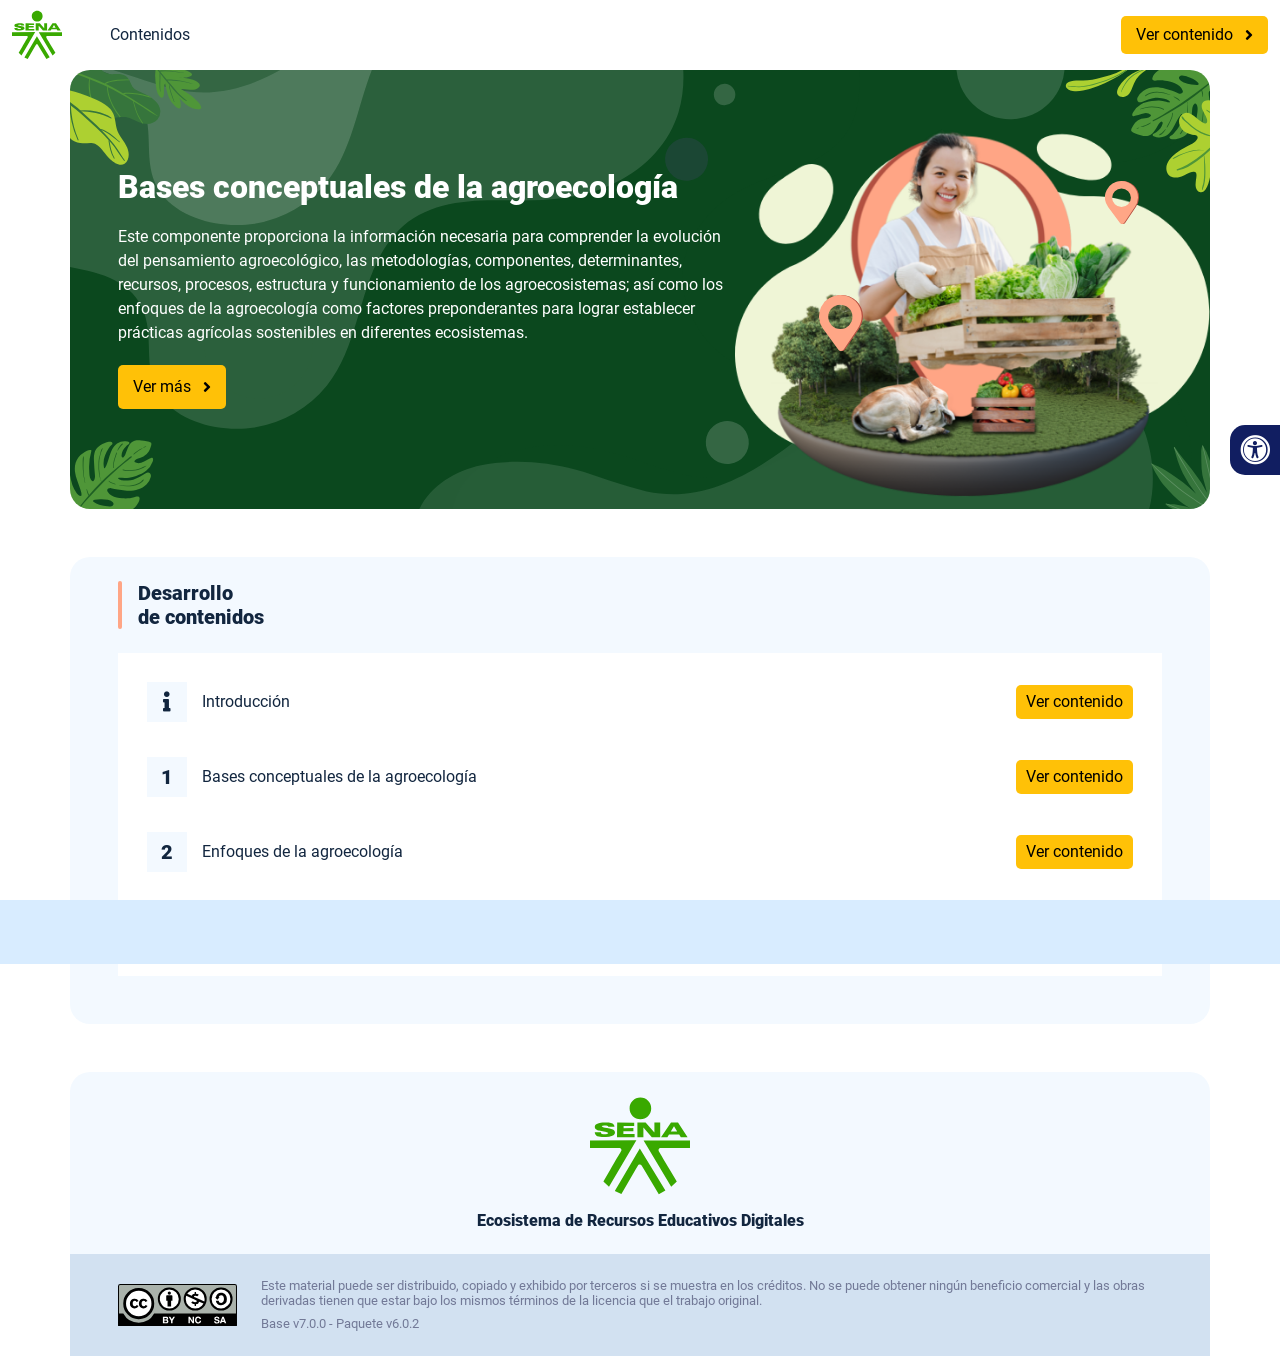
<file: index.html>
<!DOCTYPE html><html lang=""><head><meta charset="utf-8"><meta http-equiv="X-UA-Compatible" content="IE=edge"><meta name="viewport" content="width=device-width,initial-scale=1"><link rel="icon" href="favicon.ico"><title>Bases conceptuales de la agroecología</title><link href="css/chunk-039c07ee.c02cabcb.css" rel="prefetch"><link href="css/chunk-16215048.c02cabcb.css" rel="prefetch"><link href="css/chunk-30d2f332.c02cabcb.css" rel="prefetch"><link href="css/chunk-398c63f0.e454d1b5.css" rel="prefetch"><link href="css/chunk-44daca35.c02cabcb.css" rel="prefetch"><link href="css/chunk-4adb6690.c02cabcb.css" rel="prefetch"><link href="css/chunk-681f37d3.c02cabcb.css" rel="prefetch"><link href="css/chunk-6928a14a.836e2e3e.css" rel="prefetch"><link href="css/chunk-6e45141e.c0e85eea.css" rel="prefetch"><link href="css/chunk-863a1ee8.8b3db2e4.css" rel="prefetch"><link href="css/chunk-923527cc.473b497b.css" rel="prefetch"><link href="css/chunk-a48a3e88.c02cabcb.css" rel="prefetch"><link href="css/chunk-f2a44bde.c02cabcb.css" rel="prefetch"><link href="css/comple.52cca4c9.css" rel="prefetch"><link href="css/creditos.da97a97d.css" rel="prefetch"><link href="css/glosario.6e3ec874.css" rel="prefetch"><link href="css/referencias.646c38a2.css" rel="prefetch"><link href="js/actividad.98cfaed1.js" rel="prefetch"><link href="js/chunk-0206bfa0.44054a3e.js" rel="prefetch"><link href="js/chunk-039c07ee.b7b3ce6a.js" rel="prefetch"><link href="js/chunk-13a6037e.3190e7c4.js" rel="prefetch"><link href="js/chunk-16215048.ef0a6b70.js" rel="prefetch"><link href="js/chunk-18f95272.2feb97a5.js" rel="prefetch"><link href="js/chunk-2c06842c.6d64cb77.js" rel="prefetch"><link href="js/chunk-2d0c5615.53cf4bb5.js" rel="prefetch"><link href="js/chunk-2d0e96ec.b687cf39.js" rel="prefetch"><link href="js/chunk-2d208d90.33cb1be6.js" rel="prefetch"><link href="js/chunk-2d21d0e2.76c5079b.js" rel="prefetch"><link href="js/chunk-2d22c123.0009e147.js" rel="prefetch"><link href="js/chunk-2e80bb9a.0f63ea48.js" rel="prefetch"><link href="js/chunk-2fdc87ee.6c6703f7.js" rel="prefetch"><link href="js/chunk-30d2f332.25e5065a.js" rel="prefetch"><link href="js/chunk-36769079.dffcf2a3.js" rel="prefetch"><link href="js/chunk-398c63f0.7f659c6f.js" rel="prefetch"><link href="js/chunk-44daca35.cf278173.js" rel="prefetch"><link href="js/chunk-4adb6690.e04a63b3.js" rel="prefetch"><link href="js/chunk-5309f94e.737e92dd.js" rel="prefetch"><link href="js/chunk-53ccb27e.3250e94c.js" rel="prefetch"><link href="js/chunk-55d286b8.ca3f710f.js" rel="prefetch"><link href="js/chunk-681f37d3.67ce7106.js" rel="prefetch"><link href="js/chunk-6928a14a.4553f501.js" rel="prefetch"><link href="js/chunk-69444b4c.85c1ab66.js" rel="prefetch"><link href="js/chunk-6e45141e.a288a27a.js" rel="prefetch"><link href="js/chunk-863a1ee8.56b27aed.js" rel="prefetch"><link href="js/chunk-923527cc.12245666.js" rel="prefetch"><link href="js/chunk-a48a3e88.b9e88ee5.js" rel="prefetch"><link href="js/chunk-c796899c.2202b033.js" rel="prefetch"><link href="js/chunk-e8a7823a.a24759d1.js" rel="prefetch"><link href="js/chunk-eaa1fac2.dacab4d7.js" rel="prefetch"><link href="js/chunk-f2a44bde.c5853330.js" rel="prefetch"><link href="js/comple.93f0e337.js" rel="prefetch"><link href="js/creditos.163dc679.js" rel="prefetch"><link href="js/glosario.057febc1.js" rel="prefetch"><link href="js/intro.6ba9cb9c.js" rel="prefetch"><link href="js/referencias.685b5a47.js" rel="prefetch"><link href="js/sintesis.317cf4aa.js" rel="prefetch"><link href="js/tema1.805dff98.js" rel="prefetch"><link href="js/tema2.378473f0.js" rel="prefetch"><link href="css/app.6c369221.css" rel="preload" as="style"><link href="css/chunk-vendors.17d3347a.css" rel="preload" as="style"><link href="js/app.9061cea6.js" rel="preload" as="script"><link href="js/chunk-vendors.074aeaee.js" rel="preload" as="script"><link href="css/chunk-vendors.17d3347a.css" rel="stylesheet"><link href="css/app.6c369221.css" rel="stylesheet"></head><body><noscript><strong>We're sorry but Bases conceptuales de la agroecología doesn't work properly without JavaScript enabled. Please enable it to continue.</strong></noscript><div id="app"></div><script src="js/chunk-vendors.074aeaee.js"></script><script src="js/app.9061cea6.js"></script></body></html>
</file>
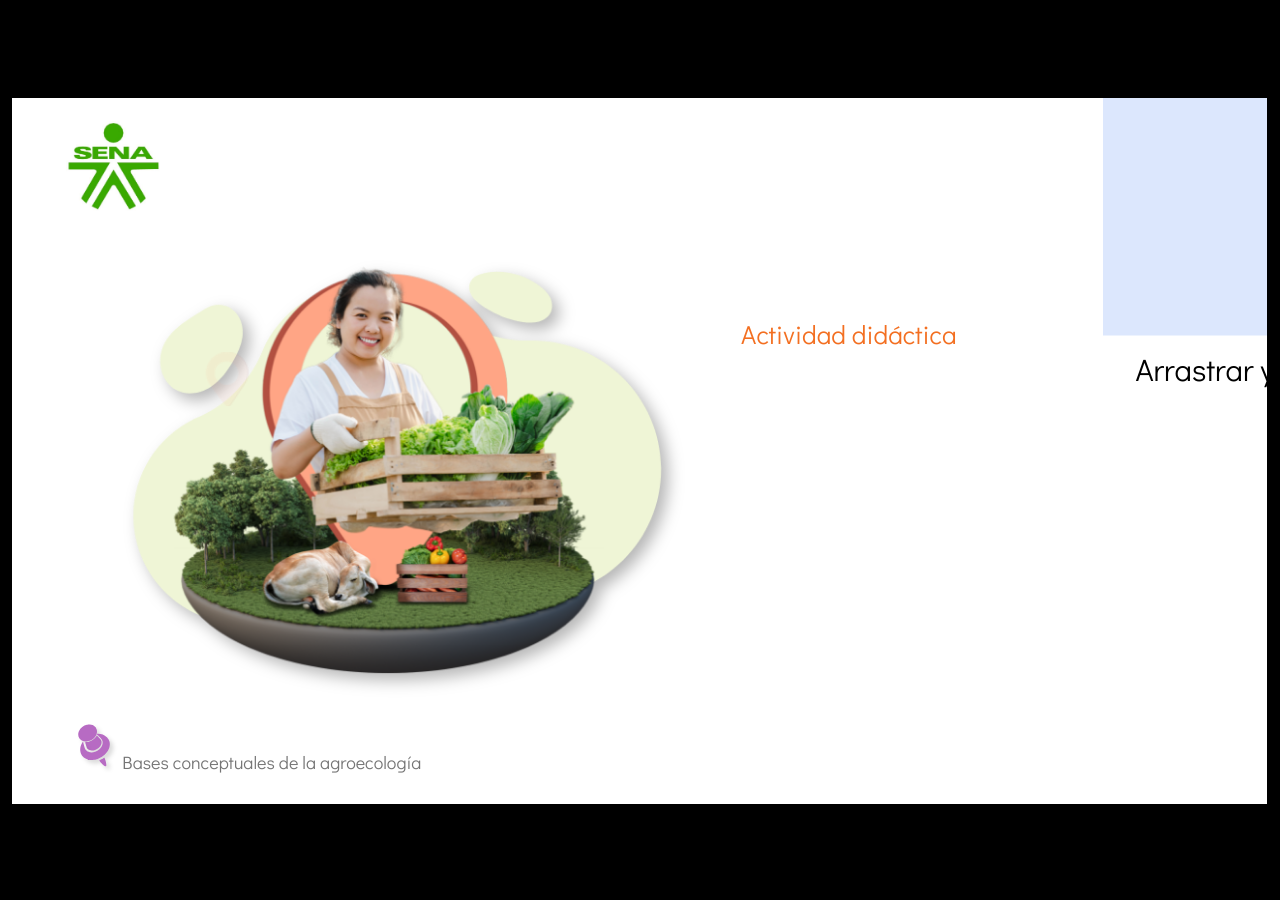
<file: actividades/A/story.html>
﻿<!doctype html>
<html lang="es">
<head>
  <meta charset="utf-8">
  <!-- Creado con Storyline 360 - http://www.articulate.com  -->
  <!-- version: 3.87.32265.0 -->
  <title>Actividad did&#225;ctica 01</title>
  <meta http-equiv="x-ua-compatible" content="IE=edge"/>
  <meta name="viewport" content="width=device-width,initial-scale=1,user-scalable=no,shrink-to-fit=no,minimal-ui"/>
  <meta name="apple-mobile-web-app-capable" content="yes"/>
  <style>
    html, body { height: 100%; padding: 0; margin: 0 }
    #app { height: 100%; width: 100%; }
  </style>

  <script>
    window.DS = {};
    window.globals = {
      DATA_PATH_BASE: '',
      HAS_FRAME: true,
      HAS_SLIDE: true,

      lmsPresent: false,
      tinCanPresent: false,
      cmi5Present: false,
      aoSupport: false,
      scale: 'show all',
      captureRc: false,
      browserSize: 'optimal',
      bgColor: '#000000',
      features: 'DropInBase,DropInInteractions,DropInMisc,DropInVectors,DropInVideo,LayerPresentAsDialog,MultipleQuizTracking,UpdatedThemeEditor',
      themeName: 'classic',
      preloaderColor: '#FFFFFF',
      suppressAnalytics: false,
      productChannel: 'stable',
      publishSource: 'storyline',
      aid: 'aid|dd73bbe0-893c-4c5d-ada9-b44ee608dcb3',
      cid: '04bfd34e-cd07-4569-9f02-371561cab23e',
      playerVersion: '3.87.32265.0',
      publishTimestamp: '2024-05-07T13:57:31.3155909Z',
      maxIosVideoElements: 10,
      connectionSettings: { mode: 'disabled' },
      hasFeature: function(feature) {
        return this.features.split(',').includes(feature);
      },
      
      parseParams: function(qs) {
        if (window.globals.parsedParams != null) {
          return window.globals.parsedParams;
        }
        qs = (qs || window.location.search.substr(1)).split('+').join(' ');
        var params = {},
            tokens,
            re = /[?&]?([^=]+)=([^&]*)/g;

        while (tokens = re.exec(qs)) {
          params[decodeURIComponent(tokens[1]).trim()] =
            decodeURIComponent(tokens[2]).trim();
        }
        window.globals.parsedParams = params;
        return params;
      }

    };
  </script>
  <script>
    var isIe11 = ('ActiveXObject' in window || window.MSBlobBuilder != null)
      && window.msCrypto != null && !window.ActiveXObject;
    if (isIe11) {
      window.globals.unsupportedBrowser = true;
      document.write(atob('[base64]'));
    }
  </script>

  <script>
    if (window.globals.hasFeature('MultiLanguageSupport')) {
      
      
    }
  </script>

  
  <script>window.THREE = { };</script>
  
</head>
<body style="background: #000000" class="cs-HTML theme-classic">
  <!-- 360 -->
  <script>!function(){var e,i=/iPhone/i,o=/iPod/i,n=/iPad/i,t=/\biOS-universal(?:.+)Mac\b/i,r=/\bAndroid(?:.+)Mobile\b/i,a=/Android/i,d=/(?:SD4930UR|\bSilk(?:.+)Mobile\b)/i,p=/Silk/i,l=/Windows Phone/i,u=/\bWindows(?:.+)ARM\b/i,b=/BlackBerry/i,s=/BB10/i,c=/Opera Mini/i,f=/\b(CriOS|Chrome)(?:.+)Mobile/i,h=/Mobile(?:.+)Firefox\b/i,v=function(e){return void 0!==e&&"MacIntel"===e.platform&&"number"==typeof e.maxTouchPoints&&e.maxTouchPoints>1&&"undefined"==typeof MSStream};e=function(e){var m={userAgent:"",platform:"",maxTouchPoints:0};e||"undefined"==typeof navigator?"string"==typeof e?m.userAgent=e:e&&e.userAgent&&(m={userAgent:e.userAgent,platform:e.platform,maxTouchPoints:e.maxTouchPoints||0}):m={userAgent:navigator.userAgent,platform:navigator.platform,maxTouchPoints:navigator.maxTouchPoints||0};var g=m.userAgent,y=g.split("[FBAN");void 0!==y[1]&&(g=y[0]),void 0!==(y=g.split("Twitter"))[1]&&(g=y[0]);var A=function(e){return function(i){return i.test(e)}}(g),w={apple:{phone:A(i)&&!A(l),ipod:A(o),tablet:!A(i)&&(A(n)||v(m))&&!A(l),universal:A(t),device:(A(i)||A(o)||A(n)||A(t)||v(m))&&!A(l)},amazon:{phone:A(d),tablet:!A(d)&&A(p),device:A(d)||A(p)},android:{phone:!A(l)&&A(d)||!A(l)&&A(r),tablet:!A(l)&&!A(d)&&!A(r)&&(A(p)||A(a)),device:!A(l)&&(A(d)||A(p)||A(r)||A(a))||A(/\bokhttp\b/i)},windows:{phone:A(l),tablet:A(u),device:A(l)||A(u)},other:{blackberry:A(b),blackberry10:A(s),opera:A(c),firefox:A(h),chrome:A(f),device:A(b)||A(s)||A(c)||A(h)||A(f)},any:!1,phone:!1,tablet:!1};return w.any=w.apple.device||w.android.device||w.windows.device||w.other.device,w.phone=w.apple.phone||w.android.phone||w.windows.phone,w.tablet=w.apple.tablet||w.android.tablet||w.windows.tablet,w}(),"object"==typeof exports&&"undefined"!=typeof module?module.exports=e:"function"==typeof define&&define.amd?define((function(){return e})):this.isMobile=e}();
    window.isMobile.apple.tablet = window.isMobile.apple.tablet ||
      (navigator.platform === 'MacIntel' && navigator.maxTouchPoints > 1);
    window.isMobile.apple.device = window.isMobile.apple.device || window.isMobile.apple.tablet;
    window.isMobile.tablet = window.isMobile.tablet || window.isMobile.apple.tablet;
    window.isMobile.any = window.isMobile.any || window.isMobile.apple.tablet;
  </script>

  <div id="focus-sink" tabindex="-1"></div>

  <div id="preso"></div>
  <script>
    (function() {

      var classTypes = [ 'desktop', 'mobile', 'phone', 'tablet' ];

      var addDeviceClasses = function(prefix, testObj) {
        var curr, i;
        for (i = 0; i < classTypes.length; i++) {
          curr = classTypes[i];
          if (testObj[curr]) {
            document.body.classList.add(prefix + curr);
          }
        }
      };

      var params = window.globals.parseParams(),
          isDevicePreview = params.devicepreview === '1',
          isPhoneOverride = params.deviceType === 'phone' || (isDevicePreview && params.phone == '1'),
          isTabletOverride = (params.deviceType === 'tablet' || isDevicePreview) && !isPhoneOverride,
          isMobileOverride = isPhoneOverride || isTabletOverride;

      var deviceView = {
        desktop: !window.isMobile.any && !isMobileOverride,
        mobile: window.isMobile.any || isMobileOverride,
        phone: isPhoneOverride || (window.isMobile.phone && !isTabletOverride),
        tablet: isTabletOverride || window.isMobile.tablet
      };

      window.globals.deviceView = deviceView;
      window.isMobile.desktop = !window.isMobile.any;
      window.isMobile.mobile = window.isMobile.any;

      addDeviceClasses('view-', deviceView);

    })();
  </script>
  
  <script src='story_content/triggers.js' type=text/javascript></script>
<script src='story_content/user.js' type=text/javascript></script>
  <div class="slide-loader"></div>

  <script>
    if (window.globals.deviceView.isMobile) { var doc = document, loader = doc.body.querySelector('.slide-loader'); [ 1, 2, 3 ].forEach(function(n) { var d = doc.createElement('div'); d.style.backgroundColor = window.globals.preloaderColor; d.classList.add('mobile-loader-dot'); d.classList.add('dot' + n); loader.appendChild(d); }); }
  </script>

  <div class="mobile-load-title-overlay" style="display: none">
    <div class="mobile-load-title">Actividad did&#225;ctica 01</div>
  </div>

  <div class="mobile-chrome-warning"></div>

  
<style>
  .warn-connection-dialog {
    display: none;
    background: transparent;
    pointer-events: all;
    position: fixed;
    left: 0;
    top: 0;
    width: 100%;
    height: 100%;
    z-index: 999;
  }

  .warn-connection-content {
    pointer-events: all;
    border-radius: 4px;
    background: white;
    border: 1px solid #E7E7E7;
    color: #333333;
    box-shadow: 0 2px 4px rgba(0, 0, 0, 0.25);
    transition: all 150ms ease-out;
    position: absolute;
    white-space: nowrap;
  }

  .view-phone.is-landscape .warn-connection-content {
    left: 23px;
    bottom: 23px;
  }

  .view-tablet.is-landscape .warn-connection-content {
    left: 50%;
    top: 20px;
    transform: translateX(-50%);
  }

  .view-mobile.is-portrait .warn-connection-content {
    transform: translate(-50%, calc(-100% - 15px));
  }

  .warn-connection-content p {
    display: inline-block;
    margin: 0 8px 0 0;
    line-height: 33px;
    font-size: 11px;
  }

  .warn-connection-content svg {
    position: relative;
    vertical-align: middle;
    margin: 0 2px 2px 8px;
  }

  .view-desktop .warn-connection-content {
    left: 1.5em;
    bottom: 1.5em;
  }

  .view-desktop .warn-connection-content p {
    font-size: 1.1em;
  }

  .is-offline .warn-connection-dialog {
    display: block;
  }

  .is-offline .cs-panel * {
    pointer-events: none !important;
  }

  .is-offline .cs-panel {
    pointer-events: all !important;
  }

  .is-offline #nav-controls * {
    pointer-events: none !important;
  }

  .is-offline #nav-controls {
    pointer-events: all !important;
  }
</style>

<div class="warn-connection-dialog" role="alertdialog" aria-modal="true" tabindex="0" aria-labelledby="warn-connection-message">
  <div class="warn-connection-content">
    <svg width="17" height="15" viewBox="0 0 17 15" xmlns="http://www.w3.org/2000/svg">
      <path fill="#8F0000" stroke="white" d="M16.07,12.98 L15.88,12.23 L9.51,1.21 C8.97,0.26,7.6,0.26,7.06,1.21 L0.69,12.23 C0.15,13.16,0.81,14.36,1.91,14.36 H14.65 C15.47,14.36,16.05,13.7,16.07,12.98 Z"/>
      <path fill="white" stroke="white" d="M8.58,5.5 C8.35,5.28,8.5,5.35,8.21,5.32 C8.09,5.35,7.97,5.49,7.96,5.67 C7.97,5.79,7.98,5.92,7.98,6.04 L7.98,6.04 C7.99,6.17,8,6.31,8.01,6.43 L8.01,6.44 C8.03,6.92,8.06,7.41,8.09,7.9 L8.09,7.9 C8.12,8.39,8.14,8.88,8.17,9.37 C8.17,9.39,8.18,9.42,8.2,9.44 C8.23,9.46,8.25,9.47,8.28,9.47 C8.31,9.47,8.34,9.46,8.35,9.44 C8.37,9.43,8.38,9.4,8.39,9.35 L8.39,9.34 C8.39,9.24,8.4,9.15,8.4,9.05 L8.4,9.05 C8.41,8.96,8.41,8.86,8.42,8.75 C8.43,8.44,8.45,8.12,8.47,7.81 L8.47,7.81 C8.49,7.49,8.51,7.18,8.53,6.87 C8.55,6.46,8.56,6.05,8.59,5.64 L8.6,5.62 C8.6,5.57,8.59,5.53,8.58,5.5 L8.21,5.32 Z"/>
      <circle fill="white" stroke="white" cx="8.3" cy="11.35" r="0.3"/>
    </svg>
    <p id="warn-connection-message">You are offline. Trying to reconnect...</p>
  </div>
</div>

<script>
  (function() {
    window.DS.connection = {
      warningShown: false,
      assets: {},
      loadingAssetGroup: false,
      retryDelay: 500
    };

    var connectionSettings = window.globals.connectionSettings || {};

    var useConnectionMessages = window.AbortController != null &&
      window.location.protocol != 'file:' &&
      connectionSettings.mode === 'normal';

    window.DS.connection.useConnectionMessages = useConnectionMessages;

    var assetCount = 0;
    var checkLoadedId;


    if (useConnectionMessages && connectionSettings != null) {
      var contentEl = document.querySelector('.warn-connection-content');
      var messageEl = contentEl.querySelector('p');

      if (connectionSettings.useDarkTheme) {
        contentEl.style.borderColor = '#BABBBA';
        contentEl.style.backgroundColor = '#282828';
        contentEl.style.color = '#FFFFFF';
      }

      if (connectionSettings.message != null) {
        messageEl.textContent = window.decodeURIComponent(connectionSettings.message);
      }
    }

    function checkAssetsReady() {
      for (var i in DS.connection.assets) {
        if (!DS.connection.assets[i].success) {
          return false;
        }
      }
      return true;
    }

    function stopAssetGroup() {
      if (!useConnectionMessages) { return; }

      assetCount = 0;

      DS.connection.oldAssetGroup = DS.connection.assets;
      DS.connection.assets = {};
      DS.connection.loadingAssetGroup = false;
      clearInterval(checkLoadedId);
    }

    function startAssetGroup() {
      if (!useConnectionMessages) { return; }
      var ticks = 0;
      clearInterval(checkLoadedId);
      checkLoadedId = setInterval(function() {
        var loaded = 0;
        if (assetCount === 0 && loaded === 0) {
          clearInterval(checkLoadedId);
          return;
        }

        for (var i in DS.connection.assets) {
          if (DS.connection.assets[i].success) {
            loaded++;
          }
        }

        if (assetCount === loaded && checkAssetsReady()) {
          for (var i in DS.connection.assets) {
            if (DS.connection.assets[i].action) {
              DS.connection.assets[i].action();
            }
          }
          hideWarning();
          stopAssetGroup();
        }
      }, 100)
    }

    function requiredAsset(url, action, retry, type) {
      if (!useConnectionMessages) { return; }
      if (DS.connection.assets[url]) { return; }

      DS.connection.assets[url] = {
        success: false, action: action, retry: retry, type: type
      };
      assetCount = Object.keys(DS.connection.assets).length;
      if (!DS.connection.loadingAssetGroup) {
        startAssetGroup();
      }
      DS.connection.loadingAssetGroup = true;
    }

    function assetLoaded(url) {
      if (!useConnectionMessages) { return; }
      if (DS.connection.assets[url]) {
        DS.connection.assets[url].success = true;
      }
    }

    function assetFailed(url) {
      if (!useConnectionMessages) { return; }
      if (!DS.connection.assets[url]) {
        if (/\.js$/.test(url) && url.indexOf('transcripts') === -1) {
          setTimeout(function() {
            if (DS.connection.lastSlideLoaded != null) {
              DS.connection.lastSlideLoaded();
            }
          }, DS.connection.retryDelay);
        }
        return;
      }
      if (!DS.connection.warningShown) { showWarning(); }
      if (DS.connection.assets[url].retry) {
        setTimeout(function() {
          if (!DS.connection.assets[url].success) {
            DS.connection.assets[url].retry()
          }
        }, DS.connection.retryDelay);
      }
    }

    function hideWarning() {
      document.body.classList.remove('is-offline');
      DS.connection.warningShown = false;
      enableKeys();
    }
    DS.connection.hideWarning = hideWarning

    function showWarning(btn) {
      document.body.classList.add('is-offline')
      DS.connection.warningShown = true;
      updateWarningPosition();
      disableKeys();
    }

    function updateWarningPosition() {
      if (!DS.connection.warningShown) {
        return;
      }

      var isPortrait = document.body.classList.contains('is-portrait');
      var isMobile = document.body.classList.contains('view-mobile');
      var warningEl = document.querySelector('.warn-connection-content');

      if (isPortrait && isMobile) {
        var slide = document.querySelector('.primary-slide');
        var slideRect = slide != null
          ? slide.getBoundingClientRect()
          : { top: window.innerHeight, left: 0, width: window.innerWidth };

        warningEl.style.top = `${slideRect.top}px`
        warningEl.style.left = `${slideRect.left + slideRect.width / 2}px`
      } else {
        warningEl.style.top = null;
        warningEl.style.left = null;
      }

      window.requestAnimationFrame(updateWarningPosition);
    }

    function onDisableKeyDown(e) {
      e.preventDefault();
      e.stopImmediatePropagation();
    }

    function onDisableKeyUp(e) {
      e.preventDefault();
      e.stopImmediatePropagation();
    }

    var accStyle = document.createElement('style');
    var warnDialogEl = document.querySelector('.warn-connection-dialog');

    function disableKeys() {
      if (DS.views && DS.views.nsStack && DS.views.nsStack.length === 1) {
        DS.views.nsStack[0].tabReachable = false
        DS.views.nsStack[0].updateTabIndex(true, true);
      }

      accStyle.innerHTML = '.acc-shadow-dom { display: none; }';
      document.body.appendChild(accStyle);

      warnDialogEl.parentNode.append(warnDialogEl);
      warnDialogEl.focus();
    }

    function enableKeys() {
      accStyle.remove();
      if (DS.views && DS.views.nsStack && DS.views.nsStack.length === 1 && DS.views.nsStack[0].name === '_frame') {
        DS.views.nsStack[0].tabReachable = true;
        DS.views.nsStack[0].updateTabIndex();
      }
    }

    // these will all be noops if the feature flag isn't set in
    // the data and `window.globals.features`
    DS.connection.requiredAsset = requiredAsset;
    DS.connection.assetLoaded = assetLoaded;
    DS.connection.assetFailed = assetFailed;
    DS.connection.stopAssetGroup = stopAssetGroup;
    DS.connection.startAssetGroup = startAssetGroup;
  })();
</script>


  <script>
    
    if (window.autoSpider && window.vInterfaceObject) {
      document.querySelector('.mobile-load-title-overlay').style.display = 'none';
    }
  </script>

  

  <link rel="stylesheet" href="html5/data/css/output.min.css" data-noprefix/>
</body>
<script src="html5/lib/scripts/bootstrapper.min.js"></script>
</html>
</file>
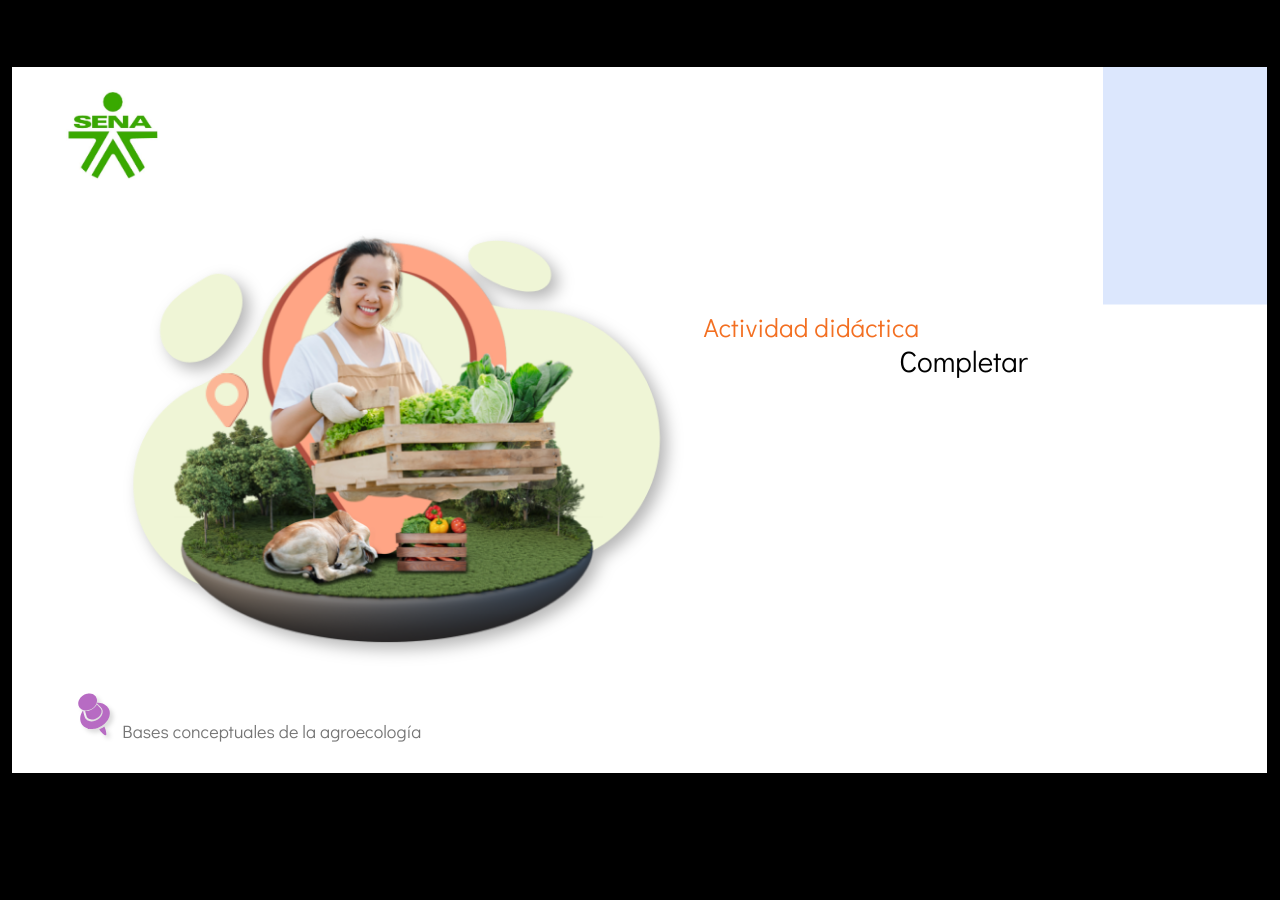
<file: actividades/B/story.html>
﻿<!doctype html>
<html lang="es">
<head>
  <meta charset="utf-8">
  <!-- Creado con Storyline 360 x64 - http://www.articulate.com  -->
  <!-- version: 3.88.32574.0 -->
  <title>Actividad did&#225;ctica 02</title>
  <meta http-equiv="x-ua-compatible" content="IE=edge"/>
  <meta name="viewport" content="width=device-width,initial-scale=1,user-scalable=no,shrink-to-fit=no,minimal-ui"/>
  <meta name="apple-mobile-web-app-capable" content="yes"/>
  <style>
    html, body { height: 100%; padding: 0; margin: 0 }
    #app { height: 100%; width: 100%; }
  </style>

  <script>
    window.DS = {};
    window.globals = {
      DATA_PATH_BASE: '',
      HAS_FRAME: true,
      HAS_SLIDE: true,

      lmsPresent: false,
      tinCanPresent: false,
      cmi5Present: false,
      aoSupport: false,
      scale: 'show all',
      captureRc: false,
      browserSize: 'optimal',
      bgColor: '#000000',
      features: 'DropInBase,DropInCore,DropInInteractions,DropInMisc,DropInVectors,DropInVideo,LayerPresentAsDialog,MultipleQuizTracking,UpdatedThemeEditor',
      themeName: 'classic',
      preloaderColor: '#FFFFFF',
      suppressAnalytics: false,
      productChannel: 'stable',
      publishSource: 'storyline',
      aid: 'aid|dd73bbe0-893c-4c5d-ada9-b44ee608dcb3',
      cid: '04bfd34e-cd07-4569-9f02-371561cab23e',
      playerVersion: '3.88.32574.0',
      publishTimestamp: '2024-06-12T15:33:17.6368480Z',
      maxIosVideoElements: 10,
      connectionSettings: { mode: 'disabled' },
      hasFeature: function(feature) {
        return this.features.split(',').includes(feature);
      },
      
      parseParams: function(qs) {
        if (window.globals.parsedParams != null) {
          return window.globals.parsedParams;
        }
        qs = (qs || window.location.search.substr(1)).split('+').join(' ');
        var params = {},
            tokens,
            re = /[?&]?([^=]+)=([^&]*)/g;

        while (tokens = re.exec(qs)) {
          params[decodeURIComponent(tokens[1]).trim()] =
            decodeURIComponent(tokens[2]).trim();
        }
        window.globals.parsedParams = params;
        return params;
      }

    };
  </script>
  <script>
    var isIe11 = ('ActiveXObject' in window || window.MSBlobBuilder != null)
      && window.msCrypto != null && !window.ActiveXObject;
    if (isIe11) {
      window.globals.unsupportedBrowser = true;
      document.write(atob('[base64]'));
    }
  </script>

  <script>
    if (window.globals.hasFeature('MultiLanguageSupport')) {
      
      
    }
  </script>

  
  <script>window.THREE = { };</script>
  
</head>
<body style="background: #000000" class="cs-HTML theme-classic">
  <!-- 360 -->
  <script>!function(){var e,i=/iPhone/i,o=/iPod/i,n=/iPad/i,t=/\biOS-universal(?:.+)Mac\b/i,r=/\bAndroid(?:.+)Mobile\b/i,a=/Android/i,d=/(?:SD4930UR|\bSilk(?:.+)Mobile\b)/i,p=/Silk/i,l=/Windows Phone/i,u=/\bWindows(?:.+)ARM\b/i,b=/BlackBerry/i,s=/BB10/i,c=/Opera Mini/i,f=/\b(CriOS|Chrome)(?:.+)Mobile/i,h=/Mobile(?:.+)Firefox\b/i,v=function(e){return void 0!==e&&"MacIntel"===e.platform&&"number"==typeof e.maxTouchPoints&&e.maxTouchPoints>1&&"undefined"==typeof MSStream};e=function(e){var m={userAgent:"",platform:"",maxTouchPoints:0};e||"undefined"==typeof navigator?"string"==typeof e?m.userAgent=e:e&&e.userAgent&&(m={userAgent:e.userAgent,platform:e.platform,maxTouchPoints:e.maxTouchPoints||0}):m={userAgent:navigator.userAgent,platform:navigator.platform,maxTouchPoints:navigator.maxTouchPoints||0};var g=m.userAgent,y=g.split("[FBAN");void 0!==y[1]&&(g=y[0]),void 0!==(y=g.split("Twitter"))[1]&&(g=y[0]);var A=function(e){return function(i){return i.test(e)}}(g),w={apple:{phone:A(i)&&!A(l),ipod:A(o),tablet:!A(i)&&(A(n)||v(m))&&!A(l),universal:A(t),device:(A(i)||A(o)||A(n)||A(t)||v(m))&&!A(l)},amazon:{phone:A(d),tablet:!A(d)&&A(p),device:A(d)||A(p)},android:{phone:!A(l)&&A(d)||!A(l)&&A(r),tablet:!A(l)&&!A(d)&&!A(r)&&(A(p)||A(a)),device:!A(l)&&(A(d)||A(p)||A(r)||A(a))||A(/\bokhttp\b/i)},windows:{phone:A(l),tablet:A(u),device:A(l)||A(u)},other:{blackberry:A(b),blackberry10:A(s),opera:A(c),firefox:A(h),chrome:A(f),device:A(b)||A(s)||A(c)||A(h)||A(f)},any:!1,phone:!1,tablet:!1};return w.any=w.apple.device||w.android.device||w.windows.device||w.other.device,w.phone=w.apple.phone||w.android.phone||w.windows.phone,w.tablet=w.apple.tablet||w.android.tablet||w.windows.tablet,w}(),"object"==typeof exports&&"undefined"!=typeof module?module.exports=e:"function"==typeof define&&define.amd?define((function(){return e})):this.isMobile=e}();
    window.isMobile.apple.tablet = window.isMobile.apple.tablet ||
      (navigator.platform === 'MacIntel' && navigator.maxTouchPoints > 1);
    window.isMobile.apple.device = window.isMobile.apple.device || window.isMobile.apple.tablet;
    window.isMobile.tablet = window.isMobile.tablet || window.isMobile.apple.tablet;
    window.isMobile.any = window.isMobile.any || window.isMobile.apple.tablet;
  </script>

  <div id="focus-sink" tabindex="-1"></div>

  <div id="preso"></div>
  <script>
    (function() {

      var classTypes = [ 'desktop', 'mobile', 'phone', 'tablet' ];

      var addDeviceClasses = function(prefix, testObj) {
        var curr, i;
        for (i = 0; i < classTypes.length; i++) {
          curr = classTypes[i];
          if (testObj[curr]) {
            document.body.classList.add(prefix + curr);
          }
        }
      };

      var params = window.globals.parseParams(),
          isDevicePreview = params.devicepreview === '1',
          isPhoneOverride = params.deviceType === 'phone' || (isDevicePreview && params.phone == '1'),
          isTabletOverride = (params.deviceType === 'tablet' || isDevicePreview) && !isPhoneOverride,
          isMobileOverride = isPhoneOverride || isTabletOverride;

      var deviceView = {
        desktop: !window.isMobile.any && !isMobileOverride,
        mobile: window.isMobile.any || isMobileOverride,
        phone: isPhoneOverride || (window.isMobile.phone && !isTabletOverride),
        tablet: isTabletOverride || window.isMobile.tablet
      };

      window.globals.deviceView = deviceView;
      window.isMobile.desktop = !window.isMobile.any;
      window.isMobile.mobile = window.isMobile.any;

      addDeviceClasses('view-', deviceView);

    })();
  </script>
  
  <script src='story_content/triggers.js' type=text/javascript></script>
<script src='story_content/user.js' type=text/javascript></script>
  <div class="slide-loader"></div>

  <script>
    if (window.globals.deviceView.isMobile) { var doc = document, loader = doc.body.querySelector('.slide-loader'); [ 1, 2, 3 ].forEach(function(n) { var d = doc.createElement('div'); d.style.backgroundColor = window.globals.preloaderColor; d.classList.add('mobile-loader-dot'); d.classList.add('dot' + n); loader.appendChild(d); }); }
  </script>

  <div class="mobile-load-title-overlay" style="display: none">
    <div class="mobile-load-title">Actividad did&#225;ctica 02</div>
  </div>

  <div class="mobile-chrome-warning"></div>

  
<style>
  .warn-connection-dialog {
    display: none;
    background: transparent;
    pointer-events: all;
    position: fixed;
    left: 0;
    top: 0;
    width: 100%;
    height: 100%;
    z-index: 999;
  }

  .warn-connection-content {
    pointer-events: all;
    border-radius: 4px;
    background: white;
    border: 1px solid #E7E7E7;
    color: #333333;
    box-shadow: 0 2px 4px rgba(0, 0, 0, 0.25);
    transition: all 150ms ease-out;
    position: absolute;
    white-space: nowrap;
  }

  .view-phone.is-landscape .warn-connection-content {
    left: 23px;
    bottom: 23px;
  }

  .view-tablet.is-landscape .warn-connection-content {
    left: 50%;
    top: 20px;
    transform: translateX(-50%);
  }

  .view-mobile.is-portrait .warn-connection-content {
    transform: translate(-50%, calc(-100% - 15px));
  }

  .warn-connection-content p {
    display: inline-block;
    margin: 0 8px 0 0;
    line-height: 33px;
    font-size: 11px;
  }

  .warn-connection-content svg {
    position: relative;
    vertical-align: middle;
    margin: 0 2px 2px 8px;
  }

  .view-desktop .warn-connection-content {
    left: 1.5em;
    bottom: 1.5em;
  }

  .view-desktop .warn-connection-content p {
    font-size: 1.1em;
  }

  .is-offline .warn-connection-dialog {
    display: block;
  }

  .is-offline .cs-panel * {
    pointer-events: none !important;
  }

  .is-offline .cs-panel {
    pointer-events: all !important;
  }

  .is-offline #nav-controls * {
    pointer-events: none !important;
  }

  .is-offline #nav-controls {
    pointer-events: all !important;
  }
</style>

<div class="warn-connection-dialog" role="alertdialog" aria-modal="true" tabindex="0" aria-labelledby="warn-connection-message">
  <div class="warn-connection-content">
    <svg width="17" height="15" viewBox="0 0 17 15" xmlns="http://www.w3.org/2000/svg">
      <path fill="#8F0000" stroke="white" d="M16.07,12.98 L15.88,12.23 L9.51,1.21 C8.97,0.26,7.6,0.26,7.06,1.21 L0.69,12.23 C0.15,13.16,0.81,14.36,1.91,14.36 H14.65 C15.47,14.36,16.05,13.7,16.07,12.98 Z"/>
      <path fill="white" stroke="white" d="M8.58,5.5 C8.35,5.28,8.5,5.35,8.21,5.32 C8.09,5.35,7.97,5.49,7.96,5.67 C7.97,5.79,7.98,5.92,7.98,6.04 L7.98,6.04 C7.99,6.17,8,6.31,8.01,6.43 L8.01,6.44 C8.03,6.92,8.06,7.41,8.09,7.9 L8.09,7.9 C8.12,8.39,8.14,8.88,8.17,9.37 C8.17,9.39,8.18,9.42,8.2,9.44 C8.23,9.46,8.25,9.47,8.28,9.47 C8.31,9.47,8.34,9.46,8.35,9.44 C8.37,9.43,8.38,9.4,8.39,9.35 L8.39,9.34 C8.39,9.24,8.4,9.15,8.4,9.05 L8.4,9.05 C8.41,8.96,8.41,8.86,8.42,8.75 C8.43,8.44,8.45,8.12,8.47,7.81 L8.47,7.81 C8.49,7.49,8.51,7.18,8.53,6.87 C8.55,6.46,8.56,6.05,8.59,5.64 L8.6,5.62 C8.6,5.57,8.59,5.53,8.58,5.5 L8.21,5.32 Z"/>
      <circle fill="white" stroke="white" cx="8.3" cy="11.35" r="0.3"/>
    </svg>
    <p id="warn-connection-message">You are offline. Trying to reconnect...</p>
  </div>
</div>

<script>
  (function() {
    window.DS.connection = {
      warningShown: false,
      assets: {},
      loadingAssetGroup: false,
      retryDelay: 500
    };

    var connectionSettings = window.globals.connectionSettings || {};

    var useConnectionMessages = window.AbortController != null &&
      window.location.protocol != 'file:' &&
      connectionSettings.mode === 'normal';

    window.DS.connection.useConnectionMessages = useConnectionMessages;

    var assetCount = 0;
    var checkLoadedId;


    if (useConnectionMessages && connectionSettings != null) {
      var contentEl = document.querySelector('.warn-connection-content');
      var messageEl = contentEl.querySelector('p');

      if (connectionSettings.useDarkTheme) {
        contentEl.style.borderColor = '#BABBBA';
        contentEl.style.backgroundColor = '#282828';
        contentEl.style.color = '#FFFFFF';
      }

      if (connectionSettings.message != null) {
        messageEl.textContent = window.decodeURIComponent(connectionSettings.message);
      }
    }

    function checkAssetsReady() {
      for (var i in DS.connection.assets) {
        if (!DS.connection.assets[i].success) {
          return false;
        }
      }
      return true;
    }

    function stopAssetGroup() {
      if (!useConnectionMessages) { return; }

      assetCount = 0;

      DS.connection.oldAssetGroup = DS.connection.assets;
      DS.connection.assets = {};
      DS.connection.loadingAssetGroup = false;
      clearInterval(checkLoadedId);
    }

    function startAssetGroup() {
      if (!useConnectionMessages) { return; }
      var ticks = 0;
      clearInterval(checkLoadedId);
      checkLoadedId = setInterval(function() {
        var loaded = 0;
        if (assetCount === 0 && loaded === 0) {
          clearInterval(checkLoadedId);
          return;
        }

        for (var i in DS.connection.assets) {
          if (DS.connection.assets[i].success) {
            loaded++;
          }
        }

        if (assetCount === loaded && checkAssetsReady()) {
          for (var i in DS.connection.assets) {
            if (DS.connection.assets[i].action) {
              DS.connection.assets[i].action();
            }
          }
          hideWarning();
          stopAssetGroup();
        }
      }, 100)
    }

    function requiredAsset(url, action, retry, type) {
      if (!useConnectionMessages) { return; }
      if (DS.connection.assets[url]) { return; }

      DS.connection.assets[url] = {
        success: false, action: action, retry: retry, type: type
      };
      assetCount = Object.keys(DS.connection.assets).length;
      if (!DS.connection.loadingAssetGroup) {
        startAssetGroup();
      }
      DS.connection.loadingAssetGroup = true;
    }

    function assetLoaded(url) {
      if (!useConnectionMessages) { return; }
      if (DS.connection.assets[url]) {
        DS.connection.assets[url].success = true;
      }
    }

    function assetFailed(url) {
      if (!useConnectionMessages) { return; }
      if (!DS.connection.assets[url]) {
        if (/\.js$/.test(url) && url.indexOf('transcripts') === -1) {
          setTimeout(function() {
            if (DS.connection.lastSlideLoaded != null) {
              DS.connection.lastSlideLoaded();
            }
          }, DS.connection.retryDelay);
        }
        return;
      }
      if (!DS.connection.warningShown) { showWarning(); }
      if (DS.connection.assets[url].retry) {
        setTimeout(function() {
          if (!DS.connection.assets[url].success) {
            DS.connection.assets[url].retry()
          }
        }, DS.connection.retryDelay);
      }
    }

    function hideWarning() {
      document.body.classList.remove('is-offline');
      DS.connection.warningShown = false;
      enableKeys();
    }
    DS.connection.hideWarning = hideWarning

    function showWarning(btn) {
      document.body.classList.add('is-offline')
      DS.connection.warningShown = true;
      updateWarningPosition();
      disableKeys();
    }

    function updateWarningPosition() {
      if (!DS.connection.warningShown) {
        return;
      }

      var isPortrait = document.body.classList.contains('is-portrait');
      var isMobile = document.body.classList.contains('view-mobile');
      var warningEl = document.querySelector('.warn-connection-content');

      if (isPortrait && isMobile) {
        var slide = document.querySelector('.primary-slide');
        var slideRect = slide != null
          ? slide.getBoundingClientRect()
          : { top: window.innerHeight, left: 0, width: window.innerWidth };

        warningEl.style.top = `${slideRect.top}px`
        warningEl.style.left = `${slideRect.left + slideRect.width / 2}px`
      } else {
        warningEl.style.top = null;
        warningEl.style.left = null;
      }

      window.requestAnimationFrame(updateWarningPosition);
    }

    function onDisableKeyDown(e) {
      e.preventDefault();
      e.stopImmediatePropagation();
    }

    function onDisableKeyUp(e) {
      e.preventDefault();
      e.stopImmediatePropagation();
    }

    var accStyle = document.createElement('style');
    var warnDialogEl = document.querySelector('.warn-connection-dialog');

    function disableKeys() {
      if (DS.views && DS.views.nsStack && DS.views.nsStack.length === 1) {
        DS.views.nsStack[0].tabReachable = false
        DS.views.nsStack[0].updateTabIndex(true, true);
      }

      accStyle.innerHTML = '.acc-shadow-dom { display: none; }';
      document.body.appendChild(accStyle);

      warnDialogEl.parentNode.append(warnDialogEl);
      warnDialogEl.focus();
    }

    function enableKeys() {
      accStyle.remove();
      if (DS.views && DS.views.nsStack && DS.views.nsStack.length === 1 && DS.views.nsStack[0].name === '_frame') {
        DS.views.nsStack[0].tabReachable = true;
        DS.views.nsStack[0].updateTabIndex();
      }
    }

    // these will all be noops if the feature flag isn't set in
    // the data and `window.globals.features`
    DS.connection.requiredAsset = requiredAsset;
    DS.connection.assetLoaded = assetLoaded;
    DS.connection.assetFailed = assetFailed;
    DS.connection.stopAssetGroup = stopAssetGroup;
    DS.connection.startAssetGroup = startAssetGroup;
  })();
</script>


  <script>
    
    if (window.autoSpider && window.vInterfaceObject) {
      document.querySelector('.mobile-load-title-overlay').style.display = 'none';
    }
  </script>

  

  <link rel="stylesheet" href="html5/data/css/output.min.css" data-noprefix/>
</body>
<script src="html5/lib/scripts/bootstrapper.min.js"></script>
</html>
</file>
<file: css/chunk-039c07ee.c02cabcb.css>
.actividad[data-v-c4e6906c]{background-color:#f2f2f2}.horizontal-scroll__wrapper[data-v-c4e6906c]{overflow:hidden}.horizontal-scroll[data-v-c4e6906c]{display:flex;transition:transform .5s ease-in-out;align-items:center;flex-wrap:nowrap}.horizontal-scroll[data-v-c4e6906c]:not(.row){width:100%}.horizontal-scroll--item-fw[data-v-c4e6906c]>div{flex-grow:0;flex-shrink:0;width:100%;margin:0!important}
</file>
<file: css/chunk-16215048.c02cabcb.css>
.actividad[data-v-c4e6906c]{background-color:#f2f2f2}.horizontal-scroll__wrapper[data-v-c4e6906c]{overflow:hidden}.horizontal-scroll[data-v-c4e6906c]{display:flex;transition:transform .5s ease-in-out;align-items:center;flex-wrap:nowrap}.horizontal-scroll[data-v-c4e6906c]:not(.row){width:100%}.horizontal-scroll--item-fw[data-v-c4e6906c]>div{flex-grow:0;flex-shrink:0;width:100%;margin:0!important}
</file>
<file: css/chunk-30d2f332.c02cabcb.css>
.actividad[data-v-c4e6906c]{background-color:#f2f2f2}.horizontal-scroll__wrapper[data-v-c4e6906c]{overflow:hidden}.horizontal-scroll[data-v-c4e6906c]{display:flex;transition:transform .5s ease-in-out;align-items:center;flex-wrap:nowrap}.horizontal-scroll[data-v-c4e6906c]:not(.row){width:100%}.horizontal-scroll--item-fw[data-v-c4e6906c]>div{flex-grow:0;flex-shrink:0;width:100%;margin:0!important}
</file>
<file: css/chunk-398c63f0.e454d1b5.css>
.actividad{background-color:#f2f2f2}.barra-avance{display:flex;align-items:center;justify-content:space-between;position:fixed;bottom:0;left:0;width:100%;padding:10px;background-color:#d8ecff;transition:transform .5s ease-in-out;z-index:100000}.barra-avance__barra{margin:0 20px;flex:1;position:relative;max-width:800px}.barra-avance__barra--amarilla,.barra-avance__barra--blanca{height:4px}.barra-avance__barra--amarilla:after,.barra-avance__barra--amarilla:before,.barra-avance__barra--blanca:after,.barra-avance__barra--blanca:before{content:"";display:block;width:10px;height:10px;border-radius:50%;position:absolute;top:50%}.barra-avance__barra--amarilla:before,.barra-avance__barra--blanca:before{left:0;transform:translate(-50%,-50%)}.barra-avance__barra--amarilla:after,.barra-avance__barra--blanca:after{right:0;transform:translate(50%,-50%)}.barra-avance__barra--blanca,.barra-avance__barra--blanca:after,.barra-avance__barra--blanca:before{background-color:#fff}.barra-avance__barra--amarilla{position:absolute;width:100%;top:0;background-color:#ffc107}.barra-avance__barra--amarilla:after,.barra-avance__barra--amarilla:before{background-color:#ffc107}.barra-avance__boton--regresar{background-color:#b0c0d2}.barra-avance__boton--regresar span{color:#111e61!important}.barra-avance__boton--disable{opacity:0;pointer-events:none}.barra-avance--open{transform:translateY(0)}.barra-avance--close{transform:translateY(100%)}
</file>
<file: css/chunk-44daca35.c02cabcb.css>
.actividad[data-v-c4e6906c]{background-color:#f2f2f2}.horizontal-scroll__wrapper[data-v-c4e6906c]{overflow:hidden}.horizontal-scroll[data-v-c4e6906c]{display:flex;transition:transform .5s ease-in-out;align-items:center;flex-wrap:nowrap}.horizontal-scroll[data-v-c4e6906c]:not(.row){width:100%}.horizontal-scroll--item-fw[data-v-c4e6906c]>div{flex-grow:0;flex-shrink:0;width:100%;margin:0!important}
</file>
<file: css/chunk-4adb6690.c02cabcb.css>
.actividad[data-v-c4e6906c]{background-color:#f2f2f2}.horizontal-scroll__wrapper[data-v-c4e6906c]{overflow:hidden}.horizontal-scroll[data-v-c4e6906c]{display:flex;transition:transform .5s ease-in-out;align-items:center;flex-wrap:nowrap}.horizontal-scroll[data-v-c4e6906c]:not(.row){width:100%}.horizontal-scroll--item-fw[data-v-c4e6906c]>div{flex-grow:0;flex-shrink:0;width:100%;margin:0!important}
</file>
<file: css/chunk-681f37d3.c02cabcb.css>
.actividad[data-v-c4e6906c]{background-color:#f2f2f2}.horizontal-scroll__wrapper[data-v-c4e6906c]{overflow:hidden}.horizontal-scroll[data-v-c4e6906c]{display:flex;transition:transform .5s ease-in-out;align-items:center;flex-wrap:nowrap}.horizontal-scroll[data-v-c4e6906c]:not(.row){width:100%}.horizontal-scroll--item-fw[data-v-c4e6906c]>div{flex-grow:0;flex-shrink:0;width:100%;margin:0!important}
</file>
<file: css/chunk-6928a14a.836e2e3e.css>
.actividad[data-v-4f6b7c58]{background-color:#f2f2f2}.accesibilidad[data-v-4f6b7c58]{position:fixed;right:0;top:50vh;height:50px;background-color:#111e61;border-top-left-radius:15px;border-bottom-left-radius:15px;transform:translateY(-50%) translateX(100%) translateX(-50px);overflow:hidden;transition:transform .3s ease-in-out,height .3s ease-in-out}.accesibilidad[data-v-4f6b7c58]:hover{transform:translateY(-50%) translateX(0);height:12.75rem}.accesibilidad [data-v-4f6b7c58]{color:#fff}.accesibilidad__menu__content .accesibilidad__menu__item[data-v-4f6b7c58]{cursor:pointer}.accesibilidad__menu__content .accesibilidad__menu__item[data-v-4f6b7c58]:hover{background-color:#273685}.accesibilidad__menu__content .accesibilidad__menu__item[data-v-4f6b7c58]:last-child{border:none}.accesibilidad__menu__item[data-v-4f6b7c58]{display:flex;align-items:center;padding:10px;border-bottom:1px solid #273685;line-height:1em;-webkit-user-select:none;-moz-user-select:none;user-select:none}.accesibilidad__menu i[data-v-4f6b7c58]{font-size:30px;font-style:normal;margin-right:10px;line-height:1em}.accesibilidad__menu img[data-v-4f6b7c58]{width:30px;margin-right:10px}
</file>
<file: css/chunk-6e45141e.c0e85eea.css>
.actividad[data-v-7e5a4120]{background-color:#f2f2f2}.header[data-v-7e5a4120]{position:sticky;top:0;padding-top:10px;padding-bottom:10px;background-color:#fff;z-index:10010;line-height:1.1em}.header__logo[data-v-7e5a4120]{width:50px}@media (max-width:576px){.header__componente-formativo[data-v-7e5a4120]{font-size:.8em}}.header__menu[data-v-7e5a4120]{cursor:pointer}.header__menu span[data-v-7e5a4120]{font-size:.7em;display:block;line-height:1em;text-align:center;color:#111e61}.header__menu__btn[data-v-7e5a4120]{width:30px;height:30px;position:relative;margin-bottom:4px}.header__menu__btn .line-1[data-v-7e5a4120],.header__menu__btn .line-2[data-v-7e5a4120],.header__menu__btn .line-3[data-v-7e5a4120]{height:4px;width:30px;background-color:#111e61;transform-origin:center center;position:absolute;left:0;border-radius:2px}.header__menu__btn .line-1[data-v-7e5a4120]{top:4px;animation:line-1-inactive-7e5a4120 .5s ease-in-out forwards}.header__menu__btn .line-2[data-v-7e5a4120]{top:13px;animation:line-2-inactive-7e5a4120 .5s ease-in-out forwards}.header__menu__btn .line-3[data-v-7e5a4120]{top:22px;animation:line-3-inactive-7e5a4120 .5s ease-in-out forwards}.header__menu__btn[data-v-7e5a4120]:hover{cursor:pointer}.header__menu__btn--open .line-1[data-v-7e5a4120]{animation:line-1-active-7e5a4120 .5s ease-in-out forwards}.header__menu__btn--open .line-2[data-v-7e5a4120]{animation:line-2-active-7e5a4120 .5s ease-in-out forwards}.header__menu__btn--open .line-3[data-v-7e5a4120]{animation:line-3-active-7e5a4120 .5s ease-in-out forwards}@keyframes line-1-active-7e5a4120{0%{transform:translate(0) rotate(0)}50%{transform:translateY(9px) rotate(0)}to{transform:translateY(9px) rotate(45deg)}}@keyframes line-2-active-7e5a4120{0%{transform:scale(1)}to{transform:scale(0)}}@keyframes line-3-active-7e5a4120{0%{transform:translate(0) rotate(0)}50%{transform:translateY(-9px) rotate(0)}to{transform:translateY(-9px) rotate(-45deg)}}@keyframes line-1-inactive-7e5a4120{0%{transform:translateY(9px) rotate(45deg)}50%{transform:translateY(9px) rotate(0)}to{transform:translate(0) rotate(0)}}@keyframes line-2-inactive-7e5a4120{0%{transform:scale(0)}to{transform:scale(1)}}@keyframes line-3-inactive-7e5a4120{0%{transform:translateY(-9px) rotate(-45deg)}50%{transform:translateY(-9px) rotate(0)}to{transform:translate(0) rotate(0)}}
</file>
<file: css/chunk-863a1ee8.8b3db2e4.css>
.actividad{background-color:#f2f2f2}.banner-interno{position:relative}.banner-interno__fondo{position:absolute;top:0;bottom:-50px;left:0;right:0;background-color:#0b481e;background-size:cover;background-position:50%}.banner-interno__titulo{display:flex;align-items:center}.banner-interno__titulo__icono{display:block;width:32px;height:32px;border-radius:50%;background-color:#fff;position:relative}.banner-interno__titulo__icono i{color:#0b481e;position:absolute;left:50%;top:50%;transform:translate(-50%,-50%)}.banner-interno__titulo h1,.banner-interno__titulo h2,.banner-interno__titulo h3,.banner-interno__titulo h4,.banner-interno__titulo h5,.banner-interno__titulo h6{color:#fff;line-height:1.1em}
</file>
<file: css/chunk-923527cc.473b497b.css>
.actividad{background-color:#f2f2f2}.aside-menu{position:fixed;top:70px;min-height:calc(100vh - 70px);max-height:calc(100vh - 70px);background-color:#f3f9ff;transition:flex .5s ease-in-out,width .5s ease-in-out;overflow-x:hidden;z-index:100001;width:300px}.aside-menu__black-background{position:fixed;inset:0;top:70px;background:rgba(0,0,0,.8);cursor:pointer}.aside-menu a{color:#111e61}.aside-menu__content{width:300px;display:flex;flex-direction:column;justify-content:space-between;min-height:calc(100vh - 70px);max-height:calc(100vh - 70px);border-right:1px solid #d8ecff;position:absolute;background:#fff}@media (max-height:800px){.aside-menu__content{min-height:800px;max-height:800px;overflow-y:auto}}.aside-menu__header{padding:10px;text-align:center;background-color:#d8ecff}.aside-menu__header h4{margin:0}.aside-menu__menu{overflow-y:auto;flex-grow:1;list-style:none;padding-left:0;margin-bottom:0}.aside-menu__menu__item--active .aside-menu__menu__item__lnk,.aside-menu__menu__item--active .aside-menu__sec-menu__item__lnk{background-color:#d8ecff;font-weight:700}.aside-menu__menu__item--sub-menu:hover,.aside-menu__menu__item:hover,.aside-menu__sec-menu__item:hover{background-color:#d8ecff}.aside-menu__menu__item--sub-menu{padding-left:10px}.aside-menu__menu__item--sub-menu--active .aside-menu__menu__item__lnk,.aside-menu__menu__item--sub-menu--active .aside-menu__sec-menu__item__lnk{background-color:#d8ecff;font-weight:700;position:relative}.aside-menu__menu__item--sub-menu--active .aside-menu__menu__item__lnk:before,.aside-menu__menu__item--sub-menu--active .aside-menu__sec-menu__item__lnk:before{content:"";display:block;position:absolute;left:0;bottom:0;top:0;width:4px;border-radius:2px;background-color:#ffa686}.aside-menu__menu__item__lnk,.aside-menu__sec-menu__item__lnk{display:flex;align-items:center;padding:10px 15px;line-height:1.1em}.aside-menu__menu__item__lnk i,.aside-menu__menu__item__lnk span,.aside-menu__sec-menu__item__lnk i,.aside-menu__sec-menu__item__lnk span{margin-right:10px}.aside-menu__menu__item__lnk i:last-child,.aside-menu__menu__item__lnk span:last-child,.aside-menu__sec-menu__item__lnk i:last-child,.aside-menu__sec-menu__item__lnk span:last-child{margin-right:0}.aside-menu__sec-menu{background-color:#d8ecff;padding:10px 0;flex-shrink:0;margin-bottom:0}.aside-menu__sec-menu__item{padding:10px 15px}.aside-menu__sec-menu__item__lnk{padding:0;border-radius:1em}.aside-menu__sec-menu__item__lnk i{display:block;width:2em;height:2em;padding:.5em 0;text-align:center;background-color:#fff;border-radius:50%}.aside-menu__sec-menu__item__lnk:hover{background-color:#fff}@media (max-width:576px){.aside-menu__sec-menu{padding-bottom:110px}}.main-menu-enter-active{animation:main-menu-open-animation .3s}.main-menu-enter-active .aside-menu__black-background{animation:main-menu-background-animation .3s}.main-menu-leave-active{animation:main-menu-open-animation .3s reverse}.main-menu-leave-active .aside-menu__black-background{animation:main-menu-background-animation .3s reverse}@keyframes main-menu-open-animation{0%{width:0}to{width:300px}}@keyframes main-menu-background-animation{0%{opacity:0}to{opacity:1}}
</file>
<file: css/chunk-a48a3e88.c02cabcb.css>
.actividad[data-v-c4e6906c]{background-color:#f2f2f2}.horizontal-scroll__wrapper[data-v-c4e6906c]{overflow:hidden}.horizontal-scroll[data-v-c4e6906c]{display:flex;transition:transform .5s ease-in-out;align-items:center;flex-wrap:nowrap}.horizontal-scroll[data-v-c4e6906c]:not(.row){width:100%}.horizontal-scroll--item-fw[data-v-c4e6906c]>div{flex-grow:0;flex-shrink:0;width:100%;margin:0!important}
</file>
<file: css/chunk-f2a44bde.c02cabcb.css>
.actividad[data-v-c4e6906c]{background-color:#f2f2f2}.horizontal-scroll__wrapper[data-v-c4e6906c]{overflow:hidden}.horizontal-scroll[data-v-c4e6906c]{display:flex;transition:transform .5s ease-in-out;align-items:center;flex-wrap:nowrap}.horizontal-scroll[data-v-c4e6906c]:not(.row){width:100%}.horizontal-scroll--item-fw[data-v-c4e6906c]>div{flex-grow:0;flex-shrink:0;width:100%;margin:0!important}
</file>
<file: css/comple.52cca4c9.css>
.banner-interno{position:relative}.banner-interno__fondo{position:absolute;top:0;bottom:-50px;left:0;right:0;background-color:#0b481e;background-size:cover;background-position:50%}.banner-interno__titulo{display:flex;align-items:center}.banner-interno__titulo__icono{display:block;width:32px;height:32px;border-radius:50%;background-color:#fff;position:relative}.banner-interno__titulo__icono i{color:#0b481e;position:absolute;left:50%;top:50%;transform:translate(-50%,-50%)}.banner-interno__titulo h1,.banner-interno__titulo h2,.banner-interno__titulo h3,.banner-interno__titulo h4,.banner-interno__titulo h5,.banner-interno__titulo h6{color:#fff;line-height:1.1em}.actividad{background-color:#f2f2f2}.complementario__enlaces{display:flex;justify-content:center;flex-wrap:wrap}.complementario__enlaces a{margin:0 5px}.complementario__btn{font-size:1.5em;line-height:1em}table{width:calc(100% - 1px);min-width:800px}table thead{background-color:#d8ecff}table thead th{border-color:#d8ecff}table td,table th{padding:25px 20px;text-align:center}
</file>
<file: css/creditos.da97a97d.css>
.banner-interno{position:relative}.banner-interno__fondo{position:absolute;top:0;bottom:-50px;left:0;right:0;background-color:#0b481e;background-size:cover;background-position:50%}.banner-interno__titulo{display:flex;align-items:center}.banner-interno__titulo__icono{display:block;width:32px;height:32px;border-radius:50%;background-color:#fff;position:relative}.banner-interno__titulo__icono i{color:#0b481e;position:absolute;left:50%;top:50%;transform:translate(-50%,-50%)}.banner-interno__titulo h1,.banner-interno__titulo h2,.banner-interno__titulo h3,.banner-interno__titulo h4,.banner-interno__titulo h5,.banner-interno__titulo h6{color:#fff;line-height:1.1em}.actividad{background-color:#f2f2f2}.creditos-vista .tarjeta.credito{background-color:#d2e1f1}.creditos{color:#727997;overflow-x:auto}.creditos__item{min-width:490px}.creditos p{line-height:1.3em;margin-bottom:0;color:#727997}.creditos__titulo{font-weight:700;background-color:#d2e1f1;padding:5px 10px;border-top-radius:5px;border-top-left-radius:5px;border-top-right-radius:5px}.creditos table td,.creditos table th{border-color:#d2e1f1}
</file>
<file: css/glosario.6e3ec874.css>
.banner-interno{position:relative}.banner-interno__fondo{position:absolute;top:0;bottom:-50px;left:0;right:0;background-color:#0b481e;background-size:cover;background-position:50%}.banner-interno__titulo{display:flex;align-items:center}.banner-interno__titulo__icono{display:block;width:32px;height:32px;border-radius:50%;background-color:#fff;position:relative}.banner-interno__titulo__icono i{color:#0b481e;position:absolute;left:50%;top:50%;transform:translate(-50%,-50%)}.banner-interno__titulo h1,.banner-interno__titulo h2,.banner-interno__titulo h3,.banner-interno__titulo h4,.banner-interno__titulo h5,.banner-interno__titulo h6{color:#fff;line-height:1.1em}.actividad{background-color:#f2f2f2}.glosario__letra-item{display:flex}.glosario__letra-item__texto{padding-top:5px}.glosario__letra-item__letra__icono{width:32px;height:32px;position:relative;line-height:1em;border-radius:50%;background-color:#d2e1f1}.glosario__letra-item__letra__icono span{position:absolute;left:50%;top:50%;transform:translate(-50%,-50%);font-size:1.1em;font-weight:900}
</file>
<file: css/referencias.646c38a2.css>
.banner-interno{position:relative}.banner-interno__fondo{position:absolute;top:0;bottom:-50px;left:0;right:0;background-color:#0b481e;background-size:cover;background-position:50%}.banner-interno__titulo{display:flex;align-items:center}.banner-interno__titulo__icono{display:block;width:32px;height:32px;border-radius:50%;background-color:#fff;position:relative}.banner-interno__titulo__icono i{color:#0b481e;position:absolute;left:50%;top:50%;transform:translate(-50%,-50%)}.banner-interno__titulo h1,.banner-interno__titulo h2,.banner-interno__titulo h3,.banner-interno__titulo h4,.banner-interno__titulo h5,.banner-interno__titulo h6{color:#fff;line-height:1.1em}.actividad{background-color:#f2f2f2}.referencias__item:last-child hr{display:none}.referencias__item a{color:#2196f3;text-decoration:underline;overflow-wrap:break-word}
</file>
<file: css/app.6c369221.css>
*,:after,:before{box-sizing:inherit}html{height:100%;line-height:1.15;box-sizing:border-box;-webkit-font-smoothing:antialiased;-moz-osx-font-smoothing:grayscale;-webkit-text-size-adjust:100%;-ms-text-size-adjust:100%;text-rendering:optimizeLegibility}a,abbr,acronym,address,applet,article,aside,audio,b,big,blockquote,body,canvas,caption,center,cite,code,dd,del,details,dfn,div,dl,dt,em,embed,fieldset,figcaption,figure,footer,form,h1,h2,h3,h4,h5,h6,header,hgroup,html,i,iframe,img,ins,kbd,label,legend,li,mark,menu,nav,object,ol,output,p,pre,q,ruby,s,samp,section,small,span,strike,strong,sub,summary,sup,table,tbody,td,tfoot,th,thead,time,tr,tt,u,ul,var,video{margin:0;padding:0;border:0;outline:0;background:transparent;vertical-align:baseline}article,aside,details,figcaption,figure,footer,header,main,menu,nav,section,summary{display:block}[hidden],template{display:none}hr{box-sizing:content-box;height:0;border-bottom:1px solid #e8e8e8;border-left:0;border-right:0;border-top:0;margin:1.5em 0;overflow:visible}[hidden]{display:none}a{font-family:Roboto,sans-serif;font-size:1em;font-weight:400;text-decoration:none;color:#12263f;background-color:transparent;transition:all .15s ease-in-out;-webkit-text-decoration-skip:objects}a:active,a:hover{outline-width:0}a:active,a:focus,a:hover{color:#000}[type=button],[type=reset],[type=submit],button{-webkit-appearance:none;-moz-appearance:none;appearance:none;display:inline-block;vertical-align:middle;border:0;border-radius:5px;background-color:#ffc107;-webkit-font-smoothing:antialiased;text-decoration:none;padding:.75em 1.5em;margin:0;-webkit-user-select:none;-moz-user-select:none;user-select:none;overflow:visible;transition:background-color .15s ease-in-out}[type=button]:focus,[type=button]:hover,[type=reset]:focus,[type=reset]:hover,[type=submit]:focus,[type=submit]:hover,button:focus,button:hover{background-color:#ffc107;color:#fff}[type=button]:disabled,[type=reset]:disabled,[type=submit]:disabled,button:disabled{cursor:not-allowed;opacity:.5}[type=button]:disabled:hover,[type=reset]:disabled:hover,[type=submit]:disabled:hover,button:disabled:hover{background-color:#ffc107}input,select,textarea{margin:0;display:block;font-family:Roboto,sans-serif;font-size:16px}input{overflow:visible}[type=color],[type=date],[type=datetime-local],[type=datetime],[type=email],[type=month],[type=number],[type=password],[type=search],[type=tel],[type=text],[type=time],[type=url],[type=week],input:not([type]),select,select[multiple],textarea{background-color:#fff;border:1px solid #e8e8e8;border-radius:5px;box-shadow:inset 0 1px 3px rgba(0,0,0,.06);box-sizing:inherit;margin-bottom:.75em;padding:.5em;transition:border-color .15s ease-in-out;width:100%}[type=color]:hover,[type=date]:hover,[type=datetime-local]:hover,[type=datetime]:hover,[type=email]:hover,[type=month]:hover,[type=number]:hover,[type=password]:hover,[type=search]:hover,[type=tel]:hover,[type=text]:hover,[type=time]:hover,[type=url]:hover,[type=week]:hover,input:not([type]):hover,select:hover,select[multiple]:hover,textarea:hover{border-color:shade(#e8e8e8,20%)}[type=color]:focus,[type=date]:focus,[type=datetime-local]:focus,[type=datetime]:focus,[type=email]:focus,[type=month]:focus,[type=number]:focus,[type=password]:focus,[type=search]:focus,[type=tel]:focus,[type=text]:focus,[type=time]:focus,[type=url]:focus,[type=week]:focus,input:not([type]):focus,select:focus,select[multiple]:focus,textarea:focus{border-color:#ffa686;box-shadow:inset 0 1px 3px rgba(0,0,0,.06),0 0 5px rgba(8,50,21,.7);outline:none}[type=color]:disabled,[type=date]:disabled,[type=datetime-local]:disabled,[type=datetime]:disabled,[type=email]:disabled,[type=month]:disabled,[type=number]:disabled,[type=password]:disabled,[type=search]:disabled,[type=tel]:disabled,[type=text]:disabled,[type=time]:disabled,[type=url]:disabled,[type=week]:disabled,input:not([type]):disabled,select:disabled,select[multiple]:disabled,textarea:disabled{background-color:shade(#fff,5%);cursor:not-allowed}[type=color]:disabled:hover,[type=date]:disabled:hover,[type=datetime-local]:disabled:hover,[type=datetime]:disabled:hover,[type=email]:disabled:hover,[type=month]:disabled:hover,[type=number]:disabled:hover,[type=password]:disabled:hover,[type=search]:disabled:hover,[type=tel]:disabled:hover,[type=text]:disabled:hover,[type=time]:disabled:hover,[type=url]:disabled:hover,[type=week]:disabled:hover,input:not([type]):disabled:hover,select:disabled:hover,select[multiple]:disabled:hover,textarea:disabled:hover{border:1px solid #e8e8e8}select{text-transform:none;max-width:100%;border-radius:5px}::-webkit-file-upload-button{background-color:#ffc107;border:none;cursor:pointer;color:#fff;border-radius:5px;padding:.75em 1.5em}::-webkit-file-upload-button:hover{background-color:#ffc107}optgroup{font-weight:700}fieldset{border:1px solid #e8e8e8;background-color:transparent;padding:1.5em;-webkit-margin-start:0;-webkit-margin-end:0;-webkit-padding-before:1.5em;-webkit-padding-start:1.5em;-webkit-padding-end:1.5em;-webkit-padding-after:1.5em}legend{box-sizing:border-box;color:inherit;display:table;max-width:100%;padding:0;white-space:normal;font-weight:600;-webkit-padding-start:0;-webkit-padding-end:0}label,legend{margin-bottom:.375em}label{display:block;font-size:1em;font-family:Roboto,sans-serif;font-weight:900}textarea{overflow:auto;resize:vertical}[type=checkbox],[type=radio]{box-sizing:border-box;padding:0;display:inline;margin-right:.375em}[type=number]::-webkit-inner-spin-button,[type=number]::-webkit-outer-spin-button{height:auto}[type=search]{-webkit-appearance:textfield;outline-offset:-2px}[type=search]::-webkit-search-cancel-button,[type=search]::-webkit-search-decoration{-webkit-appearance:none;-moz-appearance:none}::-moz-placeholder{color:#999}::placeholder{color:#999}::-webkit-file-upload-button{-webkit-appearance:button;-moz-appearance:button;font:inherit}[type=file]{margin-bottom:.75em;width:100%}[type=button],[type=reset],[type=submit],button{-webkit-appearance:button}[type=button]::-moz-focus-inner,[type=reset]::-moz-focus-inner,[type=submit]::-moz-focus-inner,button::-moz-focus-inner{border-style:none;padding:0}[type=button]:-moz-focusring,[type=reset]:-moz-focusring,[type=submit]:-moz-focusring,button:-moz-focusring{outline:1px dotted ButtonText}progress{vertical-align:baseline}ol,ul{list-style:none;margin-bottom:1em}dt{font-weight:700}figure,img,picture,svg{margin:0;width:100%;max-width:100%}figcaption{display:block;background-color:#e8e8e8;padding:.75em 1.5em;font-size:.8em;font-weight:700}img,svg{display:block;border-style:none}svg:not(:root){overflow:hidden}audio,canvas,progress,video{display:inline-block}audio:not([controls]){display:none;height:0}template{display:none}table{border-collapse:collapse;border-spacing:0;table-layout:fixed;width:100%}td,th,tr{vertical-align:middle}td,th{border:1px solid #e8e8e8;padding:.75em}th{font-size:.875em}td{line-height:1.5}body{font-size:16px;font-weight:400;line-height:1.5}body,h1,h2,h3,h4,h5,h6{color:#12263f;font-family:Roboto,sans-serif}h1,h2,h3,h4,h5,h6{font-weight:900;line-height:1.2;margin:0 0 .75em}h1{font-size:2em}h2{font-size:1.5em}h3{font-size:1.25em}h4{font-size:1.125em}h5{font-size:1em}h6{font-size:.875em}p{font-family:Roboto,sans-serif;font-size:1em;font-weight:400;line-height:1.5;color:#12263f;margin-bottom:1em}b,strong{font-weight:700}dfn,em,i{font-style:italic}br{line-height:2em}u{text-decoration:underline}code,kbd,pre,samp{color:#727997;font-family:Lucida Console,Courier New,monospace;font-size:1em}sub,sup{font-size:75%;line-height:0;position:relative;vertical-align:baseline}sub{bottom:-.25em}sup{top:-.5em}small{font-size:80%}mark{background-color:#ffeb3b;color:#000}abbr[title]{border-bottom:none;text-decoration:underline;-webkit-text-decoration:underline dotted;text-decoration:underline dotted}blockquote,q{quotes:none}::selection{background:#2196f3!important;color:#fff!important;text-shadow:none}::-moz-selection{background:#2196f3!important;color:#fff!important;text-shadow:none}img::selection{background:transparent}img::-moz-selection{background:transparent}body{-webkit-tap-highlight-color:#2196F3!important}details,menu{display:block}summary{display:list-item}@media print{*,:after,:before,:first-letter,:first-line{background:transparent!important;color:#000!important;box-shadow:none!important;text-shadow:none!important}a,a:visited{text-decoration:underline}a[href]:after{content:" (" attr(href) ")"}a abbr[title]:after{content:" (" attr(title) ")"}a[href^="#"]:after,a[href^="javascript:"]:after{content:""}blockquote,pre{border:1px solid #999;page-break-inside:avoid}thead{display:table-header-group}img,tr{page-break-inside:avoid}img{max-width:100%!important}h2,h3,p{orphans:3;widows:3}h2,h3{page-break-after:avoid}}[data-aos][data-aos][data-aos-duration="50"],body[data-aos-duration="50"] [data-aos]{transition-duration:50ms}[data-aos][data-aos][data-aos-delay="50"],body[data-aos-delay="50"] [data-aos]{transition-delay:0s}[data-aos][data-aos][data-aos-delay="50"].aos-animate,body[data-aos-delay="50"] [data-aos].aos-animate{transition-delay:50ms}[data-aos][data-aos][data-aos-duration="100"],body[data-aos-duration="100"] [data-aos]{transition-duration:.1s}[data-aos][data-aos][data-aos-delay="100"],body[data-aos-delay="100"] [data-aos]{transition-delay:0s}[data-aos][data-aos][data-aos-delay="100"].aos-animate,body[data-aos-delay="100"] [data-aos].aos-animate{transition-delay:.1s}[data-aos][data-aos][data-aos-duration="150"],body[data-aos-duration="150"] [data-aos]{transition-duration:.15s}[data-aos][data-aos][data-aos-delay="150"],body[data-aos-delay="150"] [data-aos]{transition-delay:0s}[data-aos][data-aos][data-aos-delay="150"].aos-animate,body[data-aos-delay="150"] [data-aos].aos-animate{transition-delay:.15s}[data-aos][data-aos][data-aos-duration="200"],body[data-aos-duration="200"] [data-aos]{transition-duration:.2s}[data-aos][data-aos][data-aos-delay="200"],body[data-aos-delay="200"] [data-aos]{transition-delay:0s}[data-aos][data-aos][data-aos-delay="200"].aos-animate,body[data-aos-delay="200"] [data-aos].aos-animate{transition-delay:.2s}[data-aos][data-aos][data-aos-duration="250"],body[data-aos-duration="250"] [data-aos]{transition-duration:.25s}[data-aos][data-aos][data-aos-delay="250"],body[data-aos-delay="250"] [data-aos]{transition-delay:0s}[data-aos][data-aos][data-aos-delay="250"].aos-animate,body[data-aos-delay="250"] [data-aos].aos-animate{transition-delay:.25s}[data-aos][data-aos][data-aos-duration="300"],body[data-aos-duration="300"] [data-aos]{transition-duration:.3s}[data-aos][data-aos][data-aos-delay="300"],body[data-aos-delay="300"] [data-aos]{transition-delay:0s}[data-aos][data-aos][data-aos-delay="300"].aos-animate,body[data-aos-delay="300"] [data-aos].aos-animate{transition-delay:.3s}[data-aos][data-aos][data-aos-duration="350"],body[data-aos-duration="350"] [data-aos]{transition-duration:.35s}[data-aos][data-aos][data-aos-delay="350"],body[data-aos-delay="350"] [data-aos]{transition-delay:0s}[data-aos][data-aos][data-aos-delay="350"].aos-animate,body[data-aos-delay="350"] [data-aos].aos-animate{transition-delay:.35s}[data-aos][data-aos][data-aos-duration="400"],body[data-aos-duration="400"] [data-aos]{transition-duration:.4s}[data-aos][data-aos][data-aos-delay="400"],body[data-aos-delay="400"] [data-aos]{transition-delay:0s}[data-aos][data-aos][data-aos-delay="400"].aos-animate,body[data-aos-delay="400"] [data-aos].aos-animate{transition-delay:.4s}[data-aos][data-aos][data-aos-duration="450"],body[data-aos-duration="450"] [data-aos]{transition-duration:.45s}[data-aos][data-aos][data-aos-delay="450"],body[data-aos-delay="450"] [data-aos]{transition-delay:0s}[data-aos][data-aos][data-aos-delay="450"].aos-animate,body[data-aos-delay="450"] [data-aos].aos-animate{transition-delay:.45s}[data-aos][data-aos][data-aos-duration="500"],body[data-aos-duration="500"] [data-aos]{transition-duration:.5s}[data-aos][data-aos][data-aos-delay="500"],body[data-aos-delay="500"] [data-aos]{transition-delay:0s}[data-aos][data-aos][data-aos-delay="500"].aos-animate,body[data-aos-delay="500"] [data-aos].aos-animate{transition-delay:.5s}[data-aos][data-aos][data-aos-duration="550"],body[data-aos-duration="550"] [data-aos]{transition-duration:.55s}[data-aos][data-aos][data-aos-delay="550"],body[data-aos-delay="550"] [data-aos]{transition-delay:0s}[data-aos][data-aos][data-aos-delay="550"].aos-animate,body[data-aos-delay="550"] [data-aos].aos-animate{transition-delay:.55s}[data-aos][data-aos][data-aos-duration="600"],body[data-aos-duration="600"] [data-aos]{transition-duration:.6s}[data-aos][data-aos][data-aos-delay="600"],body[data-aos-delay="600"] [data-aos]{transition-delay:0s}[data-aos][data-aos][data-aos-delay="600"].aos-animate,body[data-aos-delay="600"] [data-aos].aos-animate{transition-delay:.6s}[data-aos][data-aos][data-aos-duration="650"],body[data-aos-duration="650"] [data-aos]{transition-duration:.65s}[data-aos][data-aos][data-aos-delay="650"],body[data-aos-delay="650"] [data-aos]{transition-delay:0s}[data-aos][data-aos][data-aos-delay="650"].aos-animate,body[data-aos-delay="650"] [data-aos].aos-animate{transition-delay:.65s}[data-aos][data-aos][data-aos-duration="700"],body[data-aos-duration="700"] [data-aos]{transition-duration:.7s}[data-aos][data-aos][data-aos-delay="700"],body[data-aos-delay="700"] [data-aos]{transition-delay:0s}[data-aos][data-aos][data-aos-delay="700"].aos-animate,body[data-aos-delay="700"] [data-aos].aos-animate{transition-delay:.7s}[data-aos][data-aos][data-aos-duration="750"],body[data-aos-duration="750"] [data-aos]{transition-duration:.75s}[data-aos][data-aos][data-aos-delay="750"],body[data-aos-delay="750"] [data-aos]{transition-delay:0s}[data-aos][data-aos][data-aos-delay="750"].aos-animate,body[data-aos-delay="750"] [data-aos].aos-animate{transition-delay:.75s}[data-aos][data-aos][data-aos-duration="800"],body[data-aos-duration="800"] [data-aos]{transition-duration:.8s}[data-aos][data-aos][data-aos-delay="800"],body[data-aos-delay="800"] [data-aos]{transition-delay:0s}[data-aos][data-aos][data-aos-delay="800"].aos-animate,body[data-aos-delay="800"] [data-aos].aos-animate{transition-delay:.8s}[data-aos][data-aos][data-aos-duration="850"],body[data-aos-duration="850"] [data-aos]{transition-duration:.85s}[data-aos][data-aos][data-aos-delay="850"],body[data-aos-delay="850"] [data-aos]{transition-delay:0s}[data-aos][data-aos][data-aos-delay="850"].aos-animate,body[data-aos-delay="850"] [data-aos].aos-animate{transition-delay:.85s}[data-aos][data-aos][data-aos-duration="900"],body[data-aos-duration="900"] [data-aos]{transition-duration:.9s}[data-aos][data-aos][data-aos-delay="900"],body[data-aos-delay="900"] [data-aos]{transition-delay:0s}[data-aos][data-aos][data-aos-delay="900"].aos-animate,body[data-aos-delay="900"] [data-aos].aos-animate{transition-delay:.9s}[data-aos][data-aos][data-aos-duration="950"],body[data-aos-duration="950"] [data-aos]{transition-duration:.95s}[data-aos][data-aos][data-aos-delay="950"],body[data-aos-delay="950"] [data-aos]{transition-delay:0s}[data-aos][data-aos][data-aos-delay="950"].aos-animate,body[data-aos-delay="950"] [data-aos].aos-animate{transition-delay:.95s}[data-aos][data-aos][data-aos-duration="1000"],body[data-aos-duration="1000"] [data-aos]{transition-duration:1s}[data-aos][data-aos][data-aos-delay="1000"],body[data-aos-delay="1000"] [data-aos]{transition-delay:0s}[data-aos][data-aos][data-aos-delay="1000"].aos-animate,body[data-aos-delay="1000"] [data-aos].aos-animate{transition-delay:1s}[data-aos][data-aos][data-aos-duration="1050"],body[data-aos-duration="1050"] [data-aos]{transition-duration:1.05s}[data-aos][data-aos][data-aos-delay="1050"],body[data-aos-delay="1050"] [data-aos]{transition-delay:0s}[data-aos][data-aos][data-aos-delay="1050"].aos-animate,body[data-aos-delay="1050"] [data-aos].aos-animate{transition-delay:1.05s}[data-aos][data-aos][data-aos-duration="1100"],body[data-aos-duration="1100"] [data-aos]{transition-duration:1.1s}[data-aos][data-aos][data-aos-delay="1100"],body[data-aos-delay="1100"] [data-aos]{transition-delay:0s}[data-aos][data-aos][data-aos-delay="1100"].aos-animate,body[data-aos-delay="1100"] [data-aos].aos-animate{transition-delay:1.1s}[data-aos][data-aos][data-aos-duration="1150"],body[data-aos-duration="1150"] [data-aos]{transition-duration:1.15s}[data-aos][data-aos][data-aos-delay="1150"],body[data-aos-delay="1150"] [data-aos]{transition-delay:0s}[data-aos][data-aos][data-aos-delay="1150"].aos-animate,body[data-aos-delay="1150"] [data-aos].aos-animate{transition-delay:1.15s}[data-aos][data-aos][data-aos-duration="1200"],body[data-aos-duration="1200"] [data-aos]{transition-duration:1.2s}[data-aos][data-aos][data-aos-delay="1200"],body[data-aos-delay="1200"] [data-aos]{transition-delay:0s}[data-aos][data-aos][data-aos-delay="1200"].aos-animate,body[data-aos-delay="1200"] [data-aos].aos-animate{transition-delay:1.2s}[data-aos][data-aos][data-aos-duration="1250"],body[data-aos-duration="1250"] [data-aos]{transition-duration:1.25s}[data-aos][data-aos][data-aos-delay="1250"],body[data-aos-delay="1250"] [data-aos]{transition-delay:0s}[data-aos][data-aos][data-aos-delay="1250"].aos-animate,body[data-aos-delay="1250"] [data-aos].aos-animate{transition-delay:1.25s}[data-aos][data-aos][data-aos-duration="1300"],body[data-aos-duration="1300"] [data-aos]{transition-duration:1.3s}[data-aos][data-aos][data-aos-delay="1300"],body[data-aos-delay="1300"] [data-aos]{transition-delay:0s}[data-aos][data-aos][data-aos-delay="1300"].aos-animate,body[data-aos-delay="1300"] [data-aos].aos-animate{transition-delay:1.3s}[data-aos][data-aos][data-aos-duration="1350"],body[data-aos-duration="1350"] [data-aos]{transition-duration:1.35s}[data-aos][data-aos][data-aos-delay="1350"],body[data-aos-delay="1350"] [data-aos]{transition-delay:0s}[data-aos][data-aos][data-aos-delay="1350"].aos-animate,body[data-aos-delay="1350"] [data-aos].aos-animate{transition-delay:1.35s}[data-aos][data-aos][data-aos-duration="1400"],body[data-aos-duration="1400"] [data-aos]{transition-duration:1.4s}[data-aos][data-aos][data-aos-delay="1400"],body[data-aos-delay="1400"] [data-aos]{transition-delay:0s}[data-aos][data-aos][data-aos-delay="1400"].aos-animate,body[data-aos-delay="1400"] [data-aos].aos-animate{transition-delay:1.4s}[data-aos][data-aos][data-aos-duration="1450"],body[data-aos-duration="1450"] [data-aos]{transition-duration:1.45s}[data-aos][data-aos][data-aos-delay="1450"],body[data-aos-delay="1450"] [data-aos]{transition-delay:0s}[data-aos][data-aos][data-aos-delay="1450"].aos-animate,body[data-aos-delay="1450"] [data-aos].aos-animate{transition-delay:1.45s}[data-aos][data-aos][data-aos-duration="1500"],body[data-aos-duration="1500"] [data-aos]{transition-duration:1.5s}[data-aos][data-aos][data-aos-delay="1500"],body[data-aos-delay="1500"] [data-aos]{transition-delay:0s}[data-aos][data-aos][data-aos-delay="1500"].aos-animate,body[data-aos-delay="1500"] [data-aos].aos-animate{transition-delay:1.5s}[data-aos][data-aos][data-aos-duration="1550"],body[data-aos-duration="1550"] [data-aos]{transition-duration:1.55s}[data-aos][data-aos][data-aos-delay="1550"],body[data-aos-delay="1550"] [data-aos]{transition-delay:0s}[data-aos][data-aos][data-aos-delay="1550"].aos-animate,body[data-aos-delay="1550"] [data-aos].aos-animate{transition-delay:1.55s}[data-aos][data-aos][data-aos-duration="1600"],body[data-aos-duration="1600"] [data-aos]{transition-duration:1.6s}[data-aos][data-aos][data-aos-delay="1600"],body[data-aos-delay="1600"] [data-aos]{transition-delay:0s}[data-aos][data-aos][data-aos-delay="1600"].aos-animate,body[data-aos-delay="1600"] [data-aos].aos-animate{transition-delay:1.6s}[data-aos][data-aos][data-aos-duration="1650"],body[data-aos-duration="1650"] [data-aos]{transition-duration:1.65s}[data-aos][data-aos][data-aos-delay="1650"],body[data-aos-delay="1650"] [data-aos]{transition-delay:0s}[data-aos][data-aos][data-aos-delay="1650"].aos-animate,body[data-aos-delay="1650"] [data-aos].aos-animate{transition-delay:1.65s}[data-aos][data-aos][data-aos-duration="1700"],body[data-aos-duration="1700"] [data-aos]{transition-duration:1.7s}[data-aos][data-aos][data-aos-delay="1700"],body[data-aos-delay="1700"] [data-aos]{transition-delay:0s}[data-aos][data-aos][data-aos-delay="1700"].aos-animate,body[data-aos-delay="1700"] [data-aos].aos-animate{transition-delay:1.7s}[data-aos][data-aos][data-aos-duration="1750"],body[data-aos-duration="1750"] [data-aos]{transition-duration:1.75s}[data-aos][data-aos][data-aos-delay="1750"],body[data-aos-delay="1750"] [data-aos]{transition-delay:0s}[data-aos][data-aos][data-aos-delay="1750"].aos-animate,body[data-aos-delay="1750"] [data-aos].aos-animate{transition-delay:1.75s}[data-aos][data-aos][data-aos-duration="1800"],body[data-aos-duration="1800"] [data-aos]{transition-duration:1.8s}[data-aos][data-aos][data-aos-delay="1800"],body[data-aos-delay="1800"] [data-aos]{transition-delay:0s}[data-aos][data-aos][data-aos-delay="1800"].aos-animate,body[data-aos-delay="1800"] [data-aos].aos-animate{transition-delay:1.8s}[data-aos][data-aos][data-aos-duration="1850"],body[data-aos-duration="1850"] [data-aos]{transition-duration:1.85s}[data-aos][data-aos][data-aos-delay="1850"],body[data-aos-delay="1850"] [data-aos]{transition-delay:0s}[data-aos][data-aos][data-aos-delay="1850"].aos-animate,body[data-aos-delay="1850"] [data-aos].aos-animate{transition-delay:1.85s}[data-aos][data-aos][data-aos-duration="1900"],body[data-aos-duration="1900"] [data-aos]{transition-duration:1.9s}[data-aos][data-aos][data-aos-delay="1900"],body[data-aos-delay="1900"] [data-aos]{transition-delay:0s}[data-aos][data-aos][data-aos-delay="1900"].aos-animate,body[data-aos-delay="1900"] [data-aos].aos-animate{transition-delay:1.9s}[data-aos][data-aos][data-aos-duration="1950"],body[data-aos-duration="1950"] [data-aos]{transition-duration:1.95s}[data-aos][data-aos][data-aos-delay="1950"],body[data-aos-delay="1950"] [data-aos]{transition-delay:0s}[data-aos][data-aos][data-aos-delay="1950"].aos-animate,body[data-aos-delay="1950"] [data-aos].aos-animate{transition-delay:1.95s}[data-aos][data-aos][data-aos-duration="2000"],body[data-aos-duration="2000"] [data-aos]{transition-duration:2s}[data-aos][data-aos][data-aos-delay="2000"],body[data-aos-delay="2000"] [data-aos]{transition-delay:0s}[data-aos][data-aos][data-aos-delay="2000"].aos-animate,body[data-aos-delay="2000"] [data-aos].aos-animate{transition-delay:2s}[data-aos][data-aos][data-aos-duration="2050"],body[data-aos-duration="2050"] [data-aos]{transition-duration:2.05s}[data-aos][data-aos][data-aos-delay="2050"],body[data-aos-delay="2050"] [data-aos]{transition-delay:0s}[data-aos][data-aos][data-aos-delay="2050"].aos-animate,body[data-aos-delay="2050"] [data-aos].aos-animate{transition-delay:2.05s}[data-aos][data-aos][data-aos-duration="2100"],body[data-aos-duration="2100"] [data-aos]{transition-duration:2.1s}[data-aos][data-aos][data-aos-delay="2100"],body[data-aos-delay="2100"] [data-aos]{transition-delay:0s}[data-aos][data-aos][data-aos-delay="2100"].aos-animate,body[data-aos-delay="2100"] [data-aos].aos-animate{transition-delay:2.1s}[data-aos][data-aos][data-aos-duration="2150"],body[data-aos-duration="2150"] [data-aos]{transition-duration:2.15s}[data-aos][data-aos][data-aos-delay="2150"],body[data-aos-delay="2150"] [data-aos]{transition-delay:0s}[data-aos][data-aos][data-aos-delay="2150"].aos-animate,body[data-aos-delay="2150"] [data-aos].aos-animate{transition-delay:2.15s}[data-aos][data-aos][data-aos-duration="2200"],body[data-aos-duration="2200"] [data-aos]{transition-duration:2.2s}[data-aos][data-aos][data-aos-delay="2200"],body[data-aos-delay="2200"] [data-aos]{transition-delay:0s}[data-aos][data-aos][data-aos-delay="2200"].aos-animate,body[data-aos-delay="2200"] [data-aos].aos-animate{transition-delay:2.2s}[data-aos][data-aos][data-aos-duration="2250"],body[data-aos-duration="2250"] [data-aos]{transition-duration:2.25s}[data-aos][data-aos][data-aos-delay="2250"],body[data-aos-delay="2250"] [data-aos]{transition-delay:0s}[data-aos][data-aos][data-aos-delay="2250"].aos-animate,body[data-aos-delay="2250"] [data-aos].aos-animate{transition-delay:2.25s}[data-aos][data-aos][data-aos-duration="2300"],body[data-aos-duration="2300"] [data-aos]{transition-duration:2.3s}[data-aos][data-aos][data-aos-delay="2300"],body[data-aos-delay="2300"] [data-aos]{transition-delay:0s}[data-aos][data-aos][data-aos-delay="2300"].aos-animate,body[data-aos-delay="2300"] [data-aos].aos-animate{transition-delay:2.3s}[data-aos][data-aos][data-aos-duration="2350"],body[data-aos-duration="2350"] [data-aos]{transition-duration:2.35s}[data-aos][data-aos][data-aos-delay="2350"],body[data-aos-delay="2350"] [data-aos]{transition-delay:0s}[data-aos][data-aos][data-aos-delay="2350"].aos-animate,body[data-aos-delay="2350"] [data-aos].aos-animate{transition-delay:2.35s}[data-aos][data-aos][data-aos-duration="2400"],body[data-aos-duration="2400"] [data-aos]{transition-duration:2.4s}[data-aos][data-aos][data-aos-delay="2400"],body[data-aos-delay="2400"] [data-aos]{transition-delay:0s}[data-aos][data-aos][data-aos-delay="2400"].aos-animate,body[data-aos-delay="2400"] [data-aos].aos-animate{transition-delay:2.4s}[data-aos][data-aos][data-aos-duration="2450"],body[data-aos-duration="2450"] [data-aos]{transition-duration:2.45s}[data-aos][data-aos][data-aos-delay="2450"],body[data-aos-delay="2450"] [data-aos]{transition-delay:0s}[data-aos][data-aos][data-aos-delay="2450"].aos-animate,body[data-aos-delay="2450"] [data-aos].aos-animate{transition-delay:2.45s}[data-aos][data-aos][data-aos-duration="2500"],body[data-aos-duration="2500"] [data-aos]{transition-duration:2.5s}[data-aos][data-aos][data-aos-delay="2500"],body[data-aos-delay="2500"] [data-aos]{transition-delay:0s}[data-aos][data-aos][data-aos-delay="2500"].aos-animate,body[data-aos-delay="2500"] [data-aos].aos-animate{transition-delay:2.5s}[data-aos][data-aos][data-aos-duration="2550"],body[data-aos-duration="2550"] [data-aos]{transition-duration:2.55s}[data-aos][data-aos][data-aos-delay="2550"],body[data-aos-delay="2550"] [data-aos]{transition-delay:0s}[data-aos][data-aos][data-aos-delay="2550"].aos-animate,body[data-aos-delay="2550"] [data-aos].aos-animate{transition-delay:2.55s}[data-aos][data-aos][data-aos-duration="2600"],body[data-aos-duration="2600"] [data-aos]{transition-duration:2.6s}[data-aos][data-aos][data-aos-delay="2600"],body[data-aos-delay="2600"] [data-aos]{transition-delay:0s}[data-aos][data-aos][data-aos-delay="2600"].aos-animate,body[data-aos-delay="2600"] [data-aos].aos-animate{transition-delay:2.6s}[data-aos][data-aos][data-aos-duration="2650"],body[data-aos-duration="2650"] [data-aos]{transition-duration:2.65s}[data-aos][data-aos][data-aos-delay="2650"],body[data-aos-delay="2650"] [data-aos]{transition-delay:0s}[data-aos][data-aos][data-aos-delay="2650"].aos-animate,body[data-aos-delay="2650"] [data-aos].aos-animate{transition-delay:2.65s}[data-aos][data-aos][data-aos-duration="2700"],body[data-aos-duration="2700"] [data-aos]{transition-duration:2.7s}[data-aos][data-aos][data-aos-delay="2700"],body[data-aos-delay="2700"] [data-aos]{transition-delay:0s}[data-aos][data-aos][data-aos-delay="2700"].aos-animate,body[data-aos-delay="2700"] [data-aos].aos-animate{transition-delay:2.7s}[data-aos][data-aos][data-aos-duration="2750"],body[data-aos-duration="2750"] [data-aos]{transition-duration:2.75s}[data-aos][data-aos][data-aos-delay="2750"],body[data-aos-delay="2750"] [data-aos]{transition-delay:0s}[data-aos][data-aos][data-aos-delay="2750"].aos-animate,body[data-aos-delay="2750"] [data-aos].aos-animate{transition-delay:2.75s}[data-aos][data-aos][data-aos-duration="2800"],body[data-aos-duration="2800"] [data-aos]{transition-duration:2.8s}[data-aos][data-aos][data-aos-delay="2800"],body[data-aos-delay="2800"] [data-aos]{transition-delay:0s}[data-aos][data-aos][data-aos-delay="2800"].aos-animate,body[data-aos-delay="2800"] [data-aos].aos-animate{transition-delay:2.8s}[data-aos][data-aos][data-aos-duration="2850"],body[data-aos-duration="2850"] [data-aos]{transition-duration:2.85s}[data-aos][data-aos][data-aos-delay="2850"],body[data-aos-delay="2850"] [data-aos]{transition-delay:0s}[data-aos][data-aos][data-aos-delay="2850"].aos-animate,body[data-aos-delay="2850"] [data-aos].aos-animate{transition-delay:2.85s}[data-aos][data-aos][data-aos-duration="2900"],body[data-aos-duration="2900"] [data-aos]{transition-duration:2.9s}[data-aos][data-aos][data-aos-delay="2900"],body[data-aos-delay="2900"] [data-aos]{transition-delay:0s}[data-aos][data-aos][data-aos-delay="2900"].aos-animate,body[data-aos-delay="2900"] [data-aos].aos-animate{transition-delay:2.9s}[data-aos][data-aos][data-aos-duration="2950"],body[data-aos-duration="2950"] [data-aos]{transition-duration:2.95s}[data-aos][data-aos][data-aos-delay="2950"],body[data-aos-delay="2950"] [data-aos]{transition-delay:0s}[data-aos][data-aos][data-aos-delay="2950"].aos-animate,body[data-aos-delay="2950"] [data-aos].aos-animate{transition-delay:2.95s}[data-aos][data-aos][data-aos-duration="3000"],body[data-aos-duration="3000"] [data-aos]{transition-duration:3s}[data-aos][data-aos][data-aos-delay="3000"],body[data-aos-delay="3000"] [data-aos]{transition-delay:0s}[data-aos][data-aos][data-aos-delay="3000"].aos-animate,body[data-aos-delay="3000"] [data-aos].aos-animate{transition-delay:3s}[data-aos]{pointer-events:none}[data-aos].aos-animate{pointer-events:auto}[data-aos][data-aos][data-aos-easing=linear],body[data-aos-easing=linear] [data-aos]{transition-timing-function:cubic-bezier(.25,.25,.75,.75)}[data-aos][data-aos][data-aos-easing=ease],body[data-aos-easing=ease] [data-aos]{transition-timing-function:ease}[data-aos][data-aos][data-aos-easing=ease-in],body[data-aos-easing=ease-in] [data-aos]{transition-timing-function:ease-in}[data-aos][data-aos][data-aos-easing=ease-out],body[data-aos-easing=ease-out] [data-aos]{transition-timing-function:ease-out}[data-aos][data-aos][data-aos-easing=ease-in-out],body[data-aos-easing=ease-in-out] [data-aos]{transition-timing-function:ease-in-out}[data-aos][data-aos][data-aos-easing=ease-in-back],body[data-aos-easing=ease-in-back] [data-aos]{transition-timing-function:cubic-bezier(.6,-.28,.735,.045)}[data-aos][data-aos][data-aos-easing=ease-out-back],body[data-aos-easing=ease-out-back] [data-aos]{transition-timing-function:cubic-bezier(.175,.885,.32,1.275)}[data-aos][data-aos][data-aos-easing=ease-in-out-back],body[data-aos-easing=ease-in-out-back] [data-aos]{transition-timing-function:cubic-bezier(.68,-.55,.265,1.55)}[data-aos][data-aos][data-aos-easing=ease-in-sine],body[data-aos-easing=ease-in-sine] [data-aos]{transition-timing-function:cubic-bezier(.47,0,.745,.715)}[data-aos][data-aos][data-aos-easing=ease-out-sine],body[data-aos-easing=ease-out-sine] [data-aos]{transition-timing-function:cubic-bezier(.39,.575,.565,1)}[data-aos][data-aos][data-aos-easing=ease-in-out-sine],body[data-aos-easing=ease-in-out-sine] [data-aos]{transition-timing-function:cubic-bezier(.445,.05,.55,.95)}[data-aos][data-aos][data-aos-easing=ease-in-quad],body[data-aos-easing=ease-in-quad] [data-aos]{transition-timing-function:cubic-bezier(.55,.085,.68,.53)}[data-aos][data-aos][data-aos-easing=ease-out-quad],body[data-aos-easing=ease-out-quad] [data-aos]{transition-timing-function:cubic-bezier(.25,.46,.45,.94)}[data-aos][data-aos][data-aos-easing=ease-in-out-quad],body[data-aos-easing=ease-in-out-quad] [data-aos]{transition-timing-function:cubic-bezier(.455,.03,.515,.955)}[data-aos][data-aos][data-aos-easing=ease-in-cubic],body[data-aos-easing=ease-in-cubic] [data-aos]{transition-timing-function:cubic-bezier(.55,.085,.68,.53)}[data-aos][data-aos][data-aos-easing=ease-out-cubic],body[data-aos-easing=ease-out-cubic] [data-aos]{transition-timing-function:cubic-bezier(.25,.46,.45,.94)}[data-aos][data-aos][data-aos-easing=ease-in-out-cubic],body[data-aos-easing=ease-in-out-cubic] [data-aos]{transition-timing-function:cubic-bezier(.455,.03,.515,.955)}[data-aos][data-aos][data-aos-easing=ease-in-quart],body[data-aos-easing=ease-in-quart] [data-aos]{transition-timing-function:cubic-bezier(.55,.085,.68,.53)}[data-aos][data-aos][data-aos-easing=ease-out-quart],body[data-aos-easing=ease-out-quart] [data-aos]{transition-timing-function:cubic-bezier(.25,.46,.45,.94)}[data-aos][data-aos][data-aos-easing=ease-in-out-quart],body[data-aos-easing=ease-in-out-quart] [data-aos]{transition-timing-function:cubic-bezier(.455,.03,.515,.955)}@media screen{html:not(.no-js) [data-aos^=fade][data-aos^=fade]{opacity:0;transition-property:opacity,transform}html:not(.no-js) [data-aos^=fade][data-aos^=fade].aos-animate{opacity:1;transform:none}html:not(.no-js) [data-aos=fade-up]{transform:translate3d(0,100px,0)}html:not(.no-js) [data-aos=fade-down]{transform:translate3d(0,-100px,0)}html:not(.no-js) [data-aos=fade-right]{transform:translate3d(-100px,0,0)}html:not(.no-js) [data-aos=fade-left]{transform:translate3d(100px,0,0)}html:not(.no-js) [data-aos=fade-up-right]{transform:translate3d(-100px,100px,0)}html:not(.no-js) [data-aos=fade-up-left]{transform:translate3d(100px,100px,0)}html:not(.no-js) [data-aos=fade-down-right]{transform:translate3d(-100px,-100px,0)}html:not(.no-js) [data-aos=fade-down-left]{transform:translate3d(100px,-100px,0)}html:not(.no-js) [data-aos^=zoom][data-aos^=zoom]{opacity:0;transition-property:opacity,transform}html:not(.no-js) [data-aos^=zoom][data-aos^=zoom].aos-animate{opacity:1;transform:translateZ(0) scale(1)}html:not(.no-js) [data-aos=zoom-in]{transform:scale(.6)}html:not(.no-js) [data-aos=zoom-in-up]{transform:translate3d(0,100px,0) scale(.6)}html:not(.no-js) [data-aos=zoom-in-down]{transform:translate3d(0,-100px,0) scale(.6)}html:not(.no-js) [data-aos=zoom-in-right]{transform:translate3d(-100px,0,0) scale(.6)}html:not(.no-js) [data-aos=zoom-in-left]{transform:translate3d(100px,0,0) scale(.6)}html:not(.no-js) [data-aos=zoom-out]{transform:scale(1.2)}html:not(.no-js) [data-aos=zoom-out-up]{transform:translate3d(0,100px,0) scale(1.2)}html:not(.no-js) [data-aos=zoom-out-down]{transform:translate3d(0,-100px,0) scale(1.2)}html:not(.no-js) [data-aos=zoom-out-right]{transform:translate3d(-100px,0,0) scale(1.2)}html:not(.no-js) [data-aos=zoom-out-left]{transform:translate3d(100px,0,0) scale(1.2)}html:not(.no-js) [data-aos^=flip][data-aos^=flip]{backface-visibility:hidden;transition-property:transform}html:not(.no-js) [data-aos=flip-left]{transform:perspective(2500px) rotateY(-100deg)}html:not(.no-js) [data-aos=flip-left].aos-animate{transform:perspective(2500px) rotateY(0)}html:not(.no-js) [data-aos=flip-right]{transform:perspective(2500px) rotateY(100deg)}html:not(.no-js) [data-aos=flip-right].aos-animate{transform:perspective(2500px) rotateY(0)}html:not(.no-js) [data-aos=flip-up]{transform:perspective(2500px) rotateX(-100deg)}html:not(.no-js) [data-aos=flip-up].aos-animate{transform:perspective(2500px) rotateX(0)}html:not(.no-js) [data-aos=flip-down]{transform:perspective(2500px) rotateX(100deg)}html:not(.no-js) [data-aos=flip-down].aos-animate{transform:perspective(2500px) rotateX(0)}}.actividad{background-color:#f2f2f2}.acordion{position:relative}.acordion__header{display:flex;align-items:center;margin-bottom:25px;cursor:pointer;justify-content:space-between}.acordion__accion__btn--a,.acordion__accion__btn--b{width:40px;height:40px;border-radius:50%;position:relative}.acordion__accion__btn--a i,.acordion__accion__btn--b i{position:absolute;top:50%;left:50%;transform:translate(-50%,-50%)}.acordion__accion__btn--a{background-color:#fff;box-shadow:0 3px 5px 0 rgba(17,30,97,.3)}.acordion__accion__btn--b{border:1px solid #111e61}.acordion__contenido{overflow:hidden;transition:height .5s ease-in-out}.acordion .indicador__container{transform:translateY(15px)}.bloque-texto-a{position:relative}.bloque-texto-a:before{content:"";display:block;position:absolute;top:0;bottom:0;left:50%;right:0}.bloque-texto-a>div{position:relative}.bloque-texto-a__texto{background-color:#fff}.bloque-texto-a.color-primario{background-color:#80eca1}.bloque-texto-a.color-primario:before{background-color:#0b481e}.bloque-texto-a.color-secundario{background-color:#cee284}.bloque-texto-a.color-secundario:before{background-color:#adce32}.bloque-texto-a.color-acento-contenido{background-color:#fff}.bloque-texto-a.color-acento-contenido:before{background-color:#ffa686}.bloque-texto-a.color-acento-botones{background-color:#ffe7a0}.bloque-texto-a.color-acento-botones:before{background-color:#ffc107}.bloque-texto-b{position:relative}.bloque-texto-b:before{content:"";display:block;position:absolute;top:40%;bottom:0;left:35%;right:0}.bloque-texto-b__texto{position:relative}.bloque-texto-b__texto *{display:inline}.bloque-texto-b i{font-size:2.5em;color:#ffa686}.bloque-texto-b i:first-of-type{margin-right:15px}.bloque-texto-b i:last-of-type{margin-left:15px;vertical-align:text-top}.bloque-texto-b.color-primario:before{background-color:#0b481e}.bloque-texto-b.color-secundario:before{background-color:#adce32}.bloque-texto-b.color-acento-contenido:before{background-color:#ffa686}.bloque-texto-b.color-acento-botones:before{background-color:#ffc107}.bloque-texto-c i{font-size:2.5em;color:#ffa686}.bloque-texto-c:after{content:"";display:block;width:30px;height:30px;background-color:#ffa686;position:relative;left:calc(100% - 30px)}.bloque-texto-c.color-primario{background-color:#0b481e}.bloque-texto-c.color-secundario{background-color:#adce32}.bloque-texto-c.color-acento-contenido{background-color:#ffa686}.bloque-texto-c.color-acento-botones{background-color:#ffc107}.bloque-texto-d{border-top:1px solid #ffa686;position:relative}.bloque-texto-d:before{content:"";display:block;position:absolute;top:40%;bottom:0;left:35%;right:0}.bloque-texto-d__texto{position:relative}.bloque-texto-d__texto *{display:inline}.bloque-texto-d i{font-size:2.5em;color:#ffa686}.bloque-texto-d i:first-of-type{margin-right:15px}.bloque-texto-d i:last-of-type{margin-left:15px;vertical-align:text-top}.bloque-texto-d__autor,.bloque-texto-e__autor{text-align:right;position:relative}.bloque-texto-d.color-primario:before{background-color:#0b481e}.bloque-texto-d.color-secundario:before{background-color:#adce32}.bloque-texto-d.color-acento-contenido:before{background-color:#ffa686}.bloque-texto-d.color-acento-botones:before{background-color:#ffc107}.bloque-texto-e__texto *{display:inline}.bloque-texto-e i{font-size:2.5em;color:#ffa686}.bloque-texto-e i:first-of-type{margin-right:15px}.bloque-texto-e i:last-of-type{margin-left:15px;vertical-align:text-top}.bloque-texto-e.color-primario{background-color:#0b481e}.bloque-texto-e.color-secundario{background-color:#adce32}.bloque-texto-e.color-acento-contenido{background-color:#ffa686}.bloque-texto-e.color-acento-botones{background-color:#ffc107}.bloque-texto-f{display:flex;flex-direction:column;position:relative;padding-bottom:50px}.bloque-texto-f:before{content:"";display:block;position:absolute;top:0;left:0;right:0;bottom:50px}.bloque-texto-f__comillas{position:static}.bloque-texto-f__comillas i{position:absolute;font-size:2.5em;color:#ffa686}.bloque-texto-f__comillas i:first-of-type{margin-right:15px;top:0;left:40px;transform:translate(-50%,-50%)}.bloque-texto-f__comillas i:last-of-type{margin-left:15px;vertical-align:text-top;top:calc(100% - 50px);right:10px;margin:0;transform:translate(-50%,-50%)}.bloque-texto-f__texto{position:relative}.bloque-texto-f__texto *{display:inline}.bloque-texto-f__autor{text-align:center;position:relative}.bloque-texto-f__avatar{position:relative;height:50px}.bloque-texto-f__avatar__img{background-color:#fff;position:absolute;top:0;left:50%;transform:translateX(-50%);width:100px;border-radius:50%;overflow:hidden;border:5px solid #fff;box-shadow:0 0 10px 0 rgba(0,0,0,.3)}.bloque-texto-f.color-primario:before{background-color:#0b481e}.bloque-texto-f.color-secundario:before{background-color:#adce32}.bloque-texto-f.color-acento-contenido:before{background-color:#ffa686}.bloque-texto-f.color-acento-botones:before{background-color:#ffc107}.bloque-texto-g{position:relative;display:flex;justify-content:flex-end}.bloque-texto-g__img{width:50%;position:absolute;top:0;left:0;bottom:0;background-position:50%;background-size:cover}.bloque-texto-g__texto{position:relative;width:60%;background-color:hsla(0,0%,100%,.95)}.bloque-texto-g__texto *{display:inline}.bloque-texto-g--inverso{justify-content:flex-start}.bloque-texto-g--inverso .bloque-texto-g__img{left:auto;right:0}@media (max-width:992px){.bloque-texto-g{padding-top:40%!important}.bloque-texto-g__img{width:100%;height:50%}.bloque-texto-g__texto{width:100%}}@media (max-width:576px){.bloque-texto-g{padding-top:200px!important}.bloque-texto-g__img{height:250px}}.bloque-texto-g.color-primario{background-color:#0b481e}.bloque-texto-g.color-secundario{background-color:#adce32}.bloque-texto-g.color-acento-contenido{background-color:#ffa686}.bloque-texto-g.color-acento-botones{background-color:#ffc107}.tabs-a__tab{display:block;width:100%;background-color:#d8ecff;padding:15px 20px;border-radius:5px;line-height:1.2em}.tabs-a__tab__text{overflow:hidden;text-overflow:ellipsis}.tabs-a__tab:last-child{margin-bottom:0!important}.tabs-a__tab:active,.tabs-a__tab:focus,.tabs-a__tab:hover{color:#111e61}.tabs-a__tab__selected{font-weight:700}@media (min-width:992px){.tabs-a__tab__selected{position:relative}.tabs-a__tab__selected:before{content:"";display:block;position:absolute;right:0;top:50%;width:15px;height:15px;transform:translate(5px,-50%) rotate(45deg);background-color:#ffc107}}.tabs-a__content-item{opacity:0}.tabs-a__content-item--active{animation:tab-content-active .5s ease-in-out forwards}.tabs-a.color-primario .tabs-a__tab:active,.tabs-a.color-primario .tabs-a__tab:focus,.tabs-a.color-primario .tabs-a__tab:hover,.tabs-a.color-primario .tabs-a__tab__selected{background-color:#0b481e;color:#fff}.tabs-a.color-primario .tabs-a__tab__selected:before{background-color:#0b481e}.tabs-a.color-secundario .tabs-a__tab:active,.tabs-a.color-secundario .tabs-a__tab:focus,.tabs-a.color-secundario .tabs-a__tab:hover,.tabs-a.color-secundario .tabs-a__tab__selected{background-color:#adce32;color:#12263f}.tabs-a.color-secundario .tabs-a__tab__selected:before{background-color:#adce32}.tabs-a.color-acento-contenido .tabs-a__tab:active,.tabs-a.color-acento-contenido .tabs-a__tab:focus,.tabs-a.color-acento-contenido .tabs-a__tab:hover,.tabs-a.color-acento-contenido .tabs-a__tab__selected{background-color:#ffa686;color:#12263f}.tabs-a.color-acento-contenido .tabs-a__tab__selected:before{background-color:#ffa686}.tabs-a.color-acento-botones .tabs-a__tab:active,.tabs-a.color-acento-botones .tabs-a__tab:focus,.tabs-a.color-acento-botones .tabs-a__tab:hover,.tabs-a.color-acento-botones .tabs-a__tab__selected{background-color:#ffc107;color:#12263f}.tabs-a.color-acento-botones .tabs-a__tab__selected:before{background-color:#ffc107}@keyframes tab-content-active{0%{opacity:0}to{opacity:1}}.tabs-b{border-bottom:1px solid #afafaf}.tabs-b__tab{display:flex;flex-direction:column;align-items:center;padding:20px;background-color:#f6f6f6;border-right:2px solid #afafaf;border-bottom:2px solid #afafaf;cursor:pointer}.tabs-b__tab:active,.tabs-b__tab:focus,.tabs-b__tab:hover{background-color:#e8e8e8}.tabs-b__tab:last-child{border-right:none}.tabs-b__tab__icon{width:50px;margin-bottom:20px}.tabs-b__tab__title{text-align:center;font-size:.875em;line-height:1.1em;display:flex;height:100%;align-items:center}.tabs-b__tab--active{border-top:5px solid!important;border-bottom:none}.tabs-b__tab--active,.tabs-b__tab--active:active,.tabs-b__tab--active:focus,.tabs-b__tab--active:hover{background-color:transparent}.tabs-b__tab--active .tabs-b__tab__title{font-weight:700}@media (min-width:576px) and (max-width:992px){.tabs-b__tab{border-top:2px solid #afafaf}.tabs-b__tab:first-child{border-left:2px solid #afafaf}.tabs-b__tab:last-child{border-right:2px solid #afafaf}.tabs-b__tab:nth-child(4){border-left:2px solid #afafaf}.tabs-b__tab:nth-child(n+4){border-top:none}.tabs-b__tab--active:nth-child(-n+3){border-bottom:2px solid #afafaf}}@media (max-width:576px){.tabs-b__tab:last-child{border-right:2px solid #afafaf}.tabs-b__tab:nth-child(-n+2){border-top:2px solid #afafaf}.tabs-b__tab:nth-child(odd){border-left:2px solid #afafaf}}.tabs-b.color-primario .tabs-b__tab--active{border-top-color:#0b481e!important}.tabs-b.color-secundario .tabs-b__tab--active{border-top-color:#adce32!important}.tabs-b.color-acento-contenido .tabs-b__tab--active{border-top-color:#ffa686!important}.tabs-b.color-acento-botones .tabs-b__tab--active{border-top-color:#ffc107!important}.tabs-c{border-bottom:1px solid #afafaf}.tabs-c__header{margin-bottom:15px}.tabs-c__tab{border-bottom:4px solid #e8e8e8;line-height:1.2;text-align:center;display:flex;align-items:center;justify-content:center;position:relative}.tabs-c__tab:after,.tabs-c__tab:before{content:"";display:block;position:absolute;transform:translate(-50%,-50%)}.tabs-c__tab:after{width:2px;height:20px;top:50%;right:-2px;background-color:#e8e8e8}.tabs-c__tab:last-child:after{display:none}@media (min-width:992px) and (max-width:1200px){.tabs-c__tab:nth-child(3n):after{display:none}}@media (min-width:576px) and (max-width:992px){.tabs-c__tab:nth-child(2n):after{display:none}}@media (max-width:576px){.tabs-c__tab:after{display:none}}.tabs-c__tab--active{border-bottom:4px solid!important}.tabs-c__tab--active:before{width:0;height:0;border-left:10px solid transparent;border-right:10px solid transparent;border-top:10px solid;left:50%;top:calc(100% + 6px)}.tabs-c__tab--active:active,.tabs-c__tab--active:focus,.tabs-c__tab--active:hover{background-color:transparent}.tabs-c__tab--active .tabs-b__tab__title{font-weight:700}.tabs-c.color-primario .tabs-c__tab--active{border-bottom-color:#0b481e!important}.tabs-c.color-primario .tabs-c__tab--active:before{border-top-color:#0b481e}.tabs-c.color-secundario .tabs-c__tab--active{border-bottom-color:#adce32!important}.tabs-c.color-secundario .tabs-c__tab--active:before{border-top-color:#adce32}.tabs-c.color-acento-contenido .tabs-c__tab--active{border-bottom-color:#ffa686!important}.tabs-c.color-acento-contenido .tabs-c__tab--active:before{border-top-color:#ffa686}.tabs-c.color-acento-botones .tabs-c__tab--active{border-bottom-color:#ffc107!important}.tabs-c.color-acento-botones .tabs-c__tab--active:before{border-top-color:#ffc107}.fade-enter-active,.fade-leave-active{transition:opacity .5s}.fade-enter,.fade-leave-to{opacity:0}table *{line-height:1.2}table caption{margin-top:5px;color:#12263f;font-size:.8em;background-color:#e8e8e8;padding:.75em 1.5em;font-weight:700}.tabla-a{overflow-x:auto}.tabla-a table{min-width:700px}.tabla-a thead{border-top:5px solid;color:#111e61;background-color:#e8e8e8}.tabla-a th{border-color:#e8e8e8;font-weight:700;text-align:center;font-size:1.125em}.tabla-a.color-primario thead{border-color:#0b481e}.tabla-a.color-secundario thead{border-color:#adce32}.tabla-a.color-acento-contenido thead{border-color:#ffa686}.tabla-a.color-acento-botones thead{border-color:#ffc107}.tabla-b,.tabla-c{overflow-x:auto}.tabla-b__header{background-color:#ffa686;padding:15px;text-align:center;position:sticky;left:0}.tabla-b__header *{color:#fff}.tabla-b table,.tabla-c table{table-layout:auto;min-width:700px}.tabla-b tr:nth-child(2n),.tabla-c tr:nth-child(2n){background-color:hsla(0,0%,91%,.4)}.tabla-b td,.tabla-b th,.tabla-c td,.tabla-c th{border:none;padding:20px 40px}.tabla-b th,.tabla-c th{width:200px;border-right:1px solid #e8e8e8}.color-primario.tabla-c .tabla-b__header,.tabla-b.color-primario .tabla-b__header{background-color:#0b481e}.color-primario.tabla-c .tabla-b__header *,.tabla-b.color-primario .tabla-b__header *{color:#fff}.color-secundario.tabla-c .tabla-b__header,.tabla-b.color-secundario .tabla-b__header{background-color:#adce32}.color-secundario.tabla-c .tabla-b__header *,.tabla-b.color-secundario .tabla-b__header *{color:#12263f}.color-acento-contenido.tabla-c .tabla-b__header,.tabla-b.color-acento-contenido .tabla-b__header{background-color:#ffa686}.color-acento-contenido.tabla-c .tabla-b__header *,.tabla-b.color-acento-contenido .tabla-b__header *{color:#12263f}.color-acento-botones.tabla-c .tabla-b__header,.tabla-b.color-acento-botones .tabla-b__header{background-color:#ffc107}.color-acento-botones.tabla-c .tabla-b__header *,.tabla-b.color-acento-botones .tabla-b__header *{color:#12263f}.tabla-c{box-shadow:0 0 10px 0 rgba(0,0,0,.25)}.tabla-c table{border-radius:10px;border-collapse:collapse}.tabla-c caption{border-radius:0}.tabla-c td,.tabla-c th{border:none;padding:20px}.tabla-c th{width:16%}.tabla-c th+td{width:36%}.tabla-c td{width:16%}.tabla-c td:first-child{width:36%}.linea-tiempo-a{position:relative;padding:30px 0}.linea-tiempo-a__row{display:flex;align-items:center;margin-bottom:90px;position:relative;cursor:pointer}.linea-tiempo-a__row:after,.linea-tiempo-a__row:before{content:"";display:block;top:50%;left:50%;width:40px;height:40px;border-radius:50%;position:absolute;transform:translate(-50%,-50%)}.linea-tiempo-a__row:after{width:20px;height:20px;background:#d2e1f1}.linea-tiempo-a__row:nth-child(2n){flex-direction:row-reverse}.linea-tiempo-a__row:nth-child(2n) .linea-tiempo-a__content{text-align:left}.linea-tiempo-a__row:nth-child(2n) .linea-tiempo-a__text{align-items:flex-start;margin-right:0;margin-left:80px}.linea-tiempo-a__row:nth-child(2n) .linea-tiempo-a__icon{justify-content:flex-end}.linea-tiempo-a__row:nth-child(2n) .linea-tiempo-a__icon__container{margin-left:0;margin-right:50px}.linea-tiempo-a__row:nth-child(2n) .linea-tiempo-a__icon__container:before{left:auto;right:0;transform:translate(35%,-50%) rotate(45deg)}.linea-tiempo-a__row:nth-child(2n):hover .linea-tiempo-a__icon__container{transform:scale(1.3) translateX(-15px)}.linea-tiempo-a__row:nth-child(2n):hover .linea-tiempo-a__text{transform:translateX(-30px)}.linea-tiempo-a__row:hover .linea-tiempo-a__icon__container{transform:scale(1.3) translateX(15px)}.linea-tiempo-a__row:hover .linea-tiempo-a__text{transform:translateX(30px)}.linea-tiempo-a__row:last-child{margin-bottom:0}.linea-tiempo-a__content{width:50%;text-align:right}.linea-tiempo-a__content span{display:block;margin:0;max-width:250px;line-height:1.1em}.linea-tiempo-a__text{display:flex;flex-direction:column;align-items:flex-end;margin-right:80px;transition:transform .3s ease-in-out}.linea-tiempo-a__icon{display:flex}.linea-tiempo-a__icon__container{position:relative;width:130px;height:130px;background:#ffa686;border-radius:50%;margin-left:50px;transition:transform .3s ease-in-out;display:flex;justify-content:center;align-items:center}.linea-tiempo-a__icon__container:before{content:"";display:block;top:50%;left:0;width:30px;height:30px;position:absolute;background:#ffa686;transform:translate(-35%,-50%) rotate(45deg)}.linea-tiempo-a__icon__container span{position:relative;text-align:center;font-weight:900}.linea-tiempo-a__icon img{width:60px;position:absolute;top:50%;left:50%;transform:translate(-50%,-50%)}.linea-tiempo-a:before{content:"";display:block;top:0;left:50%;width:10px;height:100%;border-radius:5px;position:absolute;background:#d2e1f1;transform:translate(-50%)}@media screen and (max-width:768px){.linea-tiempo-a__row:nth-child(2n) .linea-tiempo-a__text{margin-left:40px}.linea-tiempo-a__row:nth-child(2n):hover .linea-tiempo-a__icon__container{transform:scale(1.3) translateX(-5px)}.linea-tiempo-a__row:nth-child(2n):hover .linea-tiempo-a__text{transform:translateX(-10px)}.linea-tiempo-a__row:hover .linea-tiempo-a__icon__container{transform:scale(1.3) translateX(5px)}.linea-tiempo-a__row:hover .linea-tiempo-a__text{transform:translateX(10px)}.linea-tiempo-a__text{margin-right:40px}}@media screen and (max-width:450px){.linea-tiempo-a__content span{font-size:16px}.linea-tiempo-a__icon__container{width:100px;height:100px}.linea-tiempo-a__icon__container span{font-size:16px}.linea-tiempo-a__icon__inner{width:100%;height:100%}.linea-tiempo-a__icon__inner:after{width:70px;height:70px}.linea-tiempo-a__icon img{width:40px}}.linea-tiempo-a.color-primario .linea-tiempo-a__row:before{background-color:#0b481e}.linea-tiempo-a.color-primario .linea-tiempo-a__icon__container{background-color:#0b481e;color:#fff}.linea-tiempo-a.color-primario .linea-tiempo-a__icon__container:before{background-color:#0b481e}.linea-tiempo-a.color-secundario .linea-tiempo-a__row:before{background-color:#adce32}.linea-tiempo-a.color-secundario .linea-tiempo-a__icon__container{background-color:#adce32;color:#12263f}.linea-tiempo-a.color-secundario .linea-tiempo-a__icon__container:before{background-color:#adce32}.linea-tiempo-a.color-acento-contenido .linea-tiempo-a__row:before{background-color:#ffa686}.linea-tiempo-a.color-acento-contenido .linea-tiempo-a__icon__container{background-color:#ffa686;color:#12263f}.linea-tiempo-a.color-acento-contenido .linea-tiempo-a__icon__container:before{background-color:#ffa686}.linea-tiempo-a.color-acento-botones .linea-tiempo-a__row:before{background-color:#ffc107}.linea-tiempo-a.color-acento-botones .linea-tiempo-a__icon__container{background-color:#ffc107;color:#12263f}.linea-tiempo-a.color-acento-botones .linea-tiempo-a__icon__container:before{background-color:#ffc107}.linea-tiempo-b{position:relative}.linea-tiempo-b__icon{padding-top:100%;border-radius:50%;position:relative}.linea-tiempo-b__icon:after{content:"";display:block;width:15px;height:4px;position:absolute;left:100%;top:50%;transform:translateY(-50%)}.linea-tiempo-b__icon img{position:absolute;width:80%;top:50%;left:50%;transform:translate(-50%,-50%)}.linea-tiempo-b__row{margin-bottom:50px}.linea-tiempo-b__row:last-child{margin-bottom:0}@media (min-width:768px){.linea-tiempo-b__row:nth-child(odd){flex-direction:row-reverse}.linea-tiempo-b__row:nth-child(odd) .linea-tiempo-b__content{text-align:right}.linea-tiempo-b__row:nth-child(odd) .linea-tiempo-b__icon:after{right:100%;left:auto}}.linea-tiempo-b__line{margin-left:calc(50% - 2px)}.linea-tiempo-b__line:after{content:"";display:block;position:absolute;border-left:4px dotted #727997;top:0;bottom:0}.linea-tiempo-b.color-primario .linea-tiempo-b__icon,.linea-tiempo-b.color-primario .linea-tiempo-b__icon:after{background-color:#0b481e}.linea-tiempo-b.color-secundario .linea-tiempo-b__icon,.linea-tiempo-b.color-secundario .linea-tiempo-b__icon:after{background-color:#adce32}.linea-tiempo-b.color-acento-contenido .linea-tiempo-b__icon,.linea-tiempo-b.color-acento-contenido .linea-tiempo-b__icon:after{background-color:#ffa686}.linea-tiempo-b.color-acento-botones .linea-tiempo-b__icon,.linea-tiempo-b.color-acento-botones .linea-tiempo-b__icon:after{background-color:#ffc107}.linea-tiempo-c{display:flex;flex-direction:column}.linea-tiempo-c__header{display:flex;align-items:center}.linea-tiempo-c__header__items{display:flex;flex:auto}.linea-tiempo-c__header__items .horizontal-scroll{align-items:flex-end!important}.linea-tiempo-c__header__item{display:flex;flex-direction:column;align-items:center;cursor:pointer}.linea-tiempo-c__header__item__year{line-height:1.1em;text-align:center;margin-bottom:10px}.linea-tiempo-c__header__item__line-container{width:100%;display:flex;align-items:center}.linea-tiempo-c__header__item__line-container:after,.linea-tiempo-c__header__item__line-container:before{content:"";display:block;width:50%;height:3px;background-color:#ccc}.linea-tiempo-c__header__item__dot{min-width:20px;max-width:20px;min-height:20px;max-height:20px;border:3px solid #ccc;border-radius:50%}.linea-tiempo-c__header__item--active .linea-tiempo-c__header__item__year{font-weight:900}.linea-tiempo-c__header__item--active .linea-tiempo-c__header__item__line-container:before{background-color:#ffa686}.linea-tiempo-c__header__item--active .linea-tiempo-c__header__item__dot{border-color:#ffa686;position:relative}.linea-tiempo-c__header__item--active .linea-tiempo-c__header__item__dot:after{content:"";display:block;width:9px;height:9px;background-color:#ffa686;border-radius:50%;position:absolute;left:50%;top:50%;transform:translate(-50%,-50%)}.linea-tiempo-c__header__item--before .linea-tiempo-c__header__item__line-container:after,.linea-tiempo-c__header__item--before .linea-tiempo-c__header__item__line-container:before{background-color:#ffa686}.linea-tiempo-c__header__item--before .linea-tiempo-c__header__item__dot{border-color:#ffa686}.linea-tiempo-c__header__item:first-child .linea-tiempo-c__header__item__line-container:before,.linea-tiempo-c__header__item:last-child .linea-tiempo-c__header__item__line-container:after{background-color:transparent!important}.linea-tiempo-c__header__btn,.linea-tiempo-c__header__btn--left,.linea-tiempo-c__header__btn--right,.pasos-b__header__btn--left,.pasos-b__header__btn--right{min-width:50px;max-width:50px;min-height:50px;max-height:50px;flex:auto;border-radius:50%;border:2px solid #ccc;background-color:#fff;position:relative;cursor:pointer;transition:border-color .2s ease-in-out}.linea-tiempo-c__header__btn--left i,.linea-tiempo-c__header__btn--right i,.linea-tiempo-c__header__btn i,.pasos-b__header__btn--left i,.pasos-b__header__btn--right i{position:absolute;left:50%;top:50%;transform:translate(-45%,-45%);font-size:1.3em;display:block;line-height:1em}.linea-tiempo-c__header__btn--left:hover,.linea-tiempo-c__header__btn--right:hover,.linea-tiempo-c__header__btn:hover,.pasos-b__header__btn--left:hover,.pasos-b__header__btn--right:hover{border-color:#ffa686}@media (max-width:768px){.linea-tiempo-c__header__items{flex-wrap:wrap;justify-content:center}.linea-tiempo-c__header__item{flex:none;min-width:25%;margin-bottom:10px}}@media (max-width:576px){.linea-tiempo-c__header__btn,.linea-tiempo-c__header__btn--left,.linea-tiempo-c__header__btn--right,.pasos-b__header__btn--left,.pasos-b__header__btn--right{min-width:30px;max-width:30px;min-height:30px;max-height:30px}}.linea-tiempo-c.color-primario .linea-tiempo-c__header__item--active .linea-tiempo-c__header__item__line-container:before{background-color:#0b481e}.linea-tiempo-c.color-primario .linea-tiempo-c__header__item--active .linea-tiempo-c__header__item__dot{border-color:#0b481e}.linea-tiempo-c.color-primario .linea-tiempo-c__header__item--active .linea-tiempo-c__header__item__dot:after,.linea-tiempo-c.color-primario .linea-tiempo-c__header__item--before .linea-tiempo-c__header__item__line-container:after,.linea-tiempo-c.color-primario .linea-tiempo-c__header__item--before .linea-tiempo-c__header__item__line-container:before{background-color:#0b481e}.linea-tiempo-c.color-primario .linea-tiempo-c__header__item--before .linea-tiempo-c__header__item__dot{border-color:#0b481e}.linea-tiempo-c.color-secundario .linea-tiempo-c__header__item--active .linea-tiempo-c__header__item__line-container:before{background-color:#adce32}.linea-tiempo-c.color-secundario .linea-tiempo-c__header__item--active .linea-tiempo-c__header__item__dot{border-color:#adce32}.linea-tiempo-c.color-secundario .linea-tiempo-c__header__item--active .linea-tiempo-c__header__item__dot:after,.linea-tiempo-c.color-secundario .linea-tiempo-c__header__item--before .linea-tiempo-c__header__item__line-container:after,.linea-tiempo-c.color-secundario .linea-tiempo-c__header__item--before .linea-tiempo-c__header__item__line-container:before{background-color:#adce32}.linea-tiempo-c.color-secundario .linea-tiempo-c__header__item--before .linea-tiempo-c__header__item__dot{border-color:#adce32}.linea-tiempo-c.color-acento-contenido .linea-tiempo-c__header__item--active .linea-tiempo-c__header__item__line-container:before{background-color:#ffa686}.linea-tiempo-c.color-acento-contenido .linea-tiempo-c__header__item--active .linea-tiempo-c__header__item__dot{border-color:#ffa686}.linea-tiempo-c.color-acento-contenido .linea-tiempo-c__header__item--active .linea-tiempo-c__header__item__dot:after,.linea-tiempo-c.color-acento-contenido .linea-tiempo-c__header__item--before .linea-tiempo-c__header__item__line-container:after,.linea-tiempo-c.color-acento-contenido .linea-tiempo-c__header__item--before .linea-tiempo-c__header__item__line-container:before{background-color:#ffa686}.linea-tiempo-c.color-acento-contenido .linea-tiempo-c__header__item--before .linea-tiempo-c__header__item__dot{border-color:#ffa686}.linea-tiempo-c.color-acento-botones .linea-tiempo-c__header__item--active .linea-tiempo-c__header__item__line-container:before{background-color:#ffc107}.linea-tiempo-c.color-acento-botones .linea-tiempo-c__header__item--active .linea-tiempo-c__header__item__dot{border-color:#ffc107}.linea-tiempo-c.color-acento-botones .linea-tiempo-c__header__item--active .linea-tiempo-c__header__item__dot:after,.linea-tiempo-c.color-acento-botones .linea-tiempo-c__header__item--before .linea-tiempo-c__header__item__line-container:after,.linea-tiempo-c.color-acento-botones .linea-tiempo-c__header__item--before .linea-tiempo-c__header__item__line-container:before{background-color:#ffc107}.linea-tiempo-c.color-acento-botones .linea-tiempo-c__header__item--before .linea-tiempo-c__header__item__dot{border-color:#ffc107}.linea-tiempo-c .indicador__container{transform:translateY(10px)}.linea-tiempo-d__item--selected .linea-tiempo-d__item__content__title,.linea-tiempo-d__item--selected .linea-tiempo-d__item__number{font-weight:700}.linea-tiempo-d__item__col-number{display:flex;flex-direction:column}.linea-tiempo-d__item__dots{flex:1;display:flex;justify-content:center;padding:5px 0}.linea-tiempo-d__item__dots:after{content:"";display:block;width:0;height:100%;border-left:5px dotted #d8ecff}.linea-tiempo-d__item__number{justify-content:center;min-width:40px;transition:background-color .3s ease-in-out,color .3s ease-in-out}.linea-tiempo-d__item__content__title,.linea-tiempo-d__item__number{display:flex;align-items:center;height:40px;cursor:pointer}.linea-tiempo-d__item__content__title:hover{font-weight:700}.linea-tiempo-d__item__content__slot{overflow:hidden;transition:height .5s ease-in-out}.linea-tiempo-d .tarjeta{border-radius:5px}.linea-tiempo-d.color-primario .linea-tiempo-d__item--selected .linea-tiempo-d__item__number{background-color:#0b481e;color:#fff}.linea-tiempo-d.color-secundario .linea-tiempo-d__item--selected .linea-tiempo-d__item__number{background-color:#adce32;color:#12263f}.linea-tiempo-d.color-acento-contenido .linea-tiempo-d__item--selected .linea-tiempo-d__item__number{background-color:#ffa686;color:#12263f}.linea-tiempo-d.color-acento-botones .linea-tiempo-d__item--selected .linea-tiempo-d__item__number{background-color:#ffc107;color:#12263f}.linea-tiempo-e{width:100%;position:relative}.linea-tiempo-e:before{content:"";position:absolute;top:0;bottom:0;left:25%;width:5px;background:#ddd;transform:translateX(-50%)}.linea-tiempo-e__item{display:flex;position:relative;padding:25px 0}.linea-tiempo-e__item__header{margin-bottom:.5em;width:25%;padding-right:30px;text-align:right;position:relative}.linea-tiempo-e__item__header:before{content:"";position:absolute;width:20px;height:20px;border-radius:50%;border:5px solid;background-color:#fff;top:20px;right:-20px;z-index:99;transform:translateX(-50%)}.linea-tiempo-e__item__body{width:75%;padding-left:30px}@media (max-width:576px){.linea-tiempo-e:before{display:none}.linea-tiempo-e .linea-tiempo-e__item{flex-direction:column}.linea-tiempo-e .linea-tiempo-e__item__header{width:100%;text-align:left;padding:0;margin-bottom:15px}.linea-tiempo-e .linea-tiempo-e__item__header:before{display:none}.linea-tiempo-e .linea-tiempo-e__item__body{width:100%;padding:0}}.linea-tiempo-e.color-primario .linea-tiempo-e__item__header:before{border-color:#0b481e}.linea-tiempo-e.color-secundario .linea-tiempo-e__item__header:before{border-color:#adce32}.linea-tiempo-e.color-acento-contenido .linea-tiempo-e__item__header:before{border-color:#ffa686}.linea-tiempo-e.color-acento-botones .linea-tiempo-e__item__header:before{border-color:#ffc107}.anexo{display:block;background-color:#f3f9ff;position:relative;margin-left:30px;padding:20px;padding-left:50px;white-space:normal;text-align:left;border-radius:10px}.anexo *{line-height:1.2;color:#2196f3}.anexo p{margin-bottom:0}.anexo__icono{width:45px;position:absolute;left:-15px;top:0}.anexo:active,.anexo:focus,.anexo:hover{background-color:#daecff}.pasos-a,.pasos-a__numero{position:relative}.pasos-a__numero{align-self:stretch}.pasos-a__numero:after{content:"";position:absolute;border-left:3px solid;z-index:1}.pasos-a .bottom:after{height:50%;left:50%;top:50%}.pasos-a .full:after{height:100%;left:50%}.pasos-a .top:after{height:50%;left:50%;top:0}.pasos-a__linea div{height:40px}.pasos-a__linea .hor-line{border-top:3px solid;margin:0;top:17px;position:relative}.pasos-a__linea__esquina{display:flex;overflow:hidden}.pasos-a__linea__esquina__linea{border:3px solid;width:100%;position:relative;border-radius:15px}.pasos-a__linea .top-right{top:-50%}.pasos-a__linea .left-bottom{left:calc(-50% + 3px);top:calc(50% - 3px)}.pasos-a__linea .top-left{left:calc(-50% + 3px);top:-50%}.pasos-a__linea .right-bottom{top:calc(50% - 3px)}.pasos-a__circle{width:50px;height:50px;min-width:50px;border-radius:50%;z-index:2;position:relative}.pasos-a__circle div{position:absolute;top:50%;left:50%;transform:translate(-50%,-50%)}.pasos-a.color-primario .pasos-a__numero:after{border-left-color:#0b481e}.pasos-a.color-primario .pasos-a__linea .hor-line{border-top-color:#0b481e}.pasos-a.color-primario .pasos-a__linea__esquina__linea{border-color:#0b481e}.pasos-a.color-primario .pasos-a__circle{background-color:#0b481e}.pasos-a.color-primario .pasos-a__circle div{color:#fff}.pasos-a.color-secundario .pasos-a__numero:after{border-left-color:#adce32}.pasos-a.color-secundario .pasos-a__linea .hor-line{border-top-color:#adce32}.pasos-a.color-secundario .pasos-a__linea__esquina__linea{border-color:#adce32}.pasos-a.color-secundario .pasos-a__circle{background-color:#adce32}.pasos-a.color-secundario .pasos-a__circle div{color:#12263f}.pasos-a.color-acento-contenido .pasos-a__numero:after{border-left-color:#ffa686}.pasos-a.color-acento-contenido .pasos-a__linea .hor-line{border-top-color:#ffa686}.pasos-a.color-acento-contenido .pasos-a__linea__esquina__linea{border-color:#ffa686}.pasos-a.color-acento-contenido .pasos-a__circle{background-color:#ffa686}.pasos-a.color-acento-contenido .pasos-a__circle div{color:#12263f}.pasos-a.color-acento-botones .pasos-a__numero:after{border-left-color:#ffc107}.pasos-a.color-acento-botones .pasos-a__linea .hor-line{border-top-color:#ffc107}.pasos-a.color-acento-botones .pasos-a__linea__esquina__linea{border-color:#ffc107}.pasos-a.color-acento-botones .pasos-a__circle{background-color:#ffc107}.pasos-a.color-acento-botones .pasos-a__circle div{color:#12263f}.pasos-b{flex-direction:column}.pasos-b,.pasos-b__header{display:flex}.pasos-b__header__items{display:flex;flex:auto}.pasos-b__header__item{display:flex;flex-direction:column;align-items:center}.pasos-b__header__item__tittle{text-align:center;line-height:1.1em}.pasos-b__header__item__line-container{width:100%;display:flex;align-items:center;margin-bottom:10px}.pasos-b__header__item__line-container:after,.pasos-b__header__item__line-container:before{content:"";display:block;width:50%;height:3px;background-color:#ccc}.pasos-b__header__item__dot{min-width:40px;max-width:40px;min-height:40px;max-height:40px;border:3px solid #ccc;border-radius:50%;position:relative}.pasos-b__header__item__dot i,.pasos-b__header__item__dot span{display:block;position:absolute;left:50%;top:50%;transform:translate(-50%,-50%);line-height:1em}.pasos-b__header__item__dot i{color:#fff;display:none}.pasos-b__header__item--active .pasos-b__header__item__tittle{font-weight:900}.pasos-b__header__item--active .pasos-b__header__item__line-container:before{background-color:#6ec071}.pasos-b__header__item--active .pasos-b__header__item__dot{position:relative}.pasos-b__header__item--active .pasos-b__header__item__dot span{color:#fff}.pasos-b__header__item--before .pasos-b__header__item__line-container:after,.pasos-b__header__item--before .pasos-b__header__item__line-container:before{background-color:#6ec071}.pasos-b__header__item--before .pasos-b__header__item__dot{border-color:#6ec071;background-color:#6ec071}.pasos-b__header__item--before .pasos-b__header__item__dot span{display:none}.pasos-b__header__item--before .pasos-b__header__item__dot i{display:block}.pasos-b__header__item:first-child .pasos-b__header__item__line-container:before,.pasos-b__header__item:last-child .pasos-b__header__item__line-container:after{background-color:transparent}.pasos-b__header__btn{min-width:50px;max-width:50px;min-height:50px;max-height:50px;flex:auto;border-radius:50%;border:2px solid #ccc;background-color:#fff;position:relative;cursor:pointer;transition:border-color .2s ease-in-out}.pasos-b__header__btn i{position:absolute;left:50%;top:50%;transform:translate(-45%,-45%);font-size:1.3em;display:block;line-height:1em}.pasos-b__header__btn:hover{border-color:#ffa686}.pasos-b__header .horizontal-scroll{align-items:baseline!important}@media (max-width:768px){.pasos-b__header__items{flex-wrap:wrap;justify-content:center}.pasos-b__header__item{flex:none;min-width:25%;margin-bottom:10px}}@media (max-width:576px){.pasos-b__header__btn{min-width:30px;max-width:30px;min-height:30px;max-height:30px}}.pasos-b.color-primario .pasos-b__header__item--active .pasos-b__header__item__dot{border-color:#0b481e;background-color:#0b481e}.pasos-b.color-primario .pasos-b__header__item--active .pasos-b__header__item__dot span{color:#fff}.pasos-b.color-secundario .pasos-b__header__item--active .pasos-b__header__item__dot{border-color:#adce32;background-color:#adce32}.pasos-b.color-secundario .pasos-b__header__item--active .pasos-b__header__item__dot span{color:#12263f}.pasos-b.color-acento-contenido .pasos-b__header__item--active .pasos-b__header__item__dot{border-color:#ffa686;background-color:#ffa686}.pasos-b.color-acento-contenido .pasos-b__header__item--active .pasos-b__header__item__dot span{color:#12263f}.pasos-b.color-acento-botones .pasos-b__header__item--active .pasos-b__header__item__dot{border-color:#ffc107;background-color:#ffc107}.pasos-b.color-acento-botones .pasos-b__header__item--active .pasos-b__header__item__dot span{color:#12263f}.pasos-b .indicador__container{transform:translateY(15px)}.video{position:relative;padding-top:56.25%}.video iframe{position:absolute;top:0;left:0;width:100%;height:100%}.imagen-titulo,.imagen-titulo--der,.imagen-titulo--izq{position:relative}.imagen-titulo--der:before,.imagen-titulo--izq:before,.imagen-titulo:before{content:"";display:block;position:absolute;width:50%;height:70%;bottom:-10px;border-radius:10px}.imagen-titulo--der figure,.imagen-titulo--izq figure,.imagen-titulo figure{position:relative}.imagen-titulo__titulo{position:absolute;bottom:10%;background-color:#adce32;padding:10px}.imagen-titulo--der{margin-right:10px}.imagen-titulo--der:before{right:-10px}.imagen-titulo--der .imagen-titulo__titulo{right:0}.imagen-titulo--izq{margin-left:10px}.imagen-titulo--izq:before{left:-10px}.imagen-titulo--izq .imagen-titulo__titulo{left:0}.color-primario.imagen-titulo--der .imagen-titulo__titulo,.color-primario.imagen-titulo--der:before,.color-primario.imagen-titulo--izq .imagen-titulo__titulo,.color-primario.imagen-titulo--izq:before,.imagen-titulo.color-primario .imagen-titulo__titulo,.imagen-titulo.color-primario:before{background-color:#0b481e}.color-primario.imagen-titulo--der .imagen-titulo__titulo *,.color-primario.imagen-titulo--izq .imagen-titulo__titulo *,.imagen-titulo.color-primario .imagen-titulo__titulo *{color:#fff}.color-secundario.imagen-titulo--der .imagen-titulo__titulo,.color-secundario.imagen-titulo--der:before,.color-secundario.imagen-titulo--izq .imagen-titulo__titulo,.color-secundario.imagen-titulo--izq:before,.imagen-titulo.color-secundario .imagen-titulo__titulo,.imagen-titulo.color-secundario:before{background-color:#adce32}.color-secundario.imagen-titulo--der .imagen-titulo__titulo *,.color-secundario.imagen-titulo--izq .imagen-titulo__titulo *,.imagen-titulo.color-secundario .imagen-titulo__titulo *{color:#12263f}.color-acento-contenido.imagen-titulo--der .imagen-titulo__titulo,.color-acento-contenido.imagen-titulo--der:before,.color-acento-contenido.imagen-titulo--izq .imagen-titulo__titulo,.color-acento-contenido.imagen-titulo--izq:before,.imagen-titulo.color-acento-contenido .imagen-titulo__titulo,.imagen-titulo.color-acento-contenido:before{background-color:#ffa686}.color-acento-contenido.imagen-titulo--der .imagen-titulo__titulo *,.color-acento-contenido.imagen-titulo--izq .imagen-titulo__titulo *,.imagen-titulo.color-acento-contenido .imagen-titulo__titulo *{color:#12263f}.color-acento-botones.imagen-titulo--der .imagen-titulo__titulo,.color-acento-botones.imagen-titulo--der:before,.color-acento-botones.imagen-titulo--izq .imagen-titulo__titulo,.color-acento-botones.imagen-titulo--izq:before,.imagen-titulo.color-acento-botones .imagen-titulo__titulo,.imagen-titulo.color-acento-botones:before{background-color:#ffc107}.color-acento-botones.imagen-titulo--der .imagen-titulo__titulo *,.color-acento-botones.imagen-titulo--izq .imagen-titulo__titulo *,.imagen-titulo.color-acento-botones .imagen-titulo__titulo *{color:#12263f}.tarjeta{border-radius:20px}.tarjeta--container>.tarjeta{border-radius:0}.tarjeta--container>.tarjeta:first-child{border-top-left-radius:20px;border-bottom-left-radius:20px}.tarjeta--container>.tarjeta:last-child{border-top-right-radius:20px;border-bottom-right-radius:20px}.tarjeta--blanca{background-color:#fff}.tarjeta--gris{background-color:#f6f6f6}.tarjeta--azul{background-color:#d8ecff}.tarjeta--boton{border-radius:20px}.tarjeta--boton.color-primario:active,.tarjeta--boton.color-primario:focus,.tarjeta--boton.color-primario:hover{background-color:#0b481e}.tarjeta--boton.color-primario:active *,.tarjeta--boton.color-primario:focus *,.tarjeta--boton.color-primario:hover *{color:#fff}.tarjeta--boton.color-secundario:active,.tarjeta--boton.color-secundario:focus,.tarjeta--boton.color-secundario:hover{background-color:#adce32}.tarjeta--boton.color-secundario:active *,.tarjeta--boton.color-secundario:focus *,.tarjeta--boton.color-secundario:hover *{color:#12263f}.tarjeta--boton.color-acento-contenido:active,.tarjeta--boton.color-acento-contenido:focus,.tarjeta--boton.color-acento-contenido:hover{background-color:#ffa686}.tarjeta--boton.color-acento-contenido:active *,.tarjeta--boton.color-acento-contenido:focus *,.tarjeta--boton.color-acento-contenido:hover *{color:#12263f}.tarjeta--boton.color-acento-botones:active,.tarjeta--boton.color-acento-botones:focus,.tarjeta--boton.color-acento-botones:hover{background-color:#ffc107}.tarjeta--boton.color-acento-botones:active *,.tarjeta--boton.color-acento-botones:focus *,.tarjeta--boton.color-acento-botones:hover *{color:#12263f}.tarjeta--tabla{background-color:#d8ecff}.tarjeta--tabla:nth-child(2n){background-color:#f3f9ff}.tarjeta.color-primario{background-color:#0b481e}.tarjeta.color-primario *{color:#fff}.tarjeta.color-primario--borde{background-color:#6ae891;color:#12263f;border:4px solid #0b481e}.tarjeta.color-secundario{background-color:#adce32}.tarjeta.color-secundario *{color:#12263f}.tarjeta.color-secundario--borde{background-color:#fff;color:#12263f;border:4px solid #adce32}.tarjeta.color-acento-contenido{background-color:#ffa686}.tarjeta.color-acento-contenido *{color:#12263f}.tarjeta.color-acento-contenido--borde{background-color:#fff;color:#12263f;border:4px solid #ffa686}.tarjeta.color-acento-botones{background-color:#ffc107}.tarjeta.color-acento-botones *{color:#12263f}.tarjeta.color-acento-botones--borde{background-color:#fff;color:#12263f;border:4px solid #ffc107}.tarjeta-avatar{height:100%;position:relative;padding-top:75px}.tarjeta-avatar>img{position:absolute;left:50%;top:0;transform:translateX(-50%);display:block;width:150px;margin:0 auto}.tarjeta-avatar .tarjeta{display:inline-block;padding-top:60px!important;height:100%}.tarjeta-avatar-b{display:flex}.tarjeta-avatar-b__img{min-width:20%;max-width:20%;position:relative;display:flex;align-items:center}.tarjeta-avatar-b .tarjeta{width:100%;margin-left:-10%;padding-left:10%}.tarjeta-numerada{border:2px solid;border-radius:20px;position:relative;margin-left:30px}.tarjeta-numerada__numero{border-radius:60px;width:60px;height:60px;display:inline-block;position:absolute;left:0;top:25px;transform:translateX(-50%)}.tarjeta-numerada__numero div{position:absolute;left:50%;top:50%;transform:translate(-50%,-50%)}.tarjeta-numerada.color-primario{border-color:#0b481e}.tarjeta-numerada.color-primario .tarjeta-numerada__numero{background-color:#0b481e}.tarjeta-numerada.color-primario .tarjeta-numerada__numero div{color:#fff}.tarjeta-numerada.color-secundario{border-color:#adce32}.tarjeta-numerada.color-secundario .tarjeta-numerada__numero{background-color:#adce32}.tarjeta-numerada.color-secundario .tarjeta-numerada__numero div{color:#12263f}.tarjeta-numerada.color-acento-contenido{border-color:#ffa686}.tarjeta-numerada.color-acento-contenido .tarjeta-numerada__numero{background-color:#ffa686}.tarjeta-numerada.color-acento-contenido .tarjeta-numerada__numero div{color:#12263f}.tarjeta-numerada.color-acento-botones{border-color:#ffc107}.tarjeta-numerada.color-acento-botones .tarjeta-numerada__numero{background-color:#ffc107}.tarjeta-numerada.color-acento-botones .tarjeta-numerada__numero div{color:#12263f}.tarjeta-flip{background-color:transparent!important;perspective:1000px;height:100%}.tarjeta-flip.tarjeta .tarjeta-flip__contenido,.tarjeta-flip.tarjeta .tarjeta-flip__img{border-radius:20px;overflow:hidden}.tarjeta-flip__contenedor{position:relative;width:100%;height:100%;transition:transform .5s ease-in-out;transform-style:preserve-3d}.tarjeta-flip:hover .tarjeta-flip__contenedor{transform:rotateY(180deg)}.tarjeta-flip__contenido,.tarjeta-flip__img{backface-visibility:hidden}.tarjeta-flip__img{position:absolute;inset:0;background-size:cover;background-position:50%}.tarjeta-flip__contenido{transform:rotateY(180deg);height:100%}.tarjeta-flip.color-primario .tarjeta-flip__img{background-color:#0b481e}.tarjeta-flip.color-primario .tarjeta-flip__contenido{background-color:#0b481e;color:#fff}.tarjeta-flip.color-secundario .tarjeta-flip__img{background-color:#adce32}.tarjeta-flip.color-secundario .tarjeta-flip__contenido{background-color:#adce32;color:#12263f}.tarjeta-flip.color-acento-contenido .tarjeta-flip__img{background-color:#ffa686}.tarjeta-flip.color-acento-contenido .tarjeta-flip__contenido{background-color:#ffa686;color:#12263f}.tarjeta-flip.color-acento-botones .tarjeta-flip__img{background-color:#ffc107}.tarjeta-flip.color-acento-botones .tarjeta-flip__contenido{background-color:#ffc107;color:#12263f}.tarjeta-slide{height:100%;position:relative;overflow:hidden}.tarjeta-slide__img{position:absolute;inset:0;background-size:cover;background-position:50%;transform:translate(0);transition:transform .3s ease-in-out}.tarjeta-slide.arriba:hover .tarjeta-slide__img{transform:translateY(-100%)}.tarjeta-slide.abajo:hover .tarjeta-slide__img{transform:translateY(100%)}.tarjeta-slide.izquierda:hover .tarjeta-slide__img{transform:translate(-100%)}.tarjeta-slide.derecha:hover .tarjeta-slide__img{transform:translate(100%)}.tarjeta-slide.color-primario .tarjeta-slide__img{background-color:#0b481e}.tarjeta-slide.color-secundario .tarjeta-slide__img{background-color:#adce32}.tarjeta-slide.color-acento-contenido .tarjeta-slide__img{background-color:#ffa686}.tarjeta-slide.color-acento-botones .tarjeta-slide__img{background-color:#ffc107}.tarjeta-avatar-slide{overflow-x:hidden}.tarjeta-avatar-slide:hover .tarjeta-avatar-slide__img{transform:translateX(-50%)}.tarjeta-avatar-slide__img{display:flex;width:200%;position:relative;transition:transform .3s ease-in-out}.tarjeta-avatar-slide__img__item{flex:1;display:flex;justify-content:center}.slyder-a{position:relative}.slyder-a__btn--atrs,.slyder-a__btn--sigt{width:50px;height:50px;background-color:#fff;border-radius:50%;background-image:url(../img/arrow.813beb4d.svg);background-repeat:no-repeat;background-size:16px 24px;background-position:50%;border:1px solid #d8ecff;top:50%;z-index:10000;opacity:.7;box-shadow:0 0 0 0 rgba(0,0,0,.3);transition:opacity .3s ease-in-out,box-shadow .3s ease-in-out;cursor:pointer}.slyder-a__btn--atrs:hover,.slyder-a__btn--sigt:hover{opacity:1;box-shadow:0 0 5px 0 rgba(0,0,0,.3);border-color:#fff}.slyder-a__bullets{display:flex;z-index:10000}.slyder-a__bullets__item{width:15px;height:15px;background-color:#fff;border-radius:50%;box-shadow:0 0 5px 0 transparent;margin:0 10px;cursor:pointer;opacity:.7;transition:opacity .3s ease-in-out,box-shadow .3s ease-in-out;border:1px solid #d8ecff}.slyder-a__bullets__item--active{background-color:#727997;border-color:#727997;opacity:1}.slyder-a__bullets__item:hover{opacity:1;box-shadow:0 0 5px 0 rgba(0,0,0,.3);border-color:#727997}.slyder-a__tipo-a{position:absolute;inset:0}.slyder-a__tipo-a .slyder-a__btn--atrs,.slyder-a__tipo-a .slyder-a__btn--sigt{position:absolute}.slyder-a__tipo-a .slyder-a__btn--sigt{right:15px}.slyder-a__tipo-a .slyder-a__btn--sigt .indicador__container{transform:translateY(15px) rotate(90deg)}.slyder-a__tipo-a .slyder-a__btn--atrs{left:15px}.slyder-a__tipo-a .slyder-a__bullets{position:absolute;bottom:50px;left:50%;transform:translateX(-50%)}.slyder-a__tipo-b{position:relative;display:flex;justify-content:space-between;align-items:center}.slyder-a__tipo-b .slyder-a__btn--sigt{transform:rotate(-90deg);right:15px}.slyder-a__tipo-b .slyder-a__btn--sigt .indicador__container{transform:rotate(90deg)}.slyder-a__tipo-b .slyder-a__btn--atrs{transform:rotate(90deg);left:15px}.slyder-a__tipo-b .slyder-a__bullets{position:relative}.slyder-a__tipo-b .hide{opacity:0;pointer-events:none}.slyder-b__img,.slyder-c__img{border-radius:10px;overflow:hidden}.slyder-c__content__header{align-items:center;justify-content:space-between}.slyder-c .indicador__container{transform:translateX(-15px)}.slyder-d__imagen{position:relative}.slyder-d__content{position:absolute;bottom:0}.slyder-d__content__card{background-color:#fff}@media (max-width:768px){.slyder-d__content{position:relative}}.slyder-d .indicador__container{transform:translateY(5px)}.slyder__action{display:flex;align-items:center;justify-content:flex-end}.slyder__btn{display:block;width:30px;height:30px;position:relative;background-color:#e8e8e8;margin-left:15px}.slyder__btn i{position:absolute;top:50%;left:50%;transform:translate(-50%,-50%)}.slyder__btn:hover{background-color:#b0c0d2}.slyder-f{display:flex}.slyder-f__main{width:84%}.slyder-f__main .horizontal-scroll{align-items:stretch!important}.slyder-f__btn{width:8%;display:flex;align-items:center;justify-content:center;cursor:pointer}.slyder-f__btn i{font-size:4rem}.slyder-f__slyde>.tarjeta{height:100%}.modal-a{pointer-events:none}.modal-a__content{position:fixed;top:50%;left:50%;background-color:#fff;width:90%;max-width:1300px;max-height:100vh;overflow-y:auto;z-index:110001;border-radius:20px;transform:translate(-50%,-50%) scale(0);transition:transform .3s ease-in-out}.modal-a__fondo{position:fixed;background-color:rgba(0,0,0,.9);top:0;left:0;bottom:0;right:0;opacity:0;z-index:110000;transition:opacity .3s ease-in-out;cursor:pointer}.modal-a__close-btn{position:absolute;width:30px;height:30px;top:10px;right:10px;border-radius:50%;cursor:pointer}.modal-a__close-btn i{font-size:1.5em;position:absolute;top:50%;left:50%;transform:translate(-50%,-50%)}.modal-a--abierto{pointer-events:auto}.modal-a--abierto .modal-a__content{transform:translate(-50%,-50%) scale(1)}.modal-a--abierto .modal-a__fondo{opacity:1}.img-infografica,.img-infografica-b{position:relative}.img-infografica-b__item,.img-infografica__item{position:absolute;cursor:pointer;transform:translate(-50%,-50%);width:2.5%}.img-infografica-b__item:hover .img-infografica-b__item__tooltip,.img-infografica-b__item:hover .img-infografica__item__tooltip,.img-infografica__item:hover .img-infografica-b__item__tooltip,.img-infografica__item:hover .img-infografica__item__tooltip{opacity:1}.img-infografica-b__item__tooltip,.img-infografica__item__tooltip{position:absolute;bottom:calc(100% + 5px);left:50%;transform:translateX(-50%);background-color:#ccc;padding:10px;width:150px;opacity:0;transition:opacity .3s ease-in-out;pointer-events:none}.img-infografica-b__item__tooltip span,.img-infografica__item__tooltip span{display:block;text-align:center;line-height:1em}.img-infografica-b__item__dot,.img-infografica__item__dot{position:relative;width:100%;padding-top:100%}.img-infografica-b__item__dot i,.img-infografica__item__dot i{position:absolute;top:50%;left:50%;transform:translate(-50%,-50%)}.img-infografica-b__item__dot:after,.img-infografica-b__item__dot:before,.img-infografica__item__dot:after,.img-infografica__item__dot:before{content:"";display:block;width:100%;height:100%;border-radius:50%;position:absolute;top:0;left:0;transition:transform .3s ease-in-out,opacity .3s ease-in-out;opacity:.7}.img-infografica-b__item__dot:after,.img-infografica__item__dot:after{animation:pulse 2s infinite;pointer-events:none}.img-infografica-b__item__numero,.img-infografica__item__numero{position:absolute;left:50%;top:50%;transform:translate(-50%,-50%);font-weight:700;line-height:1em}.img-infografica-b__card,.img-infografica__card{position:absolute;width:300px;opacity:0;pointer-events:none;transition:opacity .3s ease-in-out,transform .3s ease-in-out;transform:translateY(-10px);cursor:pointer}.img-infografica-b__card--selected,.img-infografica__card--selected{opacity:1;transform:translateY(0);pointer-events:auto}.img-infografica-b__indicador,.img-infografica__indicador{position:absolute}.img-infografica-b.color-primario .img-infografica-b__item__dot i,.img-infografica-b.color-primario .img-infografica__item__dot i,.img-infografica.color-primario .img-infografica-b__item__dot i,.img-infografica.color-primario .img-infografica__item__dot i{color:#fff}.img-infografica-b.color-primario .img-infografica-b__item__dot:after,.img-infografica-b.color-primario .img-infografica-b__item__dot:before,.img-infografica-b.color-primario .img-infografica__item__dot:after,.img-infografica-b.color-primario .img-infografica__item__dot:before,.img-infografica.color-primario .img-infografica-b__item__dot:after,.img-infografica.color-primario .img-infografica-b__item__dot:before,.img-infografica.color-primario .img-infografica__item__dot:after,.img-infografica.color-primario .img-infografica__item__dot:before{background-color:#0b481e}.img-infografica-b.color-primario .img-infografica__item__numero,.img-infografica.color-primario .img-infografica__item__numero{color:#fff}.img-infografica-b.color-secundario .img-infografica-b__item__dot i,.img-infografica-b.color-secundario .img-infografica__item__dot i,.img-infografica.color-secundario .img-infografica-b__item__dot i,.img-infografica.color-secundario .img-infografica__item__dot i{color:#12263f}.img-infografica-b.color-secundario .img-infografica-b__item__dot:after,.img-infografica-b.color-secundario .img-infografica-b__item__dot:before,.img-infografica-b.color-secundario .img-infografica__item__dot:after,.img-infografica-b.color-secundario .img-infografica__item__dot:before,.img-infografica.color-secundario .img-infografica-b__item__dot:after,.img-infografica.color-secundario .img-infografica-b__item__dot:before,.img-infografica.color-secundario .img-infografica__item__dot:after,.img-infografica.color-secundario .img-infografica__item__dot:before{background-color:#adce32}.img-infografica-b.color-acento-contenido .img-infografica-b__item__dot i,.img-infografica-b.color-acento-contenido .img-infografica__item__dot i,.img-infografica-b.color-secundario .img-infografica__item__numero,.img-infografica.color-acento-contenido .img-infografica-b__item__dot i,.img-infografica.color-acento-contenido .img-infografica__item__dot i,.img-infografica.color-secundario .img-infografica__item__numero{color:#12263f}.img-infografica-b.color-acento-contenido .img-infografica-b__item__dot:after,.img-infografica-b.color-acento-contenido .img-infografica-b__item__dot:before,.img-infografica-b.color-acento-contenido .img-infografica__item__dot:after,.img-infografica-b.color-acento-contenido .img-infografica__item__dot:before,.img-infografica.color-acento-contenido .img-infografica-b__item__dot:after,.img-infografica.color-acento-contenido .img-infografica-b__item__dot:before,.img-infografica.color-acento-contenido .img-infografica__item__dot:after,.img-infografica.color-acento-contenido .img-infografica__item__dot:before{background-color:#ffa686}.img-infografica-b.color-acento-botones .img-infografica-b__item__dot i,.img-infografica-b.color-acento-botones .img-infografica__item__dot i,.img-infografica-b.color-acento-contenido .img-infografica__item__numero,.img-infografica.color-acento-botones .img-infografica-b__item__dot i,.img-infografica.color-acento-botones .img-infografica__item__dot i,.img-infografica.color-acento-contenido .img-infografica__item__numero{color:#12263f}.img-infografica-b.color-acento-botones .img-infografica-b__item__dot:after,.img-infografica-b.color-acento-botones .img-infografica-b__item__dot:before,.img-infografica-b.color-acento-botones .img-infografica__item__dot:after,.img-infografica-b.color-acento-botones .img-infografica__item__dot:before,.img-infografica.color-acento-botones .img-infografica-b__item__dot:after,.img-infografica.color-acento-botones .img-infografica-b__item__dot:before,.img-infografica.color-acento-botones .img-infografica__item__dot:after,.img-infografica.color-acento-botones .img-infografica__item__dot:before{background-color:#ffc107}.img-infografica-b.color-acento-botones .img-infografica__item__numero,.img-infografica.color-acento-botones .img-infografica__item__numero{color:#12263f}@media (max-width:768px){.img-infografica-b__item,.img-infografica__item{width:5%}}.img-infografica-b--open .img-infografica-b__img{position:absolute;width:100%}.img-infografica-b__modal{background-color:rgba(0,0,0,.9);animation:entrada-modal .2s ease-in-out forwards}.img-infografica-b__modal__contenido div>*{color:#fff!important}.img-infografica-b__modal__btn-cerrar{position:absolute;right:10px;top:10px;padding:5px;cursor:pointer}.img-infografica-b__modal__btn-cerrar i{display:block;line-height:.8em;font-size:1.5rem;color:#fff}@media (max-width:1200px){.img-infografica-b__modal__btn-cerrar{right:0;top:0}.img-infografica-b__modal__btn-cerrar i{font-size:1rem}}.img-infografica-b.color-primario .img-infografica-b__item__numero,.img-infografica-b.color-primario .img-infografica-b__item__numero i{color:#fff}.img-infografica-b.color-acento-botones .img-infografica-b__item__numero,.img-infografica-b.color-acento-botones .img-infografica-b__item__numero i,.img-infografica-b.color-acento-contenido .img-infografica-b__item__numero,.img-infografica-b.color-acento-contenido .img-infografica-b__item__numero i,.img-infografica-b.color-secundario .img-infografica-b__item__numero,.img-infografica-b.color-secundario .img-infografica-b__item__numero i{color:#12263f}@keyframes pulse{0%{transform:scale(1);opacity:0}10%{opacity:.7}to{transform:scale(2);opacity:0}}@keyframes entrada-modal{0%{transform:scale(.9);opacity:0}to{transform:scale(1);opacity:1}}.indicador__container{position:relative;z-index:1001}.indicador--click,.indicador--hover{position:absolute;top:50%;left:50%;pointer-events:none;z-index:1001}.indicador--click:after,.indicador--hover:after{content:"";display:block;position:absolute;width:50px;height:50px;z-index:1001;background-image:url(../img/puntero.0121b65a.svg)}.indicador--sm{transform:scale(.6)}.indicador--hover:after{animation:indicador-hover 5s infinite}.indicador--click:after{animation:indicador-click 5s infinite}.indicador--click:before{content:"";display:block;position:absolute;width:10px;height:10px;top:0;left:0;border:1px solid #000;border-radius:50%;animation:indicador-onda 5s infinite}.indicador--left .indicador--hover:after{animation:indicador-hover-left 5s infinite}.indicador--left .indicador--click:after{animation:indicador-click-left 5s infinite}@keyframes indicador-hover{0%{transform:translatex(150px);opacity:0}30%{transform:translatex(0);opacity:1}55%{transform:translatex(0);opacity:1}65%{transform:translatex(0);opacity:0}to{transform:translatex(0);opacity:0}}@keyframes indicador-hover-left{0%{transform:translatex(-150px);opacity:0}30%{transform:translatex(0);opacity:1}55%{transform:translatex(0);opacity:1}65%{transform:translatex(0);opacity:0}to{transform:translatex(0);opacity:0}}@keyframes indicador-click{0%{transform:translatex(150px);opacity:0}20%{transform:translatex(0);opacity:1}23%{transform:scale(.9)}27%{transform:scale(1)}30%{transform:translatex(0);opacity:1}40%{transform:translatex(0);opacity:1}50%{transform:translatex(0);opacity:0}to{transform:translatex(0);opacity:0}}@keyframes indicador-click-left{0%{transform:translatex(-150px);opacity:0}20%{transform:translatex(0);opacity:1}23%{transform:scale(.9)}27%{transform:scale(1)}30%{transform:translatex(0);opacity:1}40%{transform:translatex(0);opacity:1}50%{transform:translatex(0);opacity:0}to{transform:translatex(0);opacity:0}}@keyframes indicador-onda{0%{opacity:0}20%{transform:scale(.5);opacity:0}23%{transform:scale(.5);opacity:1}30%{transform:scale(5);opacity:0}to{opacity:0}}.zoom,.zoom__img{position:relative}.zoom__img{cursor:crosshair}.zoom__lens{background:#fff;border-radius:50%;position:absolute;border:2px solid #fff;pointer-events:none;transition:transform .25s ease-in-out,opacity .2s ease;opacity:0;transform-origin:50% 50%;overflow:hidden;z-index:100}.zoom__lens:before{content:"";position:absolute;margin:auto;left:0;top:0;right:0;bottom:0;width:100%;height:100%;border-radius:50%;display:none}.zoom__lens img{position:absolute;left:0;top:0;transition:opacity .25s ease;display:initial;width:auto;max-width:none}.zoom__lens.show{opacity:1}.audio{width:34px;height:34px;display:flex;align-items:center;justify-content:center}.audio__btn{border-radius:50%;width:100%;display:block;padding:0;transition-property:background-color,transform;transition-duration:.2s}.audio__btn:hover{transform:scale(1.1)}.audio .spinner-border{border-right-color:transparent!important}.audio.color-primario .audio__btn,.tarjeta-audio.color-primario .audio__btn,.tarjeta-dialogo.color-primario .audio__btn{background-color:#0b481e}.audio.color-primario .audio__btn:hover,.tarjeta-audio.color-primario .audio__btn:hover,.tarjeta-dialogo.color-primario .audio__btn:hover{background-color:#041c0c}.audio.color-primario .spinner-border,.tarjeta-audio.color-primario .spinner-border,.tarjeta-dialogo.color-primario .spinner-border{border-color:#0b481e}.audio.color-secundario .audio__btn,.tarjeta-audio.color-secundario .audio__btn,.tarjeta-dialogo.color-secundario .audio__btn{background-color:#adce32}.audio.color-secundario .audio__btn:hover,.tarjeta-audio.color-secundario .audio__btn:hover,.tarjeta-dialogo.color-secundario .audio__btn:hover{background-color:#8ba528}.audio.color-secundario .spinner-border,.tarjeta-audio.color-secundario .spinner-border,.tarjeta-dialogo.color-secundario .spinner-border{border-color:#adce32}.audio.color-acento-contenido .audio__btn,.tarjeta-audio.color-acento-contenido .audio__btn,.tarjeta-dialogo.color-acento-contenido .audio__btn{background-color:#ffa686}.audio.color-acento-contenido .audio__btn:hover,.tarjeta-audio.color-acento-contenido .audio__btn:hover,.tarjeta-dialogo.color-acento-contenido .audio__btn:hover{background-color:#ff8053}.audio.color-acento-contenido .spinner-border,.tarjeta-audio.color-acento-contenido .spinner-border,.tarjeta-dialogo.color-acento-contenido .spinner-border{border-color:#ffa686}.audio.color-acento-botones .audio__btn,.tarjeta-audio.color-acento-botones .audio__btn,.tarjeta-dialogo.color-acento-botones .audio__btn{background-color:#ffc107}.audio.color-acento-botones .audio__btn:hover,.tarjeta-audio.color-acento-botones .audio__btn:hover,.tarjeta-dialogo.color-acento-botones .audio__btn:hover{background-color:#d39e00}.audio.color-acento-botones .spinner-border,.tarjeta-audio.color-acento-botones .spinner-border,.tarjeta-dialogo.color-acento-botones .spinner-border{border-color:#ffc107}.audio.color-adicional-1 .audio__btn,.tarjeta-audio.color-adicional-1 .audio__btn,.tarjeta-dialogo.color-adicional-1 .audio__btn{background-color:#cddc39}.audio.color-adicional-1 .audio__btn:hover,.tarjeta-audio.color-adicional-1 .audio__btn:hover,.tarjeta-dialogo.color-adicional-1 .audio__btn:hover{background-color:#b2c022}.audio.color-adicional-1 .spinner-border,.tarjeta-audio.color-adicional-1 .spinner-border,.tarjeta-dialogo.color-adicional-1 .spinner-border{border-color:#cddc39}.audio.color-adicional-2 .audio__btn,.tarjeta-audio.color-adicional-2 .audio__btn,.tarjeta-dialogo.color-adicional-2 .audio__btn{background-color:#00bcd4}.audio.color-adicional-2 .audio__btn:hover,.tarjeta-audio.color-adicional-2 .audio__btn:hover,.tarjeta-dialogo.color-adicional-2 .audio__btn:hover{background-color:#008fa1}.audio.color-adicional-2 .spinner-border,.tarjeta-audio.color-adicional-2 .spinner-border,.tarjeta-dialogo.color-adicional-2 .spinner-border{border-color:#00bcd4}.tarjeta-audio{border:2px solid;padding:.65em .7em .7em 1.5em;border-radius:30px;min-height:60px}.tarjeta-audio__input input[type=range]{-webkit-appearance:none;cursor:ew-resize;border:none;width:100%;border-radius:5px;background-repeat:no-repeat!important;height:4px}.tarjeta-audio__input input[type=range]::-webkit-slider-runnable-track{-webkit-appearance:none;height:4px}.tarjeta-audio__input input[type=range]::-webkit-slider-thumb{-webkit-appearance:none;width:10px;height:10px;margin-top:-3px;border-radius:50%}.tarjeta-audio__input input[type=range]::-moz-range-thumb{-webkit-appearance:none;width:10px;height:10px;border:none}.tarjeta-audio.color-primario{border-color:#0b481e}.tarjeta-audio.color-primario .tarjeta-audio__texto{color:#0b481e}.tarjeta-audio.color-primario .tarjeta-audio__input input[type=range]{background:rgba(11,72,30,.2);background-image:linear-gradient(#0b481e,#0b481e)}.tarjeta-audio.color-primario .tarjeta-audio__input input[type=range]::-webkit-slider-runnable-track{background:rgba(11,72,30,.2)}.tarjeta-audio.color-primario .tarjeta-audio__input input[type=range]::-webkit-slider-thumb{background-color:#0b481e}.tarjeta-audio.color-primario .tarjeta-audio__input input[type=range]::-moz-range-thumb{background-color:#0b481e}.tarjeta-audio.color-secundario{border-color:#adce32}.tarjeta-audio.color-secundario .tarjeta-audio__texto{color:#adce32}.tarjeta-audio.color-secundario .tarjeta-audio__input input[type=range]{background:rgba(173,206,50,.2);background-image:linear-gradient(#adce32,#adce32)}.tarjeta-audio.color-secundario .tarjeta-audio__input input[type=range]::-webkit-slider-runnable-track{background:rgba(173,206,50,.2)}.tarjeta-audio.color-secundario .tarjeta-audio__input input[type=range]::-webkit-slider-thumb{background-color:#adce32}.tarjeta-audio.color-secundario .tarjeta-audio__input input[type=range]::-moz-range-thumb{background-color:#adce32}.tarjeta-audio.color-acento-contenido{border-color:#ffa686}.tarjeta-audio.color-acento-contenido .tarjeta-audio__texto{color:#ffa686}.tarjeta-audio.color-acento-contenido .tarjeta-audio__input input[type=range]{background:rgba(255,166,134,.2);background-image:linear-gradient(#ffa686,#ffa686)}.tarjeta-audio.color-acento-contenido .tarjeta-audio__input input[type=range]::-webkit-slider-runnable-track{background:rgba(255,166,134,.2)}.tarjeta-audio.color-acento-contenido .tarjeta-audio__input input[type=range]::-webkit-slider-thumb{background-color:#ffa686}.tarjeta-audio.color-acento-contenido .tarjeta-audio__input input[type=range]::-moz-range-thumb{background-color:#ffa686}.tarjeta-audio.color-acento-botones{border-color:#ffc107}.tarjeta-audio.color-acento-botones .tarjeta-audio__texto{color:#ffc107}.tarjeta-audio.color-acento-botones .tarjeta-audio__input input[type=range]{background:rgba(255,193,7,.2);background-image:linear-gradient(#ffc107,#ffc107)}.tarjeta-audio.color-acento-botones .tarjeta-audio__input input[type=range]::-webkit-slider-runnable-track{background:rgba(255,193,7,.2)}.tarjeta-audio.color-acento-botones .tarjeta-audio__input input[type=range]::-webkit-slider-thumb{background-color:#ffc107}.tarjeta-audio.color-acento-botones .tarjeta-audio__input input[type=range]::-moz-range-thumb{background-color:#ffc107}.dialogo{border:2px solid;border-radius:10px;overflow:hidden}.dialogo,.dialogo__chat{background-color:#f8f9ff}.dialogo__chat{overflow-y:scroll;overflow-x:hidden;border-radius:10px;height:450px;margin-right:1.5rem;padding-top:.5rem;padding-right:1.5rem}.dialogo__chat::-webkit-scrollbar{width:10px}.dialogo__chat::-webkit-scrollbar-track{border-radius:10px;background-color:#e5e5e5}.dialogo__chat::-webkit-scrollbar-thumb{background-color:#b4bfd8;height:20px;border-radius:10px}.dialogo__chat::-webkit-scrollbar-thumb:active,.dialogo__chat::-webkit-scrollbar-thumb:hover{background-color:#ffa686}@media only screen and (max-width:768px){.dialogo__chat{height:300px;margin-right:0;padding-right:.5rem}.dialogo__chat .dialogo__chat__item{margin-right:0}}@media only screen and (max-width:450px){.dialogo__chat{height:250px}}.dialogo__chat__item{display:flex;align-items:flex-start}.dialogo__chat__item__person{text-align:center;margin-right:1em}.dialogo__chat__item__person img{width:50px;height:50px;border-radius:50%}.dialogo__chat__item__message{display:inline-block}.dialogo__chat__item__message__bubble{text-align:left;padding:1em;border-radius:10px;background-color:#fff;box-shadow:0 2px 10px 0 rgba(0,0,0,.2);position:relative}.dialogo__chat__item__message__bubble--tail:before{content:"";position:absolute;top:0;left:0;width:13px;height:13px;transform:translate(-5px,20px) rotate(45deg);background-color:#fff}@media (max-width:768px){.dialogo__chat__item__message__bubble{padding:.5em}}.dialogo__chat__item__message__text span{line-height:1.4em}.dialogo__chat__item__message__text__drop{border-bottom:2px solid #0b481e;background-color:#e1e8ff;border-radius:3px 3px 0 0;min-height:1.8em;vertical-align:baseline;text-align:center}.dialogo__chat__item__message__text__drop.is-active{border-color:#4caf50}.dialogo__chat__item__message__text__drop__response{padding:0 .2em}.dialogo__chat__item__message__text__drop__default{display:inline-block;min-width:50px}.dialogo__chat__item__message__text__esp .dialogo__chat__item__message__text__drop{border-bottom-color:transparent;background-color:#e6e6e6}.dialogo__chat__item__message__text__esp *{color:#666}.dialogo__chat__item__message__translate-btn{padding:.3rem .6rem .4rem .6rem;border-radius:0 0 7px 7px;color:#fff;line-height:1em}.dialogo__chat__item.borde .dialogo__chat__item__message__bubble{border:2px solid}.dialogo__chat__item.borde .dialogo__chat__item__message__bubble--tail:before{border-bottom:2px solid;border-left:2px solid;transform:translate(-8px,20px) rotate(45deg)}.dialogo__chat__item.color-primario .dialogo__chat__item__message__bubble{border-color:#0b481e}.dialogo__chat__item.color-primario button{background-color:#0b481e;color:#fff}.dialogo__chat__item.color-primario button:hover{background-color:#19a043}.dialogo__chat__item.color-primario.borde .dialogo__chat__item__message__bubble--tail,.dialogo__chat__item.color-primario.borde .dialogo__chat__item__message__bubble--tail:before{border-color:#0b481e}.dialogo__chat__item.color-secundario .dialogo__chat__item__message__bubble{border-color:#adce32}.dialogo__chat__item.color-secundario button{background-color:#adce32;color:#12263f}.dialogo__chat__item.color-secundario button:hover{background-color:#cee284}.dialogo__chat__item.color-secundario.borde .dialogo__chat__item__message__bubble--tail,.dialogo__chat__item.color-secundario.borde .dialogo__chat__item__message__bubble--tail:before{border-color:#adce32}.dialogo__chat__item.color-acento-contenido .dialogo__chat__item__message__bubble{border-color:#ffa686}.dialogo__chat__item.color-acento-contenido button{background-color:#ffa686;color:#12263f}.dialogo__chat__item.color-acento-contenido button:hover{background-color:#fff1ec}.dialogo__chat__item.color-acento-contenido.borde .dialogo__chat__item__message__bubble--tail,.dialogo__chat__item.color-acento-contenido.borde .dialogo__chat__item__message__bubble--tail:before{border-color:#ffa686}.dialogo__chat__item.color-acento-botones .dialogo__chat__item__message__bubble{border-color:#ffc107}.dialogo__chat__item.color-acento-botones button{background-color:#ffc107;color:#12263f}.dialogo__chat__item.color-acento-botones button:hover{background-color:#ffdb6d}.dialogo__chat__item.color-acento-botones.borde .dialogo__chat__item__message__bubble--tail,.dialogo__chat__item.color-acento-botones.borde .dialogo__chat__item__message__bubble--tail:before{border-color:#ffc107}.dialogo__chat__item.color-adicional-1 .dialogo__chat__item__message__bubble{border-color:#cddc39}.dialogo__chat__item.color-adicional-1 button{background-color:#cddc39;color:#12263f}.dialogo__chat__item.color-adicional-1 button:hover{background-color:#e3eb90}.dialogo__chat__item.color-adicional-1.borde .dialogo__chat__item__message__bubble--tail,.dialogo__chat__item.color-adicional-1.borde .dialogo__chat__item__message__bubble--tail:before{border-color:#cddc39}.dialogo__chat__item.color-adicional-2 .dialogo__chat__item__message__bubble{border-color:#00bcd4}.dialogo__chat__item.color-adicional-2 button{background-color:#00bcd4;color:#fff}.dialogo__chat__item.color-adicional-2 button:hover{background-color:#3be9ff}.dialogo__chat__item.color-adicional-2.borde .dialogo__chat__item__message__bubble--tail,.dialogo__chat__item.color-adicional-2.borde .dialogo__chat__item__message__bubble--tail:before{border-color:#00bcd4}.dialogo__chat .dialogo__chat__item:nth-child(2n){flex-direction:row-reverse}.dialogo__chat .dialogo__chat__item:nth-child(2n) .dialogo__chat__item__person{margin-right:0;margin-left:1em}.dialogo__chat .dialogo__chat__item:nth-child(2n) .dialogo__chat__item__message__container{text-align:right}.dialogo__chat .dialogo__chat__item:nth-child(2n) .dialogo__chat__item__message__bubble:before{left:auto;right:0;transform:translate(5px,20px) rotate(45deg)}.dialogo__chat.borde{border:2px solid}.dialogo__chat--no-scroll{overflow-y:auto;height:auto}.dialogo__chat.color-primario{border-color:#0b481e}.dialogo__chat.color-primario button{background-color:#0b481e;color:#fff}.dialogo__chat.color-primario button:hover{background-color:#19a043}.dialogo__chat.color-secundario{border-color:#adce32}.dialogo__chat.color-secundario button{background-color:#adce32;color:#12263f}.dialogo__chat.color-secundario button:hover{background-color:#cee284}.dialogo__chat.color-acento-contenido{border-color:#ffa686}.dialogo__chat.color-acento-contenido button{background-color:#ffa686;color:#12263f}.dialogo__chat.color-acento-contenido button:hover{background-color:#fff1ec}.dialogo__chat.color-acento-botones{border-color:#ffc107}.dialogo__chat.color-acento-botones button{background-color:#ffc107;color:#12263f}.dialogo__chat.color-acento-botones button:hover{background-color:#ffdb6d}.dialogo__chat.color-adicional-1{border-color:#cddc39}.dialogo__chat.color-adicional-1 button{background-color:#cddc39;color:#12263f}.dialogo__chat.color-adicional-1 button:hover{background-color:#e3eb90}.dialogo__chat.color-adicional-2{border-color:#00bcd4}.dialogo__chat.color-adicional-2 button{background-color:#00bcd4;color:#fff}.dialogo__chat.color-adicional-2 button:hover{background-color:#3be9ff}.dialogo__words{display:flex;flex-direction:column}.dialogo__words__content{flex:1 0 0%;display:flex;flex-direction:column}@media only screen and (max-width:768px){.dialogo__words__content{flex-direction:column-reverse}}.dialogo__words__word{display:inline-block;padding:.2em .4em;margin:.2em;cursor:grab;box-shadow:0 2px 3px rgba(0,0,0,.15)}.dialogo__words__word.grabbing{cursor:grabbing;cursor:-webkit-grabbing}.dialogo__words__word.touch-drag{position:fixed;opacity:.7}.dialogo__score{border-radius:10px}.dialogo__score .approved{background-color:#e2f3d5}.dialogo__score .disapproved{background-color:#fbb9be}.dialogo.color-primario{border-color:#0b481e}.dialogo.color-primario button{background-color:#0b481e;color:#fff}.dialogo.color-primario button:hover{background-color:#19a043}.dialogo.color-primario .dialogo__header{background-color:#0b481e}.dialogo.color-primario .dialogo__header *{color:#fff}.dialogo.color-primario .dialogo__words__word{background-color:#6ae891;color:#0b481e}.dialogo.color-secundario{border-color:#adce32}.dialogo.color-secundario button{background-color:#adce32;color:#12263f}.dialogo.color-secundario button:hover{background-color:#cee284}.dialogo.color-secundario .dialogo__header{background-color:#adce32}.dialogo.color-secundario .dialogo__header *{color:#12263f}.dialogo.color-secundario .dialogo__words__word{background-color:#fff;color:#adce32}.dialogo.color-acento-contenido{border-color:#ffa686}.dialogo.color-acento-contenido button{background-color:#ffa686;color:#12263f}.dialogo.color-acento-contenido button:hover{background-color:#fff1ec}.dialogo.color-acento-contenido .dialogo__header{background-color:#ffa686}.dialogo.color-acento-contenido .dialogo__header *{color:#12263f}.dialogo.color-acento-contenido .dialogo__words__word{background-color:#fff;color:#ffa686}.dialogo.color-acento-botones{border-color:#ffc107}.dialogo.color-acento-botones button{background-color:#ffc107;color:#12263f}.dialogo.color-acento-botones button:hover{background-color:#ffdb6d}.dialogo.color-acento-botones .dialogo__header{background-color:#ffc107}.dialogo.color-acento-botones .dialogo__header *{color:#12263f}.dialogo.color-acento-botones .dialogo__words__word{background-color:#fff;color:#ffc107}.dialogo.color-adicional-1{border-color:#cddc39}.dialogo.color-adicional-1 button{background-color:#cddc39;color:#12263f}.dialogo.color-adicional-1 button:hover{background-color:#e3eb90}.dialogo.color-adicional-1 .dialogo__header{background-color:#cddc39}.dialogo.color-adicional-1 .dialogo__header *{color:#12263f}.dialogo.color-adicional-1 .dialogo__words__word{background-color:#fff;color:#cddc39}.dialogo.color-adicional-2{border-color:#00bcd4}.dialogo.color-adicional-2 button{background-color:#00bcd4;color:#fff}.dialogo.color-adicional-2 button:hover{background-color:#3be9ff}.dialogo.color-adicional-2 .dialogo__header{background-color:#00bcd4}.dialogo.color-adicional-2 .dialogo__header *{color:#fff}.dialogo.color-adicional-2 .dialogo__words__word{background-color:#d4faff;color:#00bcd4}.dialogoChat{border-radius:10px;overflow:hidden;border:2px solid #ffa686}.dialogoChat__chat{overflow-y:scroll;overflow-x:hidden;height:450px;margin-right:1.5rem;padding-top:.5rem;padding-right:1.5rem}.dialogoChat__chat::-webkit-scrollbar{width:10px}.dialogoChat__chat::-webkit-scrollbar-track{border-radius:10px;background-color:#e5e5e5}.dialogoChat__chat::-webkit-scrollbar-thumb{background-color:#b4bfd8;height:20px;border-radius:10px}.dialogoChat__chat::-webkit-scrollbar-thumb:active,.dialogoChat__chat::-webkit-scrollbar-thumb:hover{background-color:#ffa686}@media only screen and (max-width:768px){.dialogoChat__chat{height:300px;margin-right:0;padding-right:.5rem}.dialogoChat__chat .dialogoChat__chat__item{margin-right:0}}@media only screen and (max-width:450px){.dialogoChat__chat{height:250px}}.dialogoChat__chat__item{display:flex;align-items:flex-start}.dialogoChat__chat__item__person{text-align:center;margin-right:1em}.dialogoChat__chat__item__person img{width:50px;height:50px;border-radius:50%}.dialogoChat__chat__item__message{display:inline-block}.dialogoChat__chat__item__message__bubble{text-align:left;padding:1em;border-radius:10px;background-color:#fff;box-shadow:0 2px 10px 0 rgba(0,0,0,.2);position:relative}.dialogoChat__chat__item__message__bubble:before{content:"";position:absolute;top:0;left:0;width:15px;height:15px;transform:translate(-5px,20px) rotate(45deg);background-color:#fff}@media (max-width:768px){.dialogoChat__chat__item__message__bubble{padding:.5em}}.dialogoChat__chat__item:nth-child(2n){flex-direction:row-reverse}.dialogoChat__chat__item:nth-child(2n) .dialogoChat__chat__item__person{margin-right:0;margin-left:1em}.dialogoChat__chat__item:nth-child(2n) .dialogoChat__chat__item__message__container{text-align:right}.dialogoChat__chat__item:nth-child(2n) .dialogoChat__chat__item__message__bubble:before{left:auto;right:0;transform:translate(5px,20px) rotate(45deg)}.dialogoChat.color-primario{border-color:#0b481e}.dialogoChat.color-primario button{background-color:#0b481e;color:#fff}.dialogoChat.color-primario button:hover{background-color:#19a043}.dialogoChat.color-primario .dialogo__header{background-color:#0b481e}.dialogoChat.color-primario .dialogo__header *{color:#fff}.dialogoChat.color-secundario{border-color:#adce32}.dialogoChat.color-secundario button{background-color:#adce32;color:#12263f}.dialogoChat.color-secundario button:hover{background-color:#cee284}.dialogoChat.color-secundario .dialogo__header{background-color:#adce32}.dialogoChat.color-secundario .dialogo__header *{color:#12263f}.dialogoChat.color-acento-contenido{border-color:#ffa686}.dialogoChat.color-acento-contenido button{background-color:#ffa686;color:#12263f}.dialogoChat.color-acento-contenido button:hover{background-color:#fff1ec}.dialogoChat.color-acento-contenido .dialogo__header{background-color:#ffa686}.dialogoChat.color-acento-contenido .dialogo__header *{color:#12263f}.dialogoChat.color-acento-botones{border-color:#ffc107}.dialogoChat.color-acento-botones button{background-color:#ffc107;color:#12263f}.dialogoChat.color-acento-botones button:hover{background-color:#ffdb6d}.dialogoChat.color-acento-botones .dialogo__header{background-color:#ffc107}.dialogoChat.color-acento-botones .dialogo__header *{color:#12263f}.dialogoChat.color-adicional-1{border-color:#cddc39}.dialogoChat.color-adicional-1 button{background-color:#cddc39;color:#12263f}.dialogoChat.color-adicional-1 button:hover{background-color:#e3eb90}.dialogoChat.color-adicional-1 .dialogo__header{background-color:#cddc39}.dialogoChat.color-adicional-1 .dialogo__header *{color:#12263f}.dialogoChat.color-adicional-2{border-color:#00bcd4}.dialogoChat.color-adicional-2 button{background-color:#00bcd4;color:#fff}.dialogoChat.color-adicional-2 button:hover{background-color:#3be9ff}.dialogoChat.color-adicional-2 .dialogo__header{background-color:#00bcd4}.dialogoChat.color-adicional-2 .dialogo__header *{color:#fff}.contenedor-principal{display:flex;align-items:flex-start}.seccion-principal{width:100%}.seccion-principal--barra-avance-open .curso-main-container{padding-bottom:80px!important}.insignia{display:inline-block;color:#fff;background-color:#ffa686;border-radius:.5em;padding:5px;line-height:1em}.tarjeta__template--azul-claro{background-color:#f3f9ff}.titulo__template--a{position:relative;padding-left:20px}.titulo__template--a span{line-height:1.1em}.titulo__template--a:before{content:"";display:block;width:4px;background-color:#ffa686;position:absolute;top:0;bottom:0;left:0;border-radius:2px}.container,.container-fluid{position:relative}.curso-main-container{min-height:100vh;background-color:#f3f9ff}.curso-main-container>.container{overflow-x:hidden}.curso-main-container:after{content:"";display:block;height:1px}hr{border-color:#b0c0d2}.video{width:100%;border-radius:10px}.carousel-control-next,.carousel-control-prev{background-color:transparent;border-radius:0}.separador-container{padding:45px 0}.separador{height:20px;overflow:hidden;position:relative}.separador:after{content:"";position:absolute;top:0;left:50%;display:block;background-color:#ccc;width:40%;height:15px;filter:blur(5px);transform:translate(-50%,-50%);border-radius:50%}@font-face{font-family:Roboto;font-style:normal;font-weight:100;font-display:swap;src:local("Roboto Thin"),local("Roboto-Thin"),url(/fonts/roboto-100.woff2) format("woff2");unicode-range:u+00??,u+0131,u+0152-0153,u+02bb-02bc,u+02c6,u+02da,u+02dc,u+2000-206f,u+2074,u+20ac,u+2122,u+2191,u+2193,u+2212,u+2215,u+feff,u+fffd}@font-face{font-family:Roboto;font-style:italic;font-weight:100;font-display:swap;src:local("Roboto Thin Italic"),local("Roboto-Thin-Italic"),url(/fonts/roboto-100-italic.woff2) format("woff2");unicode-range:u+00??,u+0131,u+0152-0153,u+02bb-02bc,u+02c6,u+02da,u+02dc,u+2000-206f,u+2074,u+20ac,u+2122,u+2191,u+2193,u+2212,u+2215,u+feff,u+fffd}@font-face{font-family:Roboto;font-style:normal;font-weight:400;font-display:swap;src:local("Roboto Regular"),local("Roboto-Regular"),url(/fonts/roboto-400.woff2) format("woff2");unicode-range:u+00??,u+0131,u+0152-0153,u+02bb-02bc,u+02c6,u+02da,u+02dc,u+2000-206f,u+2074,u+20ac,u+2122,u+2191,u+2193,u+2212,u+2215,u+feff,u+fffd}@font-face{font-family:Roboto;font-style:italic;font-weight:400;font-display:swap;src:local("Roboto Regular Italic"),local("Roboto-Regular-Italic"),url(/fonts/roboto-400-italic.woff2) format("woff2");unicode-range:u+00??,u+0131,u+0152-0153,u+02bb-02bc,u+02c6,u+02da,u+02dc,u+2000-206f,u+2074,u+20ac,u+2122,u+2191,u+2193,u+2212,u+2215,u+feff,u+fffd}@font-face{font-family:Roboto;font-style:normal;font-weight:700;font-display:swap;src:local("Roboto Bold"),local("Roboto-Bold"),url(/fonts/roboto-700.woff2) format("woff2");unicode-range:u+00??,u+0131,u+0152-0153,u+02bb-02bc,u+02c6,u+02da,u+02dc,u+2000-206f,u+2074,u+20ac,u+2122,u+2191,u+2193,u+2212,u+2215,u+feff,u+fffd}@font-face{font-family:Roboto;font-style:italic;font-weight:700;font-display:swap;src:local("Roboto Bold Italic"),local("Roboto-Bold-Italic"),url(/fonts/roboto-700-italic.woff2) format("woff2");unicode-range:u+00??,u+0131,u+0152-0153,u+02bb-02bc,u+02c6,u+02da,u+02dc,u+2000-206f,u+2074,u+20ac,u+2122,u+2191,u+2193,u+2212,u+2215,u+feff,u+fffd}@font-face{font-family:Roboto;font-style:normal;font-weight:900;font-display:swap;src:local("Roboto Black"),local("Roboto-Black"),url(/fonts/roboto-900.woff2) format("woff2");unicode-range:u+00??,u+0131,u+0152-0153,u+02bb-02bc,u+02c6,u+02da,u+02dc,u+2000-206f,u+2074,u+20ac,u+2122,u+2191,u+2193,u+2212,u+2215,u+feff,u+fffd}@font-face{font-family:Roboto;font-style:italic;font-weight:900;font-display:swap;src:local("Roboto Black Italic"),local("Roboto-Black-Italic"),url(/fonts/roboto-900-italic.woff2) format("woff2");unicode-range:u+00??,u+0131,u+0152-0153,u+02bb-02bc,u+02c6,u+02da,u+02dc,u+2000-206f,u+2074,u+20ac,u+2122,u+2191,u+2193,u+2212,u+2215,u+feff,u+fffd}.h1,.h2,.h3,.h4,.h5,.h6,.titulo-principal__numero span{font-family:Roboto,sans-serif;font-weight:900;line-height:1.2;margin:0 0 .75em;color:#12263f}.h1,.titulo-principal__numero span{font-size:2em}.h2{font-size:1.5em}.h3{font-size:1.25em}.h4{font-size:1.125em}.h5{font-size:1em}.h6{font-size:.875em}.text-small{font-size:.8em}.text-thin,.texto-thin{font-weight:100}.text-regular,.texto-regular{font-weight:400}.text-bold,.texto-bold{font-weight:700}.text-black,.texto-black{font-weight:900}.text-center,.texto-centro{text-align:center}.text-white,.text-white *,.text-white--hover:active,.text-white--hover:active *,.text-white--hover:focus,.text-white--hover:focus *,.text-white--hover:hover,.text-white--hover:hover *,.text-white i,.text-white span,.texto-blanco,.texto-blanco *,.texto-blanco--hover:active,.texto-blanco--hover:active *,.texto-blanco--hover:focus,.texto-blanco--hover:focus *,.texto-blanco--hover:hover,.texto-blanco--hover:hover *,.texto-blanco i,.texto-blanco span{color:#fff!important}.titulo-principal{border-bottom:3px solid #e8e8e8;margin-bottom:48px;padding-bottom:20px;display:flex;align-items:center}.titulo-principal__numero span{margin-bottom:0;position:absolute;top:50%;left:50%;transform:translate(-50%,-50%)}.titulo-principal h1{margin-bottom:0}.titulo-principal.color-primario .titulo-principal__numero{background-color:#0b481e}.titulo-principal.color-primario .titulo-principal__numero span{color:#fff}.titulo-principal.color-secundario .titulo-principal__numero{background-color:#adce32}.titulo-principal.color-secundario .titulo-principal__numero span{color:#12263f}.titulo-principal.color-acento-contenido .titulo-principal__numero{background-color:#ffa686}.titulo-principal.color-acento-contenido .titulo-principal__numero span{color:#12263f}.titulo-principal.color-acento-botones .titulo-principal__numero{background-color:#ffc107}.titulo-principal.color-acento-botones .titulo-principal__numero span{color:#12263f}.titulo-segundo{margin-bottom:48px}.titulo-segundo:after{content:"";display:block;height:3px;width:140px;border-left:50px solid;border-left-color:#e8e8e8;background-color:#e8e8e8}.titulo-segundo.color-primario:after{border-left-color:#0b481e}.titulo-segundo.color-secundario:after{border-left-color:#adce32}.titulo-segundo.color-acento-contenido:after{border-left-color:#ffa686}.titulo-segundo.color-acento-botones:after{border-left-color:#ffc107}.titulo-tercero{margin-bottom:36px}.titulo-cuarto,.titulo-quinto{margin-bottom:24px}.titulo-quinto{text-align:center}.titulo-quinto>*{display:inline-block;border-bottom:4px solid #0b481e;padding:0 15px 5px;position:relative}.titulo-quinto>:before{content:"";display:block;position:absolute;transform:translate(-50%,-50%);width:0;height:0;border-left:10px solid transparent;border-right:10px solid transparent;border-top:10px solid;left:50%;top:calc(100% + 6px);border-top-color:#0b481e}.titulo-quinto.color-primario>*{border-bottom-color:#0b481e!important}.titulo-quinto.color-primario>:before{border-top-color:#0b481e}.titulo-quinto.color-secundario>*{border-bottom-color:#adce32!important}.titulo-quinto.color-secundario>:before{border-top-color:#adce32}.titulo-quinto.color-acento-contenido>*{border-bottom-color:#ffa686!important}.titulo-quinto.color-acento-contenido>:before{border-top-color:#ffa686}.titulo-quinto.color-acento-botones>*{border-bottom-color:#ffc107!important}.titulo-quinto.color-acento-botones>:before{border-top-color:#ffc107}.titulo-sexto{margin-bottom:24px;border-left:5px solid;padding:5px 0 5px 15px}.titulo-sexto h5{display:inline-block;margin-right:10px;margin-bottom:0}.titulo-sexto.color-primario{border-left-color:#0b481e}.titulo-sexto.color-secundario{border-left-color:#adce32}.titulo-sexto.color-acento-contenido{border-left-color:#ffa686}.titulo-sexto.color-acento-botones{border-left-color:#ffc107}.etiqueta{padding:2px 6px 5px;margin-right:5px;color:#fff;background-color:#0b481e}.cajon{position:relative}.cajon:before{content:"";display:block;width:25px;height:10px;position:absolute;top:0;left:0}.cajon.color-primario{background-color:#80eca1}.cajon.color-primario:before{background-color:#0b481e}.cajon.color-secundario{background-color:#cee284}.cajon.color-secundario:before{background-color:#adce32}.cajon.color-acento-contenido{background-color:#fff}.cajon.color-acento-contenido:before{background-color:#ffa686}.cajon.color-acento-botones{background-color:#ffeeba}.cajon.color-acento-botones:before{background-color:#ffc107}.cajon-b{position:relative}.cajon-b:before{content:"";display:block;position:absolute;opacity:.35;top:0;left:0;right:60%;bottom:50%}.cajon-b>*{position:relative}.cajon-b.arriba-derecha:before{top:0;left:60%;right:0;bottom:50%}.cajon-b.abajo-derecha:before{top:50%;left:60%;right:0;bottom:0}.cajon-b.abajo-izquierda:before{top:50%;left:0;right:60%;bottom:0}.cajon-b.color-primario:before{background-color:#0b481e}.cajon-b.color-secundario:before{background-color:#adce32}.cajon-b.color-acento-contenido:before{background-color:#ffa686}.cajon-b.color-acento-botones:before{background-color:#ffc107}.lista-ol--cuadro li,.lista-ol li,.lista-ul--color li,.lista-ul--separador li,.lista-ul li{margin-bottom:10px}.lista-ol--cuadro li>span:first-of-type,.lista-ol li>span:first-of-type,.lista-ul--color li>span:first-of-type,.lista-ul--separador li>span:first-of-type,.lista-ul li>span:first-of-type{margin-right:5px}.lista-ol--separador li,.lista-ul--separador li{padding-bottom:15px;margin-bottom:15px;border-bottom:1px solid #b0c0d2}.lista-ol--separador li:last-child,.lista-ul--separador li:last-child{padding-bottom:0;border-bottom:none}.lista-ol--cuadro__vineta{background-color:#ffa686;display:inline-block;min-width:24px;height:24px;color:#fff;position:relative;margin-right:8px;vertical-align:top}.lista-ol--cuadro__vineta span{position:absolute;top:50%;left:50%;transform:translate(-50%,-50%);line-height:1em}.lista-ul--color li>i:first-of-type,.lista-ul--separador li>i:first-of-type,.lista-ul li>i:first-of-type{position:relative;top:4px;margin-right:7px;vertical-align:top}.lista-ul--color li ul,.lista-ul--separador li ul,.lista-ul li ul{padding-left:15px}.lista-ul--color li ul .lista-ul__vineta:before,.lista-ul--separador li ul .lista-ul__vineta:before,.lista-ul li ul .lista-ul__vineta:before{content:"- "}.lista-ul__vineta{top:0!important}.lista-ul__vineta:before{content:"• ";line-height:1em}.lista-ul--color li>i:first-of-type{color:#ffa686}a{cursor:pointer}p a{text-decoration:underline}.boton,.boton--sm{background-color:#ffc107;color:#fff;padding:10px 15px;border-radius:5px;display:inline-block;display:inline-flex;align-items:center;transform:scale(1)}.boton *,.boton--sm *{color:#fff}.boton--sm span+i,.boton span+i{margin-left:8px}.boton--sm:active,.boton--sm:focus,.boton--sm:hover,.boton:active,.boton:focus,.boton:hover{background-color:#ffc107;transform:scale(1.05)}.boton--sm:active *,.boton--sm:focus *,.boton--sm:hover *,.boton:active *,.boton:focus *,.boton:hover *{color:#fff}.boton--sm{padding:5px 10px}.boton.color-primario,.color-primario.boton--sm{background-color:#0b481e}.boton.color-primario *,.color-primario.boton--sm *{color:#fff}.boton.color-primario:active,.boton.color-primario:focus,.boton.color-primario:hover,.color-primario.boton--sm:active,.color-primario.boton--sm:focus,.color-primario.boton--sm:hover{background-color:#0b481e}.boton.color-primario:active *,.boton.color-primario:focus *,.boton.color-primario:hover *,.color-primario.boton--sm:active *,.color-primario.boton--sm:focus *,.color-primario.boton--sm:hover *{color:#fff}.boton.color-secundario,.color-secundario.boton--sm{background-color:#adce32}.boton.color-secundario *,.color-secundario.boton--sm *{color:#12263f}.boton.color-secundario:active,.boton.color-secundario:focus,.boton.color-secundario:hover,.color-secundario.boton--sm:active,.color-secundario.boton--sm:focus,.color-secundario.boton--sm:hover{background-color:#adce32}.boton.color-secundario:active *,.boton.color-secundario:focus *,.boton.color-secundario:hover *,.color-secundario.boton--sm:active *,.color-secundario.boton--sm:focus *,.color-secundario.boton--sm:hover *{color:#12263f}.boton.color-acento-contenido,.color-acento-contenido.boton--sm{background-color:#ffa686}.boton.color-acento-contenido *,.color-acento-contenido.boton--sm *{color:#12263f}.boton.color-acento-contenido:active,.boton.color-acento-contenido:focus,.boton.color-acento-contenido:hover,.color-acento-contenido.boton--sm:active,.color-acento-contenido.boton--sm:focus,.color-acento-contenido.boton--sm:hover{background-color:#ffa686}.boton.color-acento-contenido:active *,.boton.color-acento-contenido:focus *,.boton.color-acento-contenido:hover *,.color-acento-contenido.boton--sm:active *,.color-acento-contenido.boton--sm:focus *,.color-acento-contenido.boton--sm:hover *{color:#12263f}.boton.color-acento-botones,.color-acento-botones.boton--sm{background-color:#ffc107}.boton.color-acento-botones *,.color-acento-botones.boton--sm *{color:#12263f}.boton.color-acento-botones:active,.boton.color-acento-botones:focus,.boton.color-acento-botones:hover,.color-acento-botones.boton--sm:active,.color-acento-botones.boton--sm:focus,.color-acento-botones.boton--sm:hover{background-color:#ffc107}.boton.color-acento-botones:active *,.boton.color-acento-botones:focus *,.boton.color-acento-botones:hover *,.color-acento-botones.boton--sm:active *,.color-acento-botones.boton--sm:focus *,.color-acento-botones.boton--sm:hover *{color:#12263f}.info-state,.info-state-bg,.info-state-bg p,.info-state p{color:#03a9f4}.info-state-bg{background-color:#edf9ff}.success-state,.success-state-bg,.success-state-bg label,.success-state-bg p,.success-state label,.success-state p{color:#449d48}.success-state-bg [type=color],.success-state-bg [type=date],.success-state-bg [type=datetime-local],.success-state-bg [type=datetime],.success-state-bg [type=email],.success-state-bg [type=month],.success-state-bg [type=number],.success-state-bg [type=password],.success-state-bg [type=search],.success-state-bg [type=tel],.success-state-bg [type=text],.success-state-bg [type=time],.success-state-bg [type=url],.success-state-bg [type=week],.success-state-bg input:not([type]),.success-state-bg select,.success-state-bg select[multiple],.success-state-bg textarea,.success-state [type=color],.success-state [type=date],.success-state [type=datetime-local],.success-state [type=datetime],.success-state [type=email],.success-state [type=month],.success-state [type=number],.success-state [type=password],.success-state [type=search],.success-state [type=tel],.success-state [type=text],.success-state [type=time],.success-state [type=url],.success-state [type=week],.success-state input:not([type]),.success-state select,.success-state select[multiple],.success-state textarea{background-color:#fcfefc;border-color:#6ec071;color:#449d48}.success-state-bg [type=color]:focus,.success-state-bg [type=date]:focus,.success-state-bg [type=datetime-local]:focus,.success-state-bg [type=datetime]:focus,.success-state-bg [type=email]:focus,.success-state-bg [type=month]:focus,.success-state-bg [type=number]:focus,.success-state-bg [type=password]:focus,.success-state-bg [type=search]:focus,.success-state-bg [type=tel]:focus,.success-state-bg [type=text]:focus,.success-state-bg [type=time]:focus,.success-state-bg [type=url]:focus,.success-state-bg [type=week]:focus,.success-state-bg input:not([type]):focus,.success-state-bg select:focus,.success-state-bg select[multiple]:focus,.success-state-bg textarea:focus,.success-state [type=color]:focus,.success-state [type=date]:focus,.success-state [type=datetime-local]:focus,.success-state [type=datetime]:focus,.success-state [type=email]:focus,.success-state [type=month]:focus,.success-state [type=number]:focus,.success-state [type=password]:focus,.success-state [type=search]:focus,.success-state [type=tel]:focus,.success-state [type=text]:focus,.success-state [type=time]:focus,.success-state [type=url]:focus,.success-state [type=week]:focus,.success-state input:not([type]):focus,.success-state select:focus,.success-state select[multiple]:focus,.success-state textarea:focus{border-color:#6ec071;box-shadow:inset 0 1px 3px rgba(0,0,0,.06),0 0 5px rgba(92,184,96,.7)}.success-state-bg{background-color:#f2f9f2}.warning-state,.warning-state-bg,.warning-state-bg label,.warning-state-bg p,.warning-state label,.warning-state p{color:#a19100}.warning-state-bg [type=color],.warning-state-bg [type=date],.warning-state-bg [type=datetime-local],.warning-state-bg [type=datetime],.warning-state-bg [type=email],.warning-state-bg [type=month],.warning-state-bg [type=number],.warning-state-bg [type=password],.warning-state-bg [type=search],.warning-state-bg [type=tel],.warning-state-bg [type=text],.warning-state-bg [type=time],.warning-state-bg [type=url],.warning-state-bg [type=week],.warning-state-bg input:not([type]),.warning-state-bg select,.warning-state-bg select[multiple],.warning-state-bg textarea,.warning-state [type=color],.warning-state [type=date],.warning-state [type=datetime-local],.warning-state [type=datetime],.warning-state [type=email],.warning-state [type=month],.warning-state [type=number],.warning-state [type=password],.warning-state [type=search],.warning-state [type=tel],.warning-state [type=text],.warning-state [type=time],.warning-state [type=url],.warning-state [type=week],.warning-state input:not([type]),.warning-state select,.warning-state select[multiple],.warning-state textarea{background-color:#fffffd;border-color:#fff388;color:#bba700}.warning-state-bg [type=color]:focus,.warning-state-bg [type=date]:focus,.warning-state-bg [type=datetime-local]:focus,.warning-state-bg [type=datetime]:focus,.warning-state-bg [type=email]:focus,.warning-state-bg [type=month]:focus,.warning-state-bg [type=number]:focus,.warning-state-bg [type=password]:focus,.warning-state-bg [type=search]:focus,.warning-state-bg [type=tel]:focus,.warning-state-bg [type=text]:focus,.warning-state-bg [type=time]:focus,.warning-state-bg [type=url]:focus,.warning-state-bg [type=week]:focus,.warning-state-bg input:not([type]):focus,.warning-state-bg select:focus,.warning-state-bg select[multiple]:focus,.warning-state-bg textarea:focus,.warning-state [type=color]:focus,.warning-state [type=date]:focus,.warning-state [type=datetime-local]:focus,.warning-state [type=datetime]:focus,.warning-state [type=email]:focus,.warning-state [type=month]:focus,.warning-state [type=number]:focus,.warning-state [type=password]:focus,.warning-state [type=search]:focus,.warning-state [type=tel]:focus,.warning-state [type=text]:focus,.warning-state [type=time]:focus,.warning-state [type=url]:focus,.warning-state [type=week]:focus,.warning-state input:not([type]):focus,.warning-state select:focus,.warning-state select[multiple]:focus,.warning-state textarea:focus{border-color:#fff388;box-shadow:inset 0 1px 3px rgba(0,0,0,.06),0 0 5px rgba(255,243,136,.7)}.warning-state-bg{background-color:#fffcde}.danger-state,.danger-state-bg,.danger-state-bg label,.danger-state-bg p,.danger-state label,.danger-state p{color:#c1271c}.danger-state-bg [type=color],.danger-state-bg [type=date],.danger-state-bg [type=datetime-local],.danger-state-bg [type=datetime],.danger-state-bg [type=email],.danger-state-bg [type=month],.danger-state-bg [type=number],.danger-state-bg [type=password],.danger-state-bg [type=search],.danger-state-bg [type=tel],.danger-state-bg [type=text],.danger-state-bg [type=time],.danger-state-bg [type=url],.danger-state-bg [type=week],.danger-state-bg input:not([type]),.danger-state-bg select,.danger-state-bg select[multiple],.danger-state-bg textarea,.danger-state [type=color],.danger-state [type=date],.danger-state [type=datetime-local],.danger-state [type=datetime],.danger-state [type=email],.danger-state [type=month],.danger-state [type=number],.danger-state [type=password],.danger-state [type=search],.danger-state [type=tel],.danger-state [type=text],.danger-state [type=time],.danger-state [type=url],.danger-state [type=week],.danger-state input:not([type]),.danger-state select,.danger-state select[multiple],.danger-state textarea{background-color:#fffdfc;border-color:#e45146;color:#c1271c}.danger-state-bg [type=color]:focus,.danger-state-bg [type=date]:focus,.danger-state-bg [type=datetime-local]:focus,.danger-state-bg [type=datetime]:focus,.danger-state-bg [type=email]:focus,.danger-state-bg [type=month]:focus,.danger-state-bg [type=number]:focus,.danger-state-bg [type=password]:focus,.danger-state-bg [type=search]:focus,.danger-state-bg [type=tel]:focus,.danger-state-bg [type=text]:focus,.danger-state-bg [type=time]:focus,.danger-state-bg [type=url]:focus,.danger-state-bg [type=week]:focus,.danger-state-bg input:not([type]):focus,.danger-state-bg select:focus,.danger-state-bg select[multiple]:focus,.danger-state-bg textarea:focus,.danger-state [type=color]:focus,.danger-state [type=date]:focus,.danger-state [type=datetime-local]:focus,.danger-state [type=datetime]:focus,.danger-state [type=email]:focus,.danger-state [type=month]:focus,.danger-state [type=number]:focus,.danger-state [type=password]:focus,.danger-state [type=search]:focus,.danger-state [type=tel]:focus,.danger-state [type=text]:focus,.danger-state [type=time]:focus,.danger-state [type=url]:focus,.danger-state [type=week]:focus,.danger-state input:not([type]):focus,.danger-state select:focus,.danger-state select[multiple]:focus,.danger-state textarea:focus{border-color:#e45146;box-shadow:inset 0 1px 3px rgba(0,0,0,.06),0 0 5px rgba(225,60,48,.7)}.danger-state-bg{background-color:#fdf4f4}.hidden-slot{position:absolute;opacity:0;height:0;overflow:hidden;pointer-events:none}.hidden-slot *{width:0;height:0}.html-constraste-activo .barra-avance,.html-constraste-activo .barra-avance iframe,.html-constraste-activo .barra-avance img,.html-constraste-activo .contenedor-principal,.html-constraste-activo .contenedor-principal iframe,.html-constraste-activo .contenedor-principal img,.html-constraste-activo .header,.html-constraste-activo .header iframe,.html-constraste-activo .header img{filter:invert(100%)}.banner-principal-decorativo-1{animation:float1 4.5s ease-in-out infinite alternate;position:absolute;top:50%;right:73%}.banner-principal-decorativo-2{animation:float1 3.8s ease-in-out infinite alternate;position:absolute;top:24%;right:15%}.banner-principal-decorativo-3{animation:float4 4s ease-in-out infinite alternate;position:absolute;top:20%;right:78%}.banner-principal-decorativo-4{animation:float3 7.8s ease-in-out infinite alternate;position:absolute;top:58%;right:15%}@keyframes float1{0%{transform:translateY(70px)}to{transform:translateY(0)}}@keyframes rotation{0%{transform:rotate(0deg)}to{transform:rotate(359deg)}}@keyframes float4{0%{transform:scale(.8);transform:scale(1)}}@keyframes float3{0%{opacity:.8;opacity-transform:scale(.8)}to{opacity:1;opacity-transform:scale(1)}}.banner-interno__fondo{background-image:url(../img/interno.3151b7cd.svg)!important;background-repeat:no-repeat}.banner-principal h1,.banner-principal h2,.banner-principal h3,.banner-principal h4,.banner-principal h5,.banner-principal h6,.banner-principal p{color:#fff!important}.banner-interno{height:114px}.banner-principal .tarjeta{background-position:inherit!important}.titulo-principal__numero{background-color:#eb6f2d!important}.titulo-principal__numero span{color:#fff!important}.curso-main-container>.container{overflow-x:clip!important}.titulo-segundo:after{border-left-color:#eb6f2d!important}.banner-principal__img img{max-width:500px!important;display:inline;position:relative;bottom:-6px}.d-none.d-lg-block.col-lg-5.px-0.banner-principal__img{padding:0!important;text-align:center}.cs{overflow-y:hidden}.titulo-principal__numero{min-width:45px;height:45px;margin-right:15px;position:relative;background-color:#ffba5b;background-color:#ffa686!important}.titulo-principal__numero span{color:#000!important}.titulo-principal.color-acento-contenido .titulo-principal__numero span{color:#fff}.h1,.h6,.titulo-principal__numero span{font-family:Roboto,sans-serif;font-weight:900;line-height:1.2;color:#fff}.boton *,.boton--sm *,.boton--sm:active *,.boton--sm:focus *,.boton--sm:hover *,.boton:active *,.boton:focus *,.boton:hover *{color:#000}.acordion .tarjeta--azul{background-color:#f6f6f6}.acordion .acordion__activo{background-color:#ffe9e1!important}.th{background-color:#ffd3c3}th{font-size:1.2em;line-height:1.2}.th-1{background-color:#deebad}.th-2{color:#000!important}.th-3{color:#adce32!important}.th-4{background-color:#ffd3c3}.th-5{background-color:#deebad}.th-6{background-color:#cee284}.t-1{border-right:2px solid #0b481e!important}.th-7{background-color:#eff5d6}.th-8{background-color:#ffe9e1}.tab-2.tabla-a{border:2px solid #0b481e;border-radius:20px}.tab-2.tabla-a td,.tab-2.tabla-a th{border:0 solid #0b481e}.tabl-2{border-color:#0b481e;border-top:2px solid;border-bottom:2px solid}td.tabbl-3{border-left:2px solid #0b481e!important}.tab-x,.tab-x-1{border:1px solid #0b481e!important;padding:.75em}.tabla-a thead{color:#000;border-top:none!important}.color-custom{background-color:#ffe9e1}@media (max-width:768px){.color-custom{background-repeat:no-repeat;background-size:cover;width:280px;height:385px!important;margin-left:10px}}@media (max-width:576px){.color-custom{background-repeat:no-repeat;background-size:contain;margin-left:-95px!important;margin-top:10px!important}}@media (max-width:412px){.color-custom{background-repeat:no-repeat;background-size:contain;margin-left:-110px!important;margin-top:10px!important}}.pasos-a__linea .left-bottom{left:calc(-50% + 2.5px);top:calc(50% - 2.5px)}@media (max-width:992px){.pasos-a__linea .left-bottom{left:calc(-50% + 2.5px);top:calc(51% - 2.5px)}}@media (min-width:768px) and (max-width:1200px){.pasos-a__linea .left-bottom{left:calc(-50% + 2.5px);top:calc(50% - 2.5px)}}.pasos-a__linea .right-bottom{left:50%;top:calc(51% - 3px)}@media (max-width:992px){.pasos-a__linea .right-bottom{top:calc(52% - 3px)}}@media (min-width:768px) and (max-width:1200px){.pasos-a__linea .right-bottom{left:calc(48% + 2.5px);top:calc(49% - 2.5px)}}.pasos-a__linea .top-left{left:calc(-50% + 2.5px);top:calc(-50% - .5px)}@media (min-width:768px) and (max-width:1200px){.pasos-a__linea .top-left{left:calc(-49% + 2.5px);top:calc(-40% - 2.5px)}}@media (min-width:768px) and (max-width:1200px){.pasos-a__linea .top-right{left:50%;top:-47%!important}}.pasos-a__linea .top-right{left:50%;top:-51%}@media (min-width:768px) and (max-width:1200px){.pasos-a__linea .left-bottom{left:calc(-49% + 2.5px);top:calc(50% - 2.5px)}}.m-top{margin-top:65px}.m-top-1{margin-top:-240px}.m-top-2{margin-top:300px}.m-top-3{margin-top:95px}.m-top-4{margin-top:275px!important}.img-t{width:auto;height:auto}.img-a{display:block;margin:auto}@media (max-width:412px){.m-left{margin-left:95px}}.text{font-weight:700}.text-1{font-size:15px}.pasos-a__linea div{padding:0;height:39px}.bg{background-color:#ffa686;transition:transform .2s;height:100%}.bg:hover{transform:scale(1.1)}@media (max-width:768px){.bg{background-repeat:no-repeat;background-size:contain;width:100%!important;height:100%!important;font-size:11px;margin-left:5px}}@media (max-width:576px){.bg{background-repeat:no-repeat;background-size:cover;margin-left:5px}}@media (max-width:412px){.bg{background-repeat:no-repeat;background-size:cover;margin-left:-10px!important;font-size:14px!important}}.tarjeta-1{border-radius:0}@media (max-width:768px){.tarjeta-1{padding:70px!important}}@media (max-width:576px){.tarjeta-1{padding:70px!important}}@media (max-width:412px){.tarjeta-1{padding:70px!important}}.bg-degrade{background:#deebad}.tarjeta-foto-hover{position:relative;overflow:hidden}.tarjeta-foto-hover:hover .tarjeta-foto-hover__tarjeta{transform:translateY(0)}.tarjeta-foto-hover__tarjeta,.tarjeta-foto-hover__titulo{position:absolute;bottom:0;width:100%}.tarjeta-foto-hover__tarjeta{transition:transform .3s ease-in-out;height:100%;transform:translateY(100%)}.color-custom-2{background-image:url(../img/back_donw.a3df6c63.svg)!important;background-repeat:no-repeat!important;background-size:cover}.color-custom-3,.color-custom-4{background-color:#deebad}.color-custom-5{background-color:#ffe9e1}.color-custom-6{background-color:#eff5d6}.color-custom-7{background-color:#ffe9e1}@media (max-width:768px){.color-custom-7{background-repeat:no-repeat;background-size:cover;width:500px!important;width:280px!important;height:385px!important;margin-left:10px}}@media (max-width:576px){.color-custom-7{background-repeat:no-repeat;background-size:contain;margin-left:-75px!important;margin-top:10px!important}}@media (max-width:412px){.color-custom-7{background-repeat:no-repeat;background-size:contain;margin-left:-110px!important;margin-top:10px!important}}.cajon{background-color:#eff5d6}.cajon:before{background-color:#adce32}.pasos-a.color-acento-contenido .pasos-a__circle div{color:#fff}.fondo-1{background-image:url(../img/jb_1.5380bb4d.svg)!important;background-repeat:no-repeat;background-size:100% 100%}@media (max-width:992px){.fondo-1{background-image:none!important;background-color:#deebad}}@media (min-width:992px) and (max-width:1400px){.fondo-1{background-size:100% 98%}}.fondo-7{background-image:url(../img/jb_1.31628fed.svg)!important;background-repeat:no-repeat!important;background-size:contain;height:150p}@media (max-width:768px){.fondo-7{background-repeat:no-repeat;background-size:contain;width:280px;height:585px;margin-left:10px}}@media (max-width:576px){.fondo-7{background-repeat:no-repeat;background-size:contain;margin-top:-70px!important;margin-left:-40px}}@media (max-width:412px){.fondo-7{background-repeat:no-repeat;background-size:contain;margin-left:-110px}}.fondo-8{background-image:url(../img/jb_2.33fb1e8c.svg)!important;background-repeat:no-repeat!important;background-size:contain;margin-left:80px}.fondo-9{background-color:#deebad}@media (max-width:768px){.fondo-9{background-repeat:no-repeat;background-size:cover;width:280px;height:585px;margin-left:150px}}@media (max-width:576px){.fondo-9{background-repeat:no-repeat;background-size:contain;margin-top:-70px!important;margin-left:-40px;height:600px!important}}@media (max-width:412px){.fondo-9{background-repeat:no-repeat;background-size:cover;margin-left:-110px!important;width:280px}}.fondo-10{background-image:url(../img/back_texto.9d3ddc10.svg)!important;background-repeat:no-repeat!important;background-size:contain}.jumbotron-1{background-color:#cee284;border-radius:20px}.jumbotron-2{background-color:#ffbca4;border-radius:20px}.jumbotron-3{background-color:#e8e8e8}.jumbotron-4{background-color:#ffe9e1}.jumbotron-5{background-color:#ffd3c3;border-radius:20px;width:100%!important}@media (max-width:992px){.jumbotron-5{background-repeat:no-repeat;background-size:cover;width:100%!important;font-size:12px;height:280px!important}}@media (max-width:768px){.jumbotron-5{background-repeat:no-repeat;background-size:cover;width:100%!important;font-size:12px;height:280 |px!important}}@media (max-width:412px){.jumbotron-5{background-repeat:no-repeat;background-size:cover;width:100%!important;font-size:14px;padding:30px!important;height:280 |px!important}}.jumbotron-6{border-radius:20px;height:162px;padding:15px!important}@media (max-width:992px){.jumbotron-6{height:auto!important}}@media (min-width:992px) and (max-width:1400px){.jumbotron-6{width:calc(100% + 1rem);height:120px;font-size:12px}}.jumbotron-7{background-color:#deebad!important}.jumbotron-7,.jumbotron-8{border-radius:20px;height:340px!important}.jumbotron-8{background-color:#ffd3c3!important}.jumbotron-9{background-color:#fff!important}@media (max-width:768px){.jumbotron-9{img:none!important}}@media (max-width:412px){.jumbotron-9{img:none!important}}.tarjeta-avatar img{width:85px;left:20%;top:10%}.tarjeta-avatar .tarjeta{padding-top:30px!important}.bg-color-1{background-image:url(../img/ico_4.d41cc559.svg)!important;background-repeat:no-repeat}.horizontal-scroll{align-items:stretch!important}.bg-1{background-color:#cee284;border-radius:20px!important;height:520px!important}@media (max-width:992px){.bg-1{background-repeat:no-repeat;background-size:contain;height:auto!important}}@media (max-width:768px){.bg-1{background-repeat:no-repeat;background-size:contain;height:auto!important}}@media (max-width:576px){.bg-1{background-repeat:no-repeat;background-size:cover;height:auto!important}}@media (max-width:412px){.bg-1{background-repeat:no-repeat;background-size:cover;height:auto!important}}.bg_grad-01{background-color:#eff5d6;background-repeat:no-repeat;background-size:cover}@media (max-width:992px){.bg_grad-01{width:100%;margin-left:-24px}}@media (max-width:768px){.bg_grad-01{width:100%;margin-left:5px}}@media (max-width:576px){.bg_grad-01{width:100%;margin-left:2px}}@media (max-width:412px){.bg_grad-01{margin-left:-2px!important}}@media (max-width:390px){.bg_grad-01{margin-left:-5px!important}}.tarjeta--boton{border-radius:2px;background-color:#f6f6f6;cursor:pointer;transition:background-color .3s ease-in-out}[type=button],[type=reset],[type=submit],button{font-weight:500;font-size:.7rem}.tabs-a__tab{text-align:left;color:#111e61;line-height:2.5em}.slyder-a__tipo-a .slyder-a__btn--atrs{transform:translateY(-50%) rotate(90deg);left:0}.slyder-a__tipo-a .slyder-a__btn--sigt{transform:translateY(-50%) rotate(-90deg);right:-5px}@media (max-width:768px){.slyder-a__btn--atrs,.slyder-a__btn--sigt{width:25px;height:25px}}.slyder-a__bullets__item--active{background-color:#adce32!important;border:0}.slyder-a__bullets__item{background-color:#deebb1;border:0}@media (max-width:810px){.slyder-a__btn--atrs,.slyder-a__btn--sigt{width:35px;height:35px}}@media (max-width:810px){.slyder-a__bullets__item{width:10px;height:10px;margin:0 3px}}@media (max-width:768px){.slyder-a__btn--atrs,.slyder-a__btn--sigt{width:45px;height:45px}}@media (max-width:768px){.slyder-a__bullets__item{width:10px;height:10px;margin:0 3px}}.slyder-a__btn--atrs,.slyder-a__btn--sigt{background-color:#d7e79c}.tarjeta--azul{background-color:#ffe9e1}.jumbotron-6{background-color:#6e2034;box-shadow:5px 5px 11px hsla(0,0%,43.9%,.10980392156862745)}.jumbotron-6,.jumbotron-6:hover{cursor:pointer;border-color:hsla(0,0%,43.9%,0)}.jumbotron-6:hover{background-color:#ffd3c3;box-shadow:0 5px 1px hsla(0,0%,43.9%,.10980392156862745)}.jumbotron-6:hover *{color:#000!important}.jumbotron-6:hover h5{color:rgba(228,238,251,.3686274509803922)!important}.jumbotron-6{background-color:#deebad}.custom_box_left{padding:1.9rem 3.5rem;background-image:url(../img/jb_2_3.40cc11e0.svg)!important;background-repeat:no-repeat}.custom_box_left,.custom_box_left p{position:relative}.custom_box_left:before{content:"";position:absolute;top:-55px;left:-50%;width:50%;height:130%;margin-left:30px;background-image:url(../img/jb_3.bbc0e9d7.svg)!important;background-repeat:no-repeat;z-index:0}.custom_box_left-2{position:relative;padding:1rem 14.5rem;background-image:url(../img/jb_1.31628fed.svg)!important;background-repeat:no-repeat;margin-left:50px;margin-right:-180px}@media (max-width:769px){.custom_box_left-2{background-image:none!important}}@media (max-width:992px){.custom_box_left-2{width:100%;background-image:none!important}}@media (max-width:768px){.custom_box_left-2{width:100%;margin-left:5px}}@media (max-width:576px){.custom_box_left-2{width:100%}}@media (max-width:390px){.custom_box_left-2{margin-left:-5px!important}}.custom_box_left-2 p{position:relative}.custom_box_left-2:before{content:"";position:absolute;top:-55px;left:-50%;width:50%;height:130%;margin-left:30px;background-repeat:no-repeat;z-index:0}.onTop{position:relative;z-index:10}.tabs-a__tab{background-color:#ccd3ca}.tabs-a.color-acento-contenido .tabs-a__tab:active,.tabs-a.color-acento-contenido .tabs-a__tab:focus,.tabs-a__tab:hover{background-color:#ffa686;color:#fff!important}.back-tab{background-color:#eff5d6;background-size:cover;background-repeat:no-repeat!important}@media (max-width:992px){.back-tab{background-size:cover}}[type=button],[type=reset],[type=submit],button{cursor:pointer;color:#fff;font-family:Roboto,sans-serif;font-weight:400;font-size:1em;line-height:1em;white-space:nowrap;text-transform:none}.contenedor-hojas{position:relative;border-top-right-radius:90px!important;height:auto}.contenedor-hojas:before{position:absolute;content:url(../img/jb_4.7205ec1e.svg);top:0;left:0;transform:translate(2%,-50%)}.contenedor-hojas-1{position:relative;border-top-right-radius:90px!important;height:auto}.contenedor-hojas-1:before{position:absolute;content:url(../img/jb_5.478543ee.svg);top:0;left:0;transform:translate(1035%,290%)}.contenedor-hojas-2{position:relative;height:auto}.contenedor-hojas-2:before{position:absolute;content:url(../img/jb_4.7205ec1e.svg);top:0;left:0;transform:translate(2%,-50%)}.contenedor-hojas-3{position:relative;height:auto}.contenedor-hojas-3:before{position:absolute;content:url(../img/jb_5.478543ee.svg);top:0;left:0;transform:translate(1035%,205%)}.contenedor-fondo{position:relative}.contenedor-fondo__franja{position:absolute;left:5px;top:0;width:50%;height:80%;z-index:0}.contenedor-fondo__contenido{z-index:1;position:relative}
</file>
